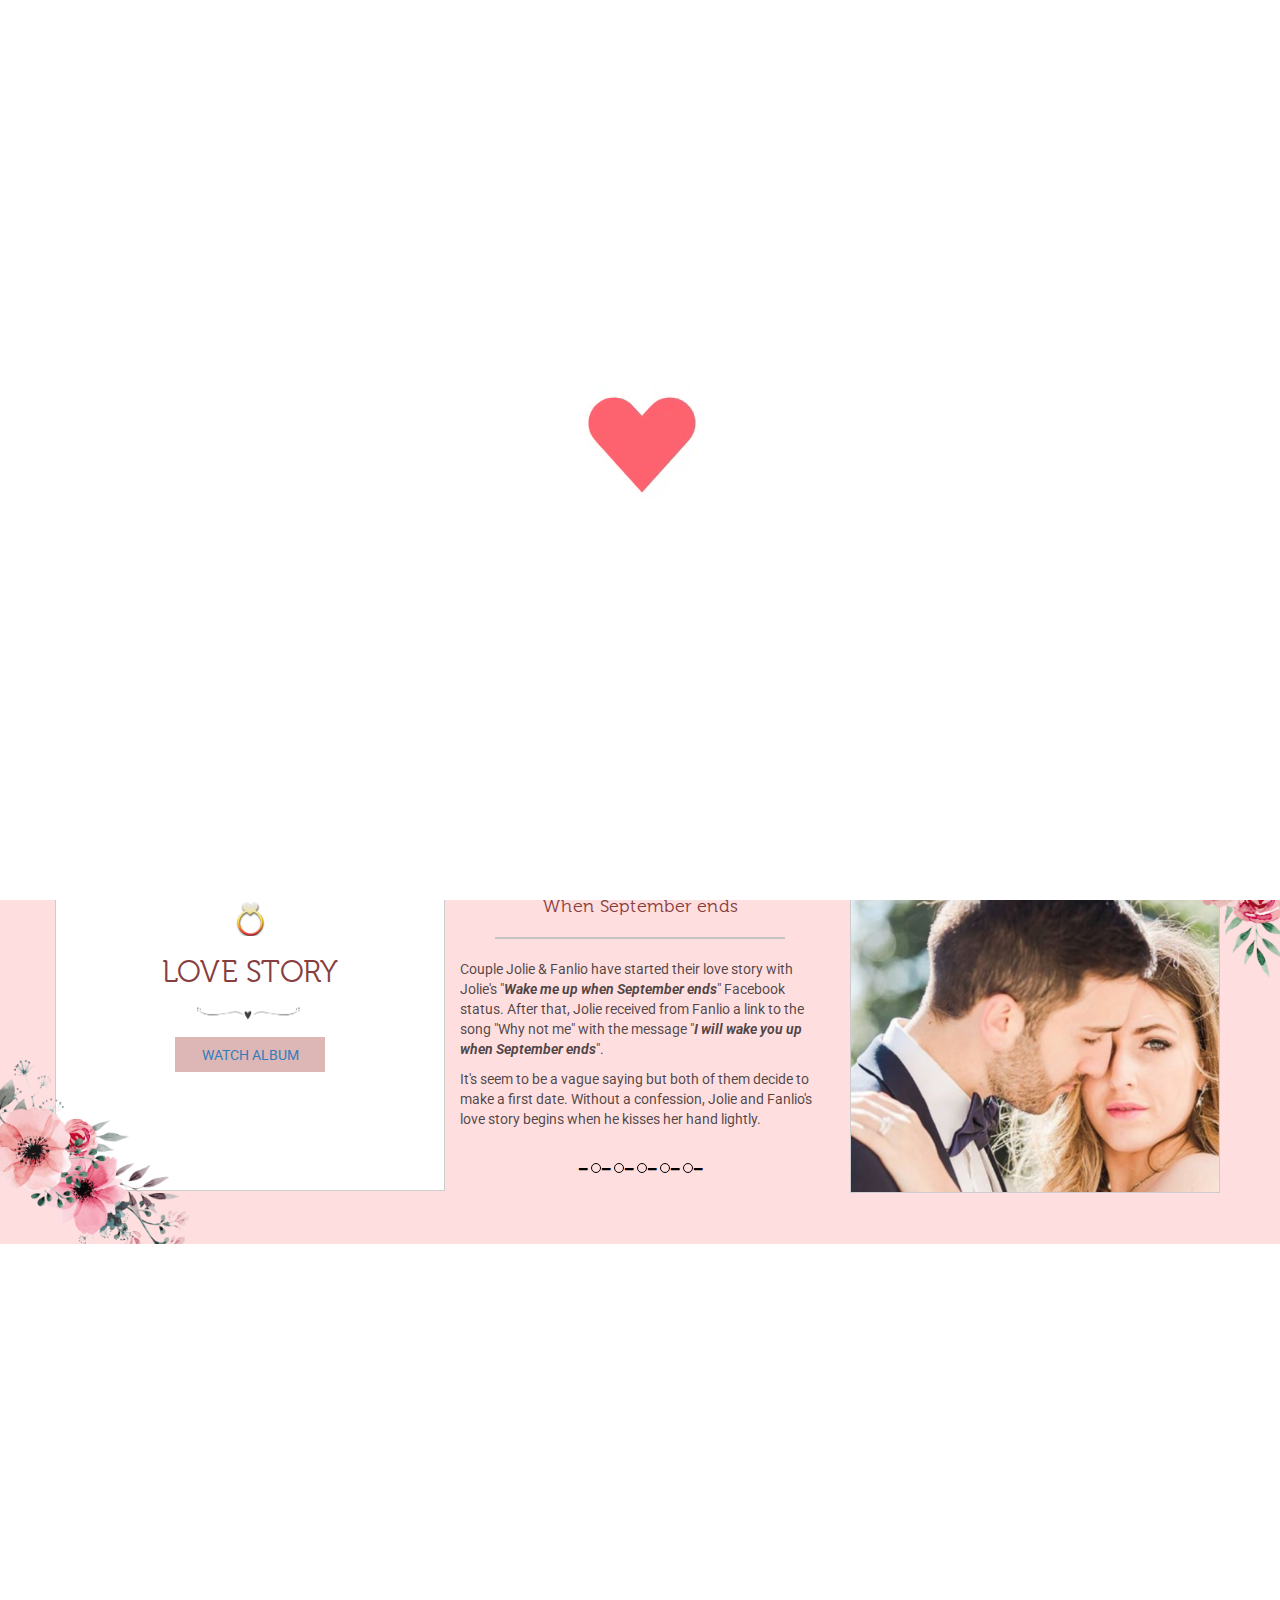
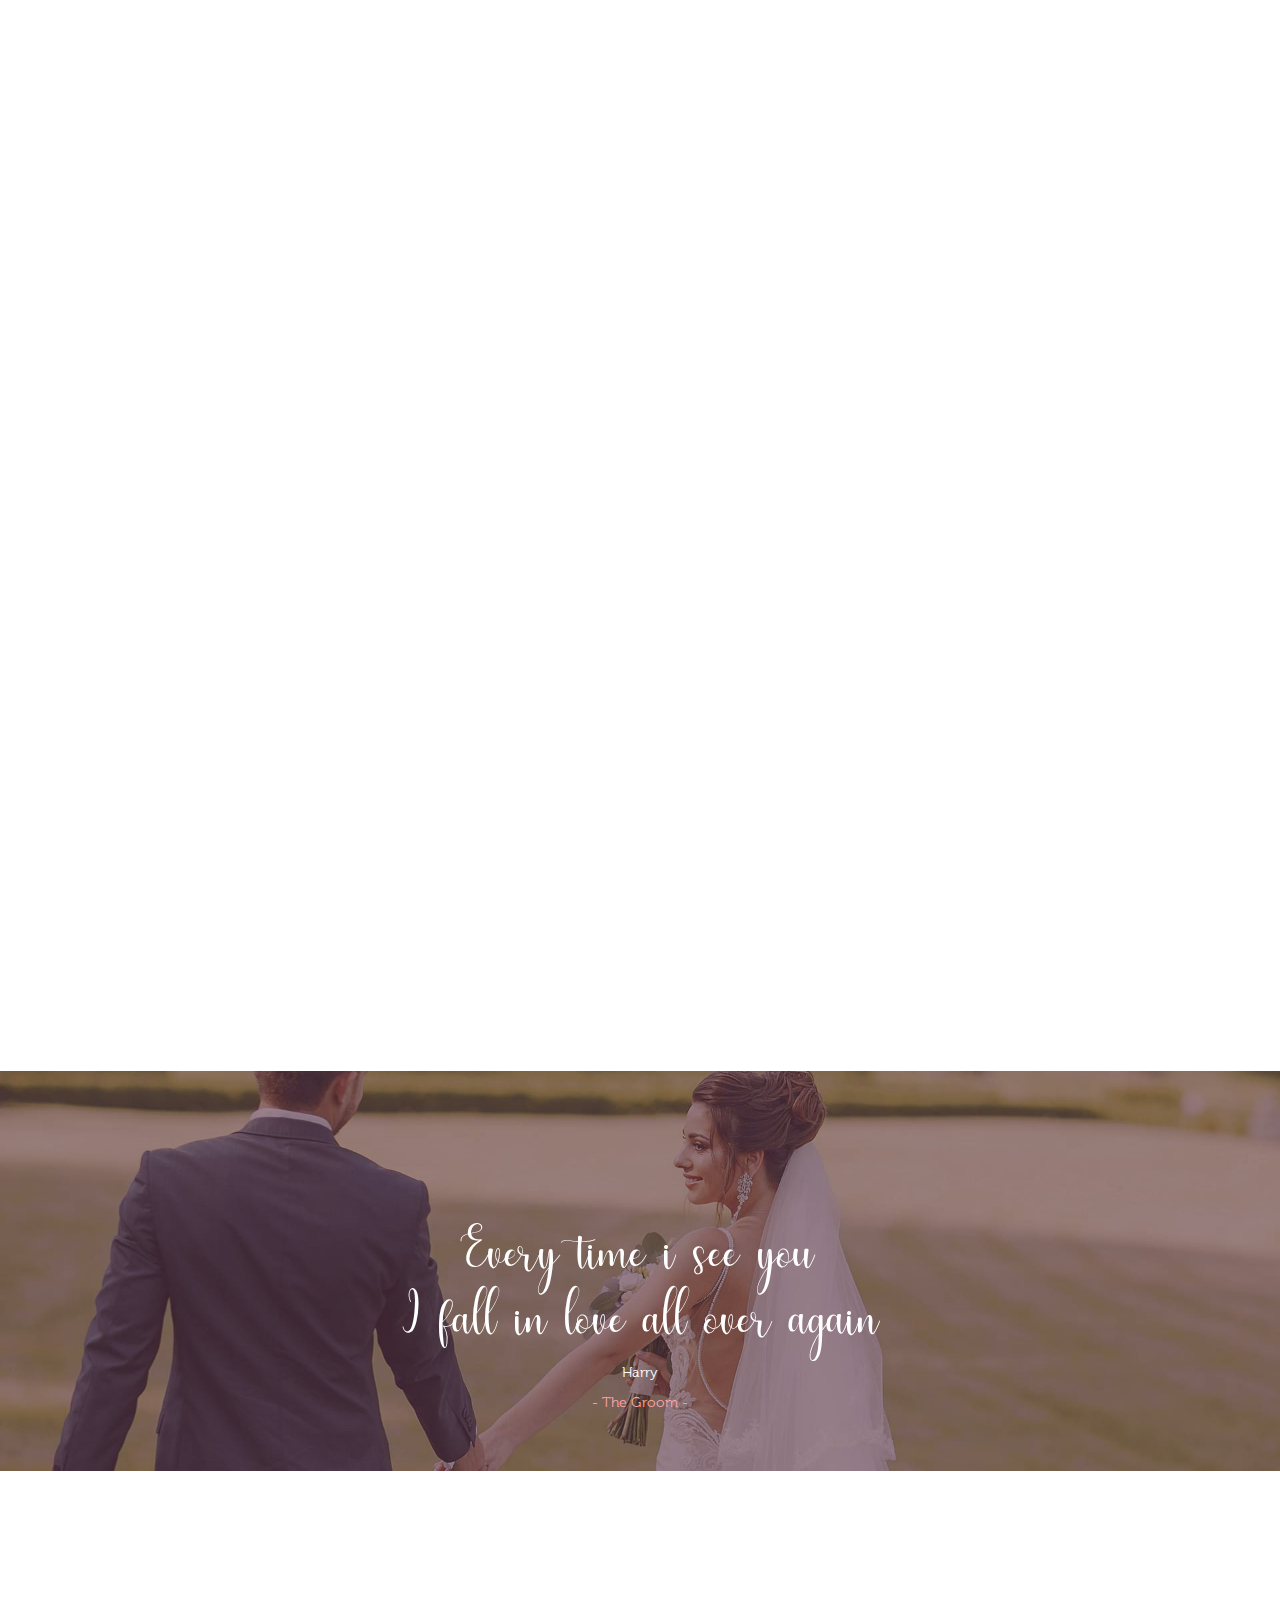
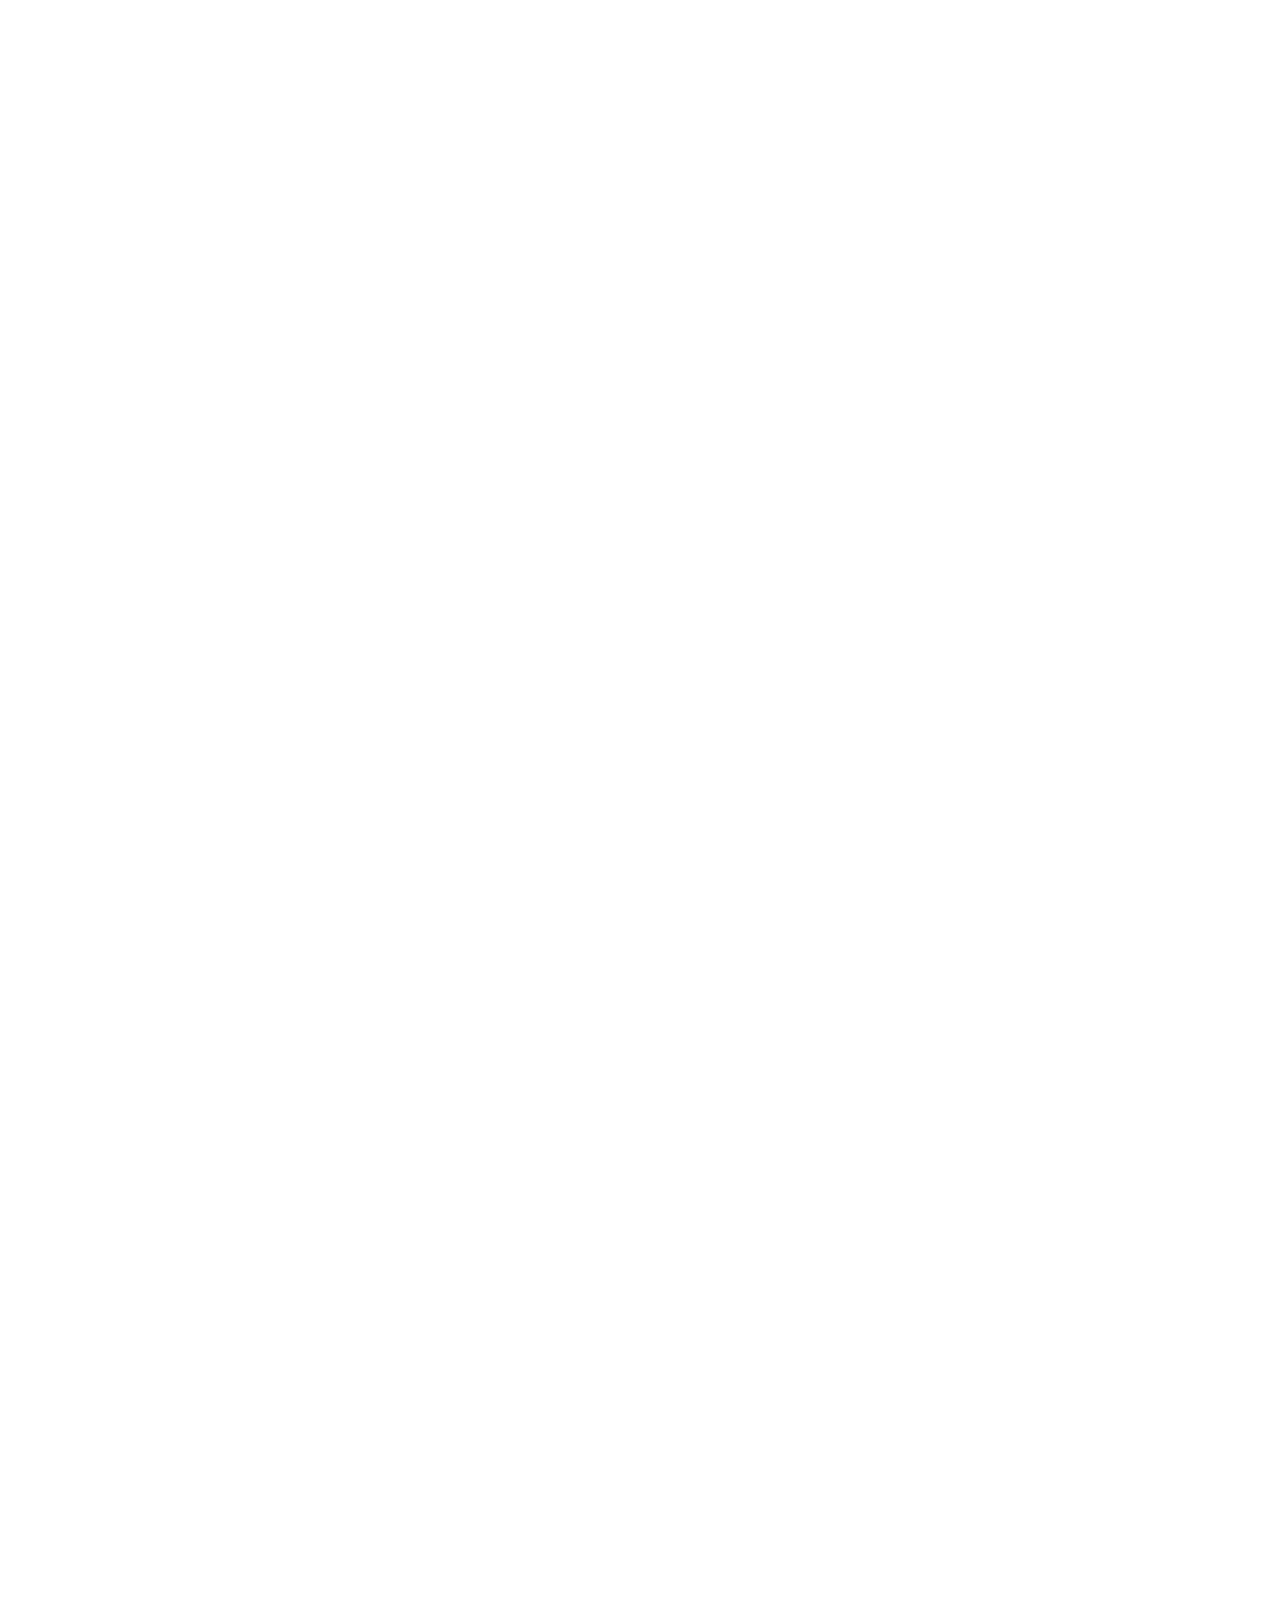
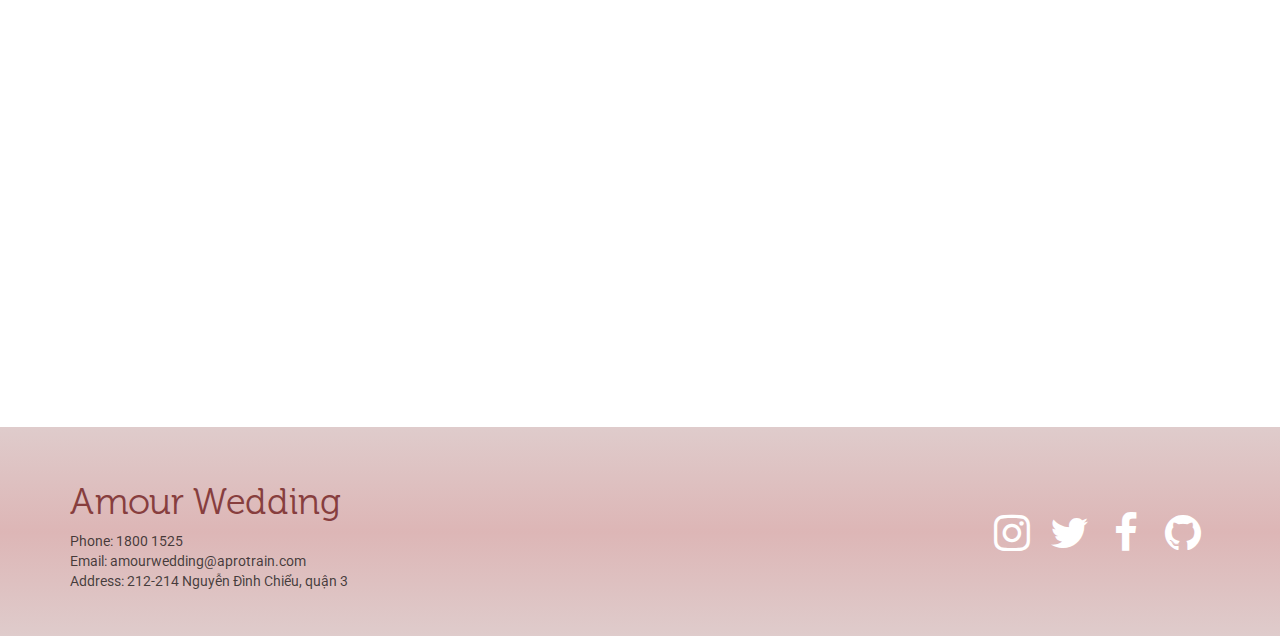
<file: index.html>
<!DOCTYPE html>
<html lang="en">
    
    <head>
        <meta charset="utf-8">
        <meta name="viewport" content="width=device-width, initial-scale=1">
		<title>Amour Wedding</title>       
		<script type="text/javascript" src="js/jquery.min.js"></script>
        <script type="text/javascript" src="js/bootstrap.min.js"></script>
        <script type="text/javascript" src="js/jquery.easing.min.js"></script>
        <script type="text/javascript" src="js/scrolling-nav.js"></script>
        <script type="text/javascript" src="js/typeit.min.js"></script>
        <script type="text/javascript" src="js/snowstorm.js"></script>
        
        <link rel='shortcut icon' href='images/favicon.ico' type='image/x-icon'>
        
        <link href="css/style.css" rel="stylesheet" type="text/css">
        <link rel="stylesheet" href="https://cdnjs.cloudflare.com/ajax/libs/font-awesome/4.7.0/css/font-awesome.min.css">
        <link rel="stylesheet" href="https://fonts.googleapis.com/css?family=Roboto|Roboto+Condensed">
        
        <script src="js/wow.min.js"></script>        
        <script>
            new WOW().init();
        </script>
        
        <!-- Smooth scrolling JavaScript -->
        <script type="text/javascript">
            jssor_1_slider_init();
        </script>
        <script src="js/jquery.easeScroll.js"></script>
        <script>
            $("html").easeScroll();
        </script>
        
        <!-- Preloader -->
        <script type="text/javascript">
		$(window).load(function(){
			$('.preloader').delay(1000).fadeOut(1000);    
		});
		</script>
    </head>
    
    <body onload="titleMarquee()">
       	<div class="preloader" style="position: fixed; top: 0; left: 0; right: 0; bottom: 0; width: 100%; height: 100%; z-index: 99999; display: flex; flex-flow: row nowrap; justify-content: center; align-items: center; background: #FFF">
			<img src="images/loading.gif">
		</div>
        <div class="navbar navbar-default navbar-fixed-top animated slideInDown">
            <div class="container">
                <div class="navbar-header">
                    <button type="button" class="navbar-toggle" data-toggle="collapse" data-target="#navbar-ex-collapse">
                        <span class="sr-only">Toggle navigation</span>
                        <span class="icon-bar"></span>
                        <span class="icon-bar"></span>
                        <span class="icon-bar"></span>
                    </button>
                    <a class="navbar-brand" href="pages/home.html"><img src="images\logo.png" width="171" height="48"></a>
                </div>
                <div class="collapse navbar-collapse" id="navbar-ex-collapse">
                    <ul class="nav navbar-nav navbar-right">
                        <li class="active">
                            <a class="page-scroll" href="#index">HOME</a>
                        </li>
                        <li>
                            <a href="pages/about-us.html">ABOUT US</a>
                        </li>
                        <li class="dropdown">
                            <a id="dichvu" class="dropdown-toggle" data-toggle="dropdown" role="button"
                            aria-expanded="false">SERVICE<span class="caret"></span></a>
                            <ul class="dropdown-menu dropdown-menu-left" role="menu">
                                <li>
                                    <a class="page-scroll" href="#register">REGISTER SERVICE</a>
                                </li>
                                <li>
                                    <a class="page-scroll" href="#photography">PHOTOGRAPHY</a>
                                </li>
                                <li>
                                    <a class="page-scroll" href="#wedding-dress">WEDDING DRESS</a>
                                </li>
                                <li>
                                    <a class="page-scroll" href="#bride-makeup">BRIDE MAKEUP</a>
                                </li>
                                <li>
                                    <a class="page-scroll" href="#wedding-package">WEDDING PACKAGE</a>
                                </li>
                                <li>
                                    <a class="page-scroll" href="#decorate-wedding">DECORATE WEDDING</a>
                                </li>
                                <li>
                                    <a class="page-scroll" id="last-sub" href="#wedding-invitation">WEDDING INVITATION</a>
                                </li>
                            </ul>
                        </li>
                        <li>
                            <a href="pages/album.html">WEDDING ALBUM</a>
                        </li>
                        <li>
                            <a href="pages/incentives.html">INCENTIVES</a>
                        </li>
                        <li>
							<a href="pages/trend-news.html">TREND & NEWS</a>
						</li>
                        <li>
                            <a href="pages/contact.html">CONTACT</a>
                        </li>
                    </ul>
                </div>
            </div>
        </div>
        <div class="section" id="index" style="overflow: hidden; background: url(images/home/banner/main-background.jpg) center no-repeat; background-size: cover; background-attachment: fixed">
            <div class="container"></div>
        </div>
        <div class="section main-section" style="background: url(images/home/banner/main-background.jpg) center; background-size: cover; background-attachment: fixed; overflow: hidden">
            <div class="container">
                <div class="row">
                    <div class="col-md-12">
                        <div class="main">
                            <center>
                                <div class="wow rotateIn pizza" data-wow-duration="1.5s" data-wow-delay="2s">
                                    <img name="main" usemap="#main" src="images/home/banner/main-default.png" class="img-responsive wow rotateIn"
                                    data-wow-duration="2s">
                                    <map name="main">
                                        <a class="page-scroll" href="#photography">

										<area target="" alt="" title="" coords="89,86,106,67,124,54,140,45,155,38,174,29,193,24,213,21,232,18,250,18,250,208,238,195,224,188,212,186,201,189,193,194" shape="poly" onmouseout="main.src='images/home/banner/main-default.png'" onmouseover="main.src='images/home/banner/main-photography.png'">

										</a>
                                        <a class="page-scroll" href="#wedding-dress">

										<area target="" alt="" title="" coords="86,86,47,138,27,190,20,236,22,278,28,311,39,343,55,371,71,395,87,412,218,278,204,269,188,258,177,240,180,212,192,194" shape="poly" onmouseout="main.src='images/home/banner/main-default.png'" onmouseover="main.src='images/home/banner/main-wedding-dress.png'">

										</a>
                                        <a class="page-scroll" href="#bride-makeup">

										<area target="" alt="" title="" coords="220,279,87,413,108,432,126,445,157,460,185,470,215,476,241,479,250,478,249,310,238,295,231,288" shape="poly" onmouseout="main.src='images/home/banner/main-default.png'" onmouseover="main.src='images/home/banner/main-bride-makeup.png'">

										</a>
                                        <a class="page-scroll" href="#wedding-package">

										<area target="" alt="" title="" coords="251,310,261,296,279,279,412,411,396,427,365,450,336,463,313,472,288,476,263,480,252,480" shape="poly" onmouseout="main.src='images/home/banner/main-default.png'" onmouseover="main.src='images/home/banner/main-wedding-package.png'">

										</a>
                                        <a class="page-scroll" href="#decorate-wedding">

										<area target="" alt="" title="" coords="281,280,415,412,425,400,442,376,459,346,469,320,476,294,481,270,482,243,478,214,475,196,461,155,449,132,434,110,421,95,414,87,307,194,315,205,323,223,322,241,314,257,296,272" shape="poly" onmouseout="main.src='images/home/banner/main-default.png'" onmouseover="main.src='images/home/banner/main-decorate-wedding.png'">

										</a>
                                        <a class="page-scroll" href="#wedding-invitation">

										<area target="" alt="" title="" coords="306,193,413,85,401,74,373,54,344,38,317,27,293,21,272,19,251,18,252,209,261,196,272,189,282,186,296,187" shape="poly" onmouseout="main.src='images/home/banner/main-default.png'" onmouseover="main.src='images/home/banner/main-wedding-invitation.png'">

										</a>
                                    </map>
                                </div>
                            </center>
                            <h1 class="wow fadeInDown" data-wow-duration="3s" data-wow-delay="2s">Amour Wedding</h1>
                            <p class="wow pulse" data-wow-iteration="infinite" id="typing"
                            data-wow-duration="1.8s"></p>
                            <div id="groom" class="wow fadeInLeft" data-wow-delay="2s">
                                <img src="images/home/banner/groom.png" class="img-responsive">
                            </div>
                            <div id="bride" class="wow fadeInRight" data-wow-delay="2s">
                                <img src="images/home/banner/bride.png" class="img-responsive">
                            </div>
                        </div>
                    </div>
                </div>
            </div>
        </div>
        <div class="section love-story">
            <div class="container">
                <div class="row">
                    <div class="col-md-4 love-story-left wow bounceInDown">
                       	<center>
                        	<img name="icon" src="images/home/button/button01.png" usemap="#icon">
						</center>
                        <map name="icon">
                            <area shape="circle" coords="16,21,10" onmouseout="icon.src='images/home/button/button01.png'"
                            onmouseover="icon.src='images/home/button/button02.png'">
                        </map>
                        <h2>LOVE STORY</h2>
                        <img src="images/vector.gif" alt="Love Story Image"
                        width="120">
                        <br>
                        <div class="love-story-button">
                            <a href="pages/album.html">WATCH ALBUM</a>
                        </div>
                    </div>
                    <div class="col-md-4 love-story-mid wow fadeIn">
                        <h3>WAKE ME UP</h3>
                        <h4>When September ends</h4>
                        <hr style="border: 0.25px solid #C4C4C4; width: 80%; margin-left: auto; margin-right: auto">
                        <p>Couple Jolie &amp; Fanlio have started their love story with Jolie's "<em><strong>Wake
                            me up when September ends</strong></em>" Facebook status. After that, Jolie received
                            from Fanlio a link to the song "Why not me" with the message "<em><strong>I will wake you
                            up when September ends</strong></em>".</p>
                        <p>It's seem to be a vague saying but both of them decide to make a first
                            date. Without a confession, Jolie and Fanlio's love story begins when he
                            kisses her hand lightly.</p>
                        <br>
                        <br>
                        <ol class="carousel-indicators">━
                            <li data-target="#myCarousel" data-slide-to="0"></li>━
                            <li data-target="#myCarousel" data-slide-to="1"></li>━
                            <li data-target="#myCarousel" data-slide-to="2"></li>━
                            <li data-target="#myCarousel" data-slide-to="3"></li>━
                            <li data-target="#myCarousel" data-slide-to="4"></li>━</ol>
                    </div>
                    <div class="col-md-4 love-story-right wow bounceInDown">
                        <div id="myCarousel" class="carousel slide" data-ride="carousel">
                            <div class="carousel-inner owl-fade-in">
                                <div class="item active">
                                    <img src="images/home/story/cuoi.jpg" class="img-responsive">
                                </div>
                                <div class="item">
                                    <img src="images/home/story/cuoi1.jpg" class="img-responsive">
                                </div>
                                <div class="item">
                                    <img src="images/home/story/cuoi2.jpg" class="img-responsive">
                                </div>
                                <div class="item">
                                    <img src="images/home/story/cuoi3.jpg" class="img-responsive">
                                </div>
                                <div class="item">
                                    <img src="images/home/story/cuoi4.jpg" class="img-responsive">
                                </div>
                            </div>
                        </div>
                    </div>
                    <div class="vector-left"></div>
                    <div class="vector-right"></div>
                </div>
            </div>
        </div>
        <div id="service">
            <div class="section" id="photography">
                <div class="container-fluid">
                    <div class="row">
                        <div class="col-md-6 photography-img wow slideInLeft" data-wow-duration="2s">
                           	<center>
                            	<img src="images/home/thumbnails/chup-hinh-cuoi.jpg" usemap="#Map" name="photography" class="img-responsive">
							</center>
							<map name="Map">
								<area style="cursor: default" shape="rect" coords="3,3,572,372" onmouseout="photography.src='images/home/thumbnails/chup-hinh-cuoi.jpg'" onmouseover="photography.src='images/home/thumbnails/hover/chup-hinh-cuoi.jpg'">
							</map>
                            
                        </div>
                        <div class="col-md-6 wow slideInRight" data-wow-duration="2s">
                            <h1>PHOTOGRAPHY</h1>
                            <div class="service-text">
								<p>Beautiful wedding photography is a very important part of the bride and
									groom in the great period of human life. Beautiful wedding album not only
									mark happy, the love of the bride and groom but also the source The inspiration
									to nurture and sustain this love in the next couple of hours will share.</p>
								<p>Understand this should <strong>Amour Wedding</strong> always try their best to bring bride
									and groom wedding photos, bold My own mark, writing my own love story of
									each couple.</p>
							</div>
                            
                            <div class="wow fadeIn scroll-mid" data-wow-delay="2s">
                                <div class="col-md-4" style="text-align: right">━━┃</div>
                                <a href="pages/photography.html">

									<div class="col-md-4 scroll-text">ALBUM</div>

								</a>
                                <div class="col-md-4" style="text-align: left">┃━━</div>
                        	</div>
                            <div class="wow fadeIn scroll-down" data-wow-delay="2s">
                                <div class="col-md-4" style="text-align: right">━━┃</div>
                                <a class="page-scroll" href="#register">

									<div class="col-md-4 scroll-text">REGISTRATION</div>

								</a>
                                <div class="col-md-4" style="text-align: left">┃━━</div>
                            </div>
                        </div>
                    </div>
                </div>
            </div>
            <div class="section" id="wedding-dress">
                <div class="container-fluid">
                    <div class="row">
                        <div class="col-md-6 wow fadeInUp" data-wow-duration="2s">
                            <h1>WEDDING DRESS</h1>
                            <div class="service-text">
                            <p><strong>Amour Wedding</strong> - a sale and rental address wedding dress and bridal makeup
                                services, wedding photography ... prestige and quality will support Helping
                                you a lot on the wedding day. Price for Rental will vary depending on the
                                type of costume which you choose. Usually, dress and skirt quality Better
                                will attract higher rates than one simple wedding dress.</p>
                            <p>Coming to <strong>Amour Wedding</strong> you will be met Experienced professionals in the
                                industry With a team of enthusiastic consultants to help you easy Easy
                                to choose the beautiful wedding dress and Suitable in the day of his meaning
                                happy. Also choose the wedding photo here You will also be advised on location,
                                trends Take the new wedding photo to give out the best wedding album.</p>
							</div>
                            
                        	<div class="wow fadeIn scroll-mid" data-wow-delay="2s">
                                <div class="col-md-4" style="text-align: right">━━┃</div>
                                <a href="pages/wedding-dress.html">

									<div class="col-md-4 scroll-text">ALBUM</div>

								</a>
                                <div class="col-md-4" style="text-align: left">┃━━</div>
                        	</div>
							<div class="wow fadeIn scroll-down" data-wow-delay="2s">
								<div class="col-md-4" style="text-align: right">━━┃</div>
								<a class="page-scroll" href="#register">

									<div class="col-md-4 scroll-text">REGISTRATION</div>

								</a>
								<div class="col-md-4" style="text-align: left">┃━━</div>
							</div>
                    </div>
                    <div class="col-md-6 wedding-dress-img wow fadeInDown" data-wow-duration="2s">
                       	<center>
							<img src="images/home/thumbnails/vay-cuoi.jpg" usemap="#Map2" name="weddingdress" class="img-responsive">
						</center>
						<map name="Map2">
							<area style="cursor: default" shape="rect" coords="4,3,573,370" onmouseout="weddingdress.src='images/home/thumbnails/vay-cuoi.jpg'" onmouseover="weddingdress.src='images/home/thumbnails/hover/vay-cuoi.jpg'">
						</map>
                        
                    </div>
                </div>
            </div>
        </div>
        <div class="section" id="bride-makeup">
            <div class="container-fluid">
                <div class="row">
                    <div class="col-md-6 bride-makeup-img wow slideInLeft" data-wow-duration="2s">
                       	<center>
                        	<img src="images/home/thumbnails/trang-diem-co-dau.jpg" usemap="#Map3" name="bridemakeup" class="img-responsive">
						</center>
						<map name="Map3">
							<area style="cursor: default" shape="rect" coords="2,3,573,371" onmouseout="bridemakeup.src='images/home/thumbnails/trang-diem-co-dau.jpg'" onmouseover="bridemakeup.src='images/home/thumbnails/hover/trang-diem-co-dau.jpg'">
						</map>
                        
                    </div>
                    <div class="col-md-6 wow slideInRight" data-wow-duration="2s">
                        <h1>BRIDE MAKEUP</h1>
                        <div class="service-text">
                        <p>When we talk about marriage, everyone knows that it is a happy
                            day and it has great meaning most for the life of each bride. Optional
                            The region has many customs and traditions different, but anywhere in the
                            world she Brides want to stand out and be more beautiful on the wedding
                        day Everybody needs the hands of experts bride make up.</p>
                        <p>If you are preparing for the wedding and wonder I do not know how to makeup
                            the bride Please contact us immediately. Here, <strong>Amour Wedding</strong> will advise
                            you how to choose a location beautiful wedding photo shoot, costume, jewelry
                            and important is the bride makeup how to be harmonious and beautiful stand
                            out.</p>
						</div>
                        
                        <div class="wow fadeIn scroll-mid" data-wow-delay="2s">
                                <div class="col-md-4" style="text-align: right">━━┃</div>
                                <a href="pages/bride-makeup.html">

									<div class="col-md-4 scroll-text">ALBUM</div>

								</a>
                                <div class="col-md-4" style="text-align: left">┃━━</div>
                        	</div>
                        <div class="wow fadeIn scroll-down" data-wow-delay="2s">
                            <div class="col-md-4" style="text-align: right">━━┃</div>
                            <a class="page-scroll" href="#register">

								<div class="col-md-4 scroll-text">REGISTRATION</div>

							</a>
                            <div class="col-md-4" style="text-align: left">┃━━</div>
                        </div>
                    </div>
                </div>
            </div>
        </div>
        </div>
        <div class="section the-groom" style="background: url(images/home/the-groom/the-groom-background.jpg) no-repeat center; background-size: cover; min-height: 400px; padding-top: 130px">
            <div class="the-groom-content">
                <div class="row text-center">
                    <h1>Every time i see you
                    <br>I fall in love all over again</h1>
                    <p id="harry">Harry</p>
                    <p id="the-groom">- The Groom -</p>
                </div>
            </div>
        </div>
        <div id="service-02">
            <div class="section" id="wedding-package">
                <div class="container-fluid ">
                    <div class="row ">
                        <div class="col-md-6 wow fadeInUp " data-wow-duration="2s ">
                            <h1>WEDDING PACKAGE</h1>
                            <div class="service-text">
                               <p>The couples want to prepare themselves for the day Wedding is special.
                                However, to have a wedding Perfect, you need to schedule a lot of things,
                                prepare before a long time. And the fact is often "<em><strong>Missing before forget
                                after </strong></em>" or fall into too Load by rotation with multiple jobs at once. Therefore,
                                to save time, "<em><strong>loss of food, sleep </strong></em>" Because of the wedding, many families
                                have come to the Packaged Wedding Services Provider.</p>
							</div>
                            
                            <div class="wow fadeIn scroll-mid" data-wow-delay="2s">
                                <div class="col-md-4" style="text-align: right">━━┃</div>
                                <a href="pages/wedding-package.html">

									<div class="col-md-4 scroll-text">ALBUM</div>

								</a>
                                <div class="col-md-4" style="text-align: left">┃━━</div>
                        	</div>
                            <div class="wow fadeIn scroll-down" data-wow-delay="2s">
                                <div class="col-md-4" style="text-align: right">━━┃</div>
                                <a class="page-scroll" href="#register">

									<div class="col-md-4 scroll-text">REGISTRATION</div>

								</a>
                                <div class="col-md-4" style="text-align: left">┃━━</div>
                            </div>
                        </div>
                        <div class="col-md-6 wedding-package-img wow fadeInDown" data-wow-duration="2s ">
                           	<center>
                            	<img src="images/home/thumbnails/cuoi-tron-goi.jpg " usemap="#Map4" name="weddingpackage" class="img-responsive ">
							</center>
							<map name="Map4">
								<area style="cursor: default" shape="rect" coords="-3,-3,582,390" onmouseout="weddingpackage.src='images/home/thumbnails/cuoi-tron-goi.jpg'" onmouseover="weddingpackage.src='images/home/thumbnails/hover/cuoi-tron-goi.jpg'">
							</map>
                            
                    	</div>
                    </div>
                </div>
            </div>
            <div class="section " id="decorate-wedding">
                <div class="container-fluid ">
                    <div class="row ">
                        <div class="col-md-6 decorate-wedding-img wow slideInLeft" data-wow-duration="2s">
                           	<center>
                            	<img src="images/home/thumbnails/trang-tri-tiec-cuoi.jpg" usemap="#Map5" name="decoratewedding" class="img-responsive ">
							</center>
							<map name="Map5">
								<area style="cursor: default" shape="rect" coords="0,-5,588,375" onmouseout="decoratewedding.src='images/home/thumbnails/trang-tri-tiec-cuoi.jpg'" onmouseover="decoratewedding.src='images/home/thumbnails/hover/trang-tri-tiec-cuoi.jpg'">
							</map>
                            
                    	</div>
                        <div class="col-md-6 wow slideInRight" data-wow-duration="2s ">
                            <h1>DECORATE WEDDING</h1>
                            <div class="service-text">
                            	<p>With the goal "<em><strong>towards community and community service copper</strong></em>" in the
                                best conditions with the pepper The best standard, create all convenience
                                conditions for you Guests can enjoy banquet in a space modern cozy. Besides,
                                the decorating style does not lose the harmony that is combined in a way
                                Delicate between modern architecture style Europe and traditional cultural
                                identity of Vietnam. For the bride, in addition to buy or choose the place
                                for Hire a wedding dress suits the way the makeup Proper bride is very
                                important.</p>
							</div>
                            
                            <div class="wow fadeIn scroll-mid" data-wow-delay="2s">
                                <div class="col-md-4" style="text-align: right">━━┃</div>
                                <a href="pages/decorate-wedding.html">

									<div class="col-md-4 scroll-text">ALBUM</div>

								</a>
                                <div class="col-md-4" style="text-align: left">┃━━</div>
                        	</div>
                            <div class="wow fadeIn scroll-down" data-wow-delay="2s">
                                <div class="col-md-4" style="text-align: right">━━┃</div>
                                <a class="page-scroll" href="#register">

									<div class="col-md-4 scroll-text">REGISTRATION</div>

								</a>
                                <div class="col-md-4" style="text-align: left">┃━━</div>
                            </div>
                        </div>
                    </div>
                </div>
            </div>
            <div class="section" id="wedding-invitation">
                <div class="container-fluid">
                    <div class="row">
                        <div class="col-md-6 wow fadeInUp" data-wow-duration="2s">
                            <h1>WEDDING INVITATION</h1>
                            <div class="service-text">
								<p>When coming to wedding wedding Idea Tuong couples will feel professional
									in designing In order to create a unique wedding card, creative, and always
									catch up on the latest trends Premium wedding card from color, pattern
									or layout on the card so that each couple will have their own card Unique
									wedding fancy, fancy, and carry your own color self.</p>
							</div>
                            
                            <div class="wow fadeIn scroll-mid" data-wow-delay="2s">
                                <div class="col-md-4" style="text-align: right">━━┃</div>
                                <a href="pages/wedding-invitation.html">

									<div class="col-md-4 scroll-text">ALBUM</div>

								</a>
                                <div class="col-md-4" style="text-align: left">┃━━</div>
                        	</div>
                            <div class="wow fadeIn scroll-down" data-wow-delay="2s">
                                <div class="col-md-4" style="text-align: right">━━┃</div>
                                <a class="page-scroll" href="#register">

									<div class="col-md-4 scroll-text">REGISTRATION</div>

								</a>
                                <div class="col-md-4" style="text-align: left">┃━━</div>
                            </div>
                        </div>
                        <div class="col-md-6 wedding-invitation-img wow fadeInDown" data-wow-duration="2s">
                           	<center>
                            	<img src="images/home/thumbnails/thiep-cuoi.jpg " usemap="#Map6" name="weddinginvitation" class="img-responsive ">
							</center>
							<map name="Map6">
								<area style="cursor: default" shape="rect" coords="-15,-4,581,380" onmouseout="weddinginvitation.src='images/home/thumbnails/thiep-cuoi.jpg'" onmouseover="weddinginvitation.src='images/home/thumbnails/hover/thiep-cuoi.jpg'">
							</map>
                            
                        </div>
                    </div>
                </div>
            </div>
        </div>
        <div class="section register wow fadeIn" data-wow-duration="3s" id="register">
            <div class="container ">
                <div class="row ">
                    <div class="col-md-12 ">
                        <form action="/action_page.php " style="max-width:500px;margin:auto ">
                            <center>
                                <h2>SERVICE REGISTRATION</h2>
                            </center>
                            <div class="input-container ">
                                <i class="fa fa-user icon "></i>
                                <input class="input-field " type="text" placeholder="Your Name " name="usrnm ">
                            </div>
                            <div class="input-container ">
                                <i class="fa fa-envelope icon "></i>
                                <input class="input-field " type="text" placeholder="Email " name="email ">
                            </div>
                            <div class="input-container ">
                                <i class="fa fa-heart icon "></i>
                                <input class="input-field " list="browsers" placeholder="Select Service">
                                <datalist id="browsers">
                                    <option value="Photography"></option>
                                    <option value="Wedding Dress"></option>
                                    <option value="Bride Makeup"></option>
                                    <option value="Wedding Package"></option>
                                    <option value="Decorate Wedding"></option>
                                    <option value="Wedding Invitation"></option>
                                </datalist>
                            </div>
                            <div class="input-container ">
                                <i class="fa fa-phone icon "></i>
                                <input class="input-field " type="text" placeholder="Phone number " name="phone ">
                            </div>
                            <button type="submit " class="btn ">Register</button>
                        </form>
                        <div class="register-left "></div>
                        <div class="register-right "></div>
                    </div>
                </div>
            </div>
        </div>
        <div class="section wow bounceInUp">
            <div class="container-fluid ">
                <div class="row ">
                    <div class="col-md-12 ">
                        <iframe src="https://www.google.com/maps/embed?pb=!1m18!1m12!1m3!1d3919.424470463213!2d106.68783431480075!3d10.778765892319948!2m3!1f0!2f0!3f0!3m2!1i1024!2i768!4f13.1!3m3!1m2!1s0x31752f3a9d92c4a7%3A0x6293396afcadc8a5!2zMjEyIE5ndXnhu4VuIMSQw6xuaCBDaGnhu4N1LCBQaMaw4budbmcgNiwgUXXhuq1uIDMsIEjhu5MgQ2jDrSBNaW5o!5e0!3m2!1svi!2s!4v1537695818214

		                " width="100% " height="250 " frameborder="0 " style="border:0 "></iframe>
                    </div>
                </div>
            </div>
        </div>
        <footer class="section ">
            <div class="container ">
                <div class="row ">
                    <div class="col-sm-6 ">
                        <h1>Amour Wedding</h1>
                        <p>Phone: 1800 1525<br>
						Email: amourwedding@aprotrain.com<br>
                   		Address: 212-214 Nguyễn Đình Chiểu, quận 3</p>
                    </div>
                    <div class="col-sm-6 ">
                        <p class="text-info text-right ">
                            <br>
                            <br>
                        </p>
                        <div class="row ">
                            <div class="col-md-12 hidden-lg hidden-md hidden-sm text-left ">
                                <a href="# "><i class="fa fa-3x fa-fw fa-instagram text-inverse "></i></a>
                                <a href="# "><i class="fa fa-3x fa-fw fa-twitter text-inverse "></i></a>
                                <a href="# "><i class="fa fa-3x fa-fw fa-facebook text-inverse "></i></a>
                                <a href="# "><i class="fa fa-3x fa-fw fa-github text-inverse "></i></a>
                            </div>
                        </div>
                        <div class="row ">
                            <div class="col-md-12 hidden-xs text-right ">
                                <a href="# "><i class="fa fa-3x fa-fw fa-instagram text-inverse "></i></a>
                                <a href="# "><i class="fa fa-3x fa-fw fa-twitter text-inverse "></i></a>
                                <a href="# "><i class="fa fa-3x fa-fw fa-facebook text-inverse "></i></a>
                                <a href="# "><i class="fa fa-3x fa-fw fa-github text-inverse "></i></a>
                            </div>
                        </div>
                    </div>
                </div>
            </div>
        </footer>
        <button onclick="topFunction()" id="scroll">
            <img class="img-responsive" src="images/scroll-to-top.gif">
        </button>
        <script>
            $(document).ready(function(){ 
				$(window).scroll(function(){ 
				if ($(this).scrollTop() > 100) { 
				$('#scroll').fadeIn(); 
				} else { 
				$('#scroll').fadeOut(); 
				} 
				}); 
				$('#scroll').click(function(){ 
				$("html, body").animate({ scrollTop: 0 }, 1000); 
				return false; 
				}); 
            });
        </script>
        <script>
            new TypeIt('#typing', {
				strings: 'For your own special day',
				speed: 80,
				startDelay: 2000,
				cursor: false
            });
        </script>
        <script language=javascript>
			function recursiveAnimateTitle(string) {
			  let firstLetter = string[0];
			  let title = document.querySelector('title');
			  title.innerHTML += firstLetter;
			  if (string.length > 1) {
				setTimeout(function() {
				  recursiveAnimateTitle(string.substring(1));
				}, 180);
			  }
			}

			function animateTitle(string) {
			  document.querySelector('title').innerHTML = "               ";
			  recursiveAnimateTitle(string);
			}

			animateTitle('Amour Wedding');
		</script>
    </body>

</html>
</file>
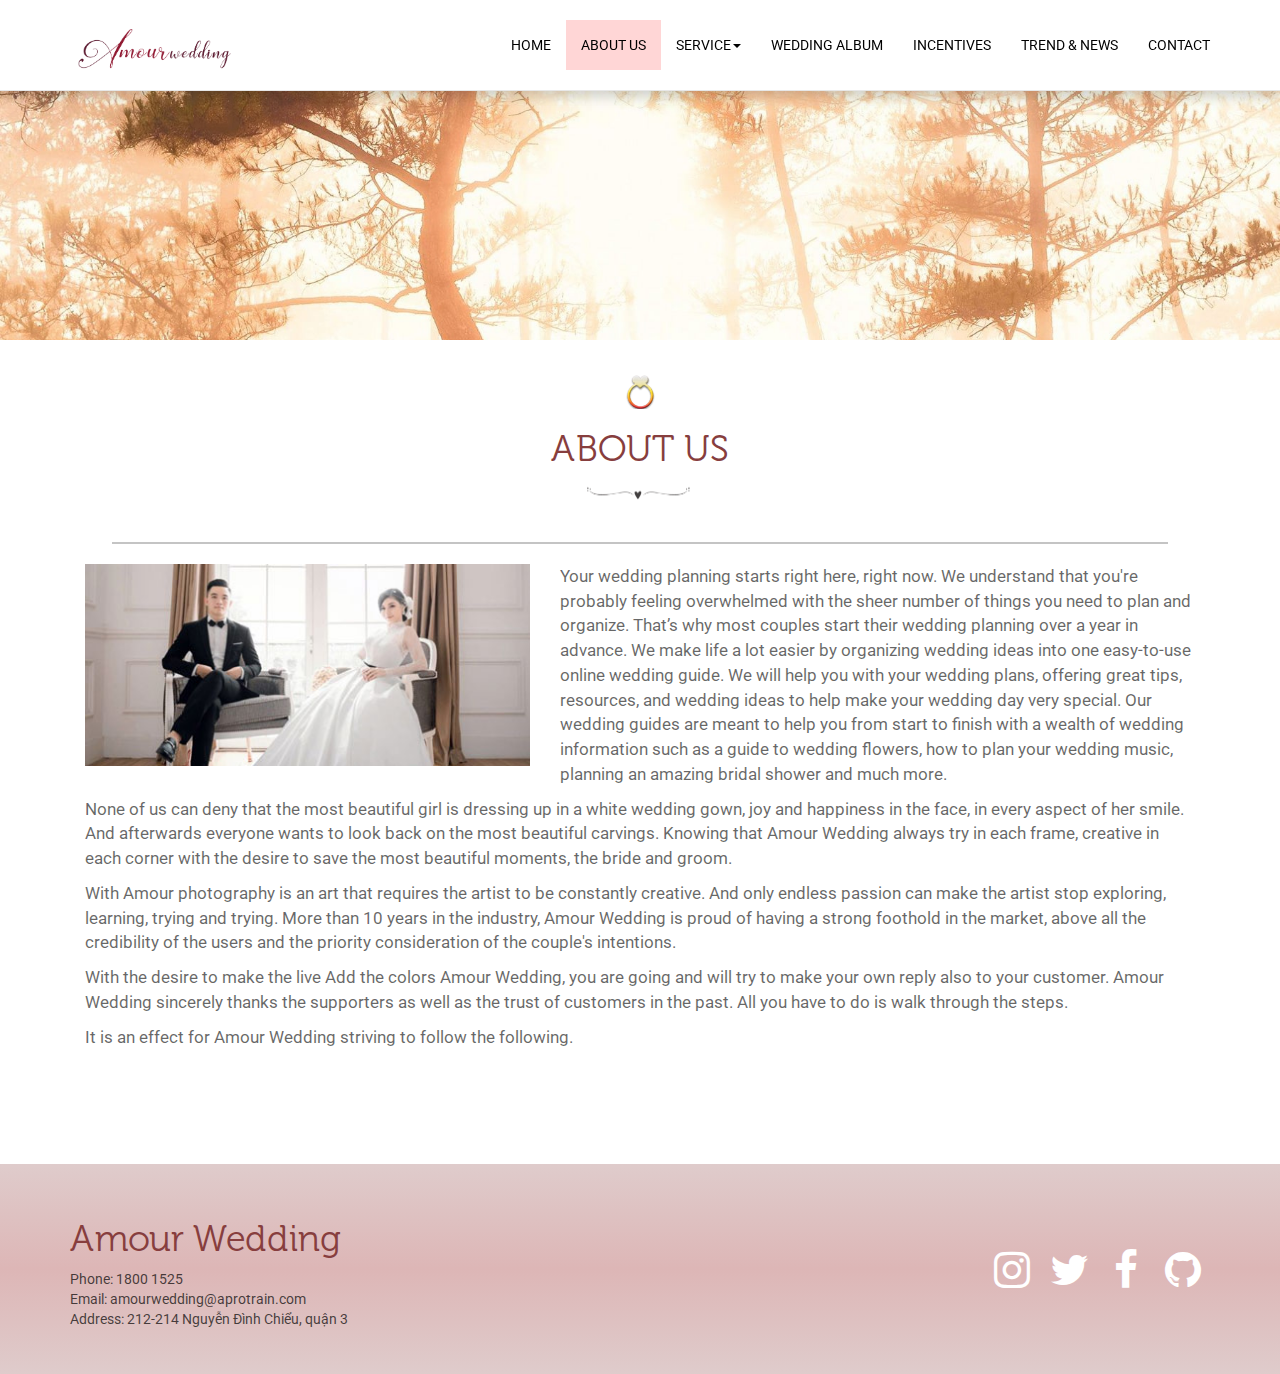
<file: pages/about-us.html>
<!DOCTYPE html>
<html lang="en">
    
    <head>
        <meta charset="utf-8">
        <meta name="viewport" content="width=device-width, initial-scale=1">
		<title>Amour Wedding - About Us</title>      
		<script type="text/javascript" src="../js/jquery.min.js"></script>
        <script type="text/javascript" src="../js/bootstrap.min.js"></script>
        <script type="text/javascript" src="../js/jquery.easing.min.js"></script>
        <script type="text/javascript" src="../js/scrolling-nav.js"></script>
        <script type="text/javascript" src="../js/snowstorm.js"></script>
        
        <link rel='shortcut icon' href='../images/favicon.ico' type='image/x-icon'>
        
        <link href="../css/style.css" rel="stylesheet" type="text/css">
        <link rel="stylesheet" href="https://cdnjs.cloudflare.com/ajax/libs/font-awesome/4.7.0/css/font-awesome.min.css">
        <link rel="stylesheet" href="https://fonts.googleapis.com/css?family=Roboto|Roboto+Condensed">
        
        <script src="../js/wow.min.js"></script>        
        <script>
            new WOW().init();
        </script>
        
        <!-- Smooth scrolling JavaScript -->
        <script type="text/javascript">
            jssor_1_slider_init();
        </script>
        <script src="../js/jquery.easeScroll.js"></script>
        <script>
            $("html").easeScroll();
        </script>
        
    </head>
    
    <body>
        <div class="navbar navbar-default navbar-fixed-top">
            <div class="container">
                <div class="navbar-header">
                    <button type="button" class="navbar-toggle" data-toggle="collapse" data-target="#navbar-ex-collapse">
                        <span class="sr-only">Toggle navigation</span>
                        <span class="icon-bar"></span>
                        <span class="icon-bar"></span>
                        <span class="icon-bar"></span>
                    </button>
                    <a class="navbar-brand" href="../pages/home.html"><img src="..\images\logo.png" width="171" height="48"></a>
                </div>
                <div class="collapse navbar-collapse" id="navbar-ex-collapse">
                    <ul class="nav navbar-nav navbar-right">
                        <li>
                            <a class="page-scroll" href="../pages/home.html">HOME</a>
                        </li>
                        <li class="active">
                            <a href="../pages/about-us.html">ABOUT US</a>
                        </li>
                        <li class="dropdown">
                            <a id="dichvu" class="dropdown-toggle" data-toggle="dropdown" role="button"
                            aria-expanded="false">SERVICE<span class="caret"></span></a>
                            <ul class="dropdown-menu dropdown-menu-left" role="menu">
                                <li>
                                    <a class="page-scroll" href="home.html#register">REGISTER SERVICE</a>
                                </li>
                                <li>
                                    <a class="page-scroll" href="home.html#photography">PHOTOGRAPHY</a>
                                </li>
                                <li>
                                    <a class="page-scroll" href="home.html#wedding-dress">WEDDING DRESS</a>
                                </li>
                                <li>
                                    <a class="page-scroll" href="home.html#bride-makeup">BRIDE MAKEUP</a>
                                </li>
                                <li>
                                    <a class="page-scroll" href="home.html#wedding-package">WEDDING PACKAGE</a>
                                </li>
                                <li>
                                    <a class="page-scroll" href="home.html#decorate-wedding">DECORATE WEDDING</a>
                                </li>
                                <li>
                                    <a class="page-scroll" id="last-sub" href="home.html#wedding-invitation">WEDDING INVITATION</a>
                                </li>
                            </ul>
                        </li>
                        <li>
                            <a href="../pages/album.html">WEDDING ALBUM</a>
                        </li>
                        <li>
                            <a href="../pages/incentives.html">INCENTIVES</a>
                        </li>
                        <li>
							<a href="../pages/trend-news.html">TREND & NEWS</a>
						</li>
                        <li>
                            <a href="../pages/contact.html">CONTACT</a>
                        </li>
                    </ul>
                </div>
            </div>
        </div>
        <div class="section" id="index" style="height: 90px; background: url(../images/home/banner/main-background.jpg) center no-repeat; background-size: cover; background-attachment: fixed">
            <div class="container"></div>
        </div>
        
        <div class="section about-us-banner">
		</div>
        <div class="section content">
			<div class="container-fluid">
				<div class="row">
					<div class="col-md-12">	
						<center>
							<img name="icon" src="../images/home/button/button01.png" usemap="#icon">
                        </center>
                        <map name="icon">
                        	<area shape="circle" coords="16,21,10" onmouseout="icon.src='../images/home/button/button01.png'"
                            onmouseover="icon.src='../images/home/button/button02.png'">
						</map>					
						<h1>ABOUT US</h1>
						<center><img src="../images/vector.gif" alt="Love Story Image"
						width="120"></center>
						<br><br>		
					</div>
					
					<hr class="container" style="border: 0.25px solid #C4C4C4; width: 80%; margin-left: auto; margin-right: auto">	
										
				<div class="container">
						<div class="col-md-5" style="margin-bottom: 18px">
							<center><img src="../images/about-us/about-us-img.jpg" class="img-responsive"></center>
						</div>
						<div class="col-md-7">
							<div class="about-us-text-01">
							<p>Your wedding planning starts right here, right now. We understand that you're probably feeling overwhelmed with the sheer number of things you need to plan and organize. That’s why most couples start their wedding planning over a year in advance. We make life a lot easier by organizing wedding ideas into one easy-to-use online wedding guide. We will help you with your wedding plans, offering great tips, resources, and wedding ideas to help make your wedding day very special. Our wedding guides are meant to help you from start to finish with a wealth of wedding information such as a guide to wedding flowers, how to plan your wedding music, planning an amazing bridal shower and much more.</p>
							</div>
						</div>
						<div class="col-md-12">
							<div class="about-us-text-01">
								<p>None of us can deny that the most beautiful girl is dressing up in a white wedding gown, joy and happiness in the face, in every aspect of her smile. And afterwards everyone wants to look back on the most beautiful carvings. Knowing that Amour Wedding always try in each frame, creative in each corner with the desire to save the most beautiful moments, the bride and groom.</p>
								<p>With Amour photography is an art that requires the artist to be constantly creative. And only endless passion can make the artist stop exploring, learning, trying and trying. More than 10 years in the industry, Amour Wedding is proud of having a strong foothold in the market, above all the credibility of the users and the priority consideration of the couple's intentions.</p>
								<p>With the desire to make the live Add the colors Amour Wedding, you are going and will try to make your own reply also to your customer. Amour Wedding sincerely thanks the supporters as well as the trust of customers in the past. All you have to do is walk through the steps.</p>
								<p>It is an effect for Amour Wedding striving to follow the following.</p>
								
								
							</div>
						</div>
					</div>
					</div>
				</div>
			</div>
		</div>
      	
       	<div class="section content">
			<div class="container-fluid">
				<div class="row">
					
				</div>
			</div>
		</div>
        
        
        
        
        <footer class="section ">
            <div class="container ">
                <div class="row ">
                    <div class="col-sm-6 ">
                        <h1>Amour Wedding</h1>
                        <p>Phone: 1800 1525<br>
						Email: amourwedding@aprotrain.com<br>
                   		Address: 212-214 Nguyễn Đình Chiểu, quận 3</p>
                    </div>
                    <div class="col-sm-6 ">
                        <p class="text-info text-right ">
                            <br>
                            <br>
                        </p>
                        <div class="row ">
                            <div class="col-md-12 hidden-lg hidden-md hidden-sm text-left ">
                                <a href="# "><i class="fa fa-3x fa-fw fa-instagram text-inverse "></i></a>
                                <a href="# "><i class="fa fa-3x fa-fw fa-twitter text-inverse "></i></a>
                                <a href="# "><i class="fa fa-3x fa-fw fa-facebook text-inverse "></i></a>
                                <a href="# "><i class="fa fa-3x fa-fw fa-github text-inverse "></i></a>
                            </div>
                        </div>
                        <div class="row ">
                            <div class="col-md-12 hidden-xs text-right ">
                                <a href="# "><i class="fa fa-3x fa-fw fa-instagram text-inverse "></i></a>
                                <a href="# "><i class="fa fa-3x fa-fw fa-twitter text-inverse "></i></a>
                                <a href="# "><i class="fa fa-3x fa-fw fa-facebook text-inverse "></i></a>
                                <a href="# "><i class="fa fa-3x fa-fw fa-github text-inverse "></i></a>
                            </div>
                        </div>
                    </div>
                </div>
            </div>
        </footer>
        <button onclick="topFunction()" id="scroll">
            <img class="img-responsive" src="../images/scroll-to-top.gif">
        </button>
        <script>
            $(document).ready(function(){ 
				$(window).scroll(function(){ 
				if ($(this).scrollTop() > 100) { 
				$('#scroll').fadeIn(); 
				} else { 
				$('#scroll').fadeOut(); 
				} 
				}); 
				$('#scroll').click(function(){ 
				$("html, body").animate({ scrollTop: 0 }, 1000); 
				return false; 
				}); 
            });
        </script>
        <script language=javascript>
			function recursiveAnimateTitle(string) {
			  let firstLetter = string[0];
			  let title = document.querySelector('title');
			  title.innerHTML += firstLetter;
			  if (string.length > 1) {
				setTimeout(function() {
				  recursiveAnimateTitle(string.substring(1));
				}, 180);
			  }
			}

			function animateTitle(string) {
			  document.querySelector('title').innerHTML = "               ";
			  recursiveAnimateTitle(string);
			}

			animateTitle('Amour Wedding - About Us');
		</script>
    </body>

</html>
</file>
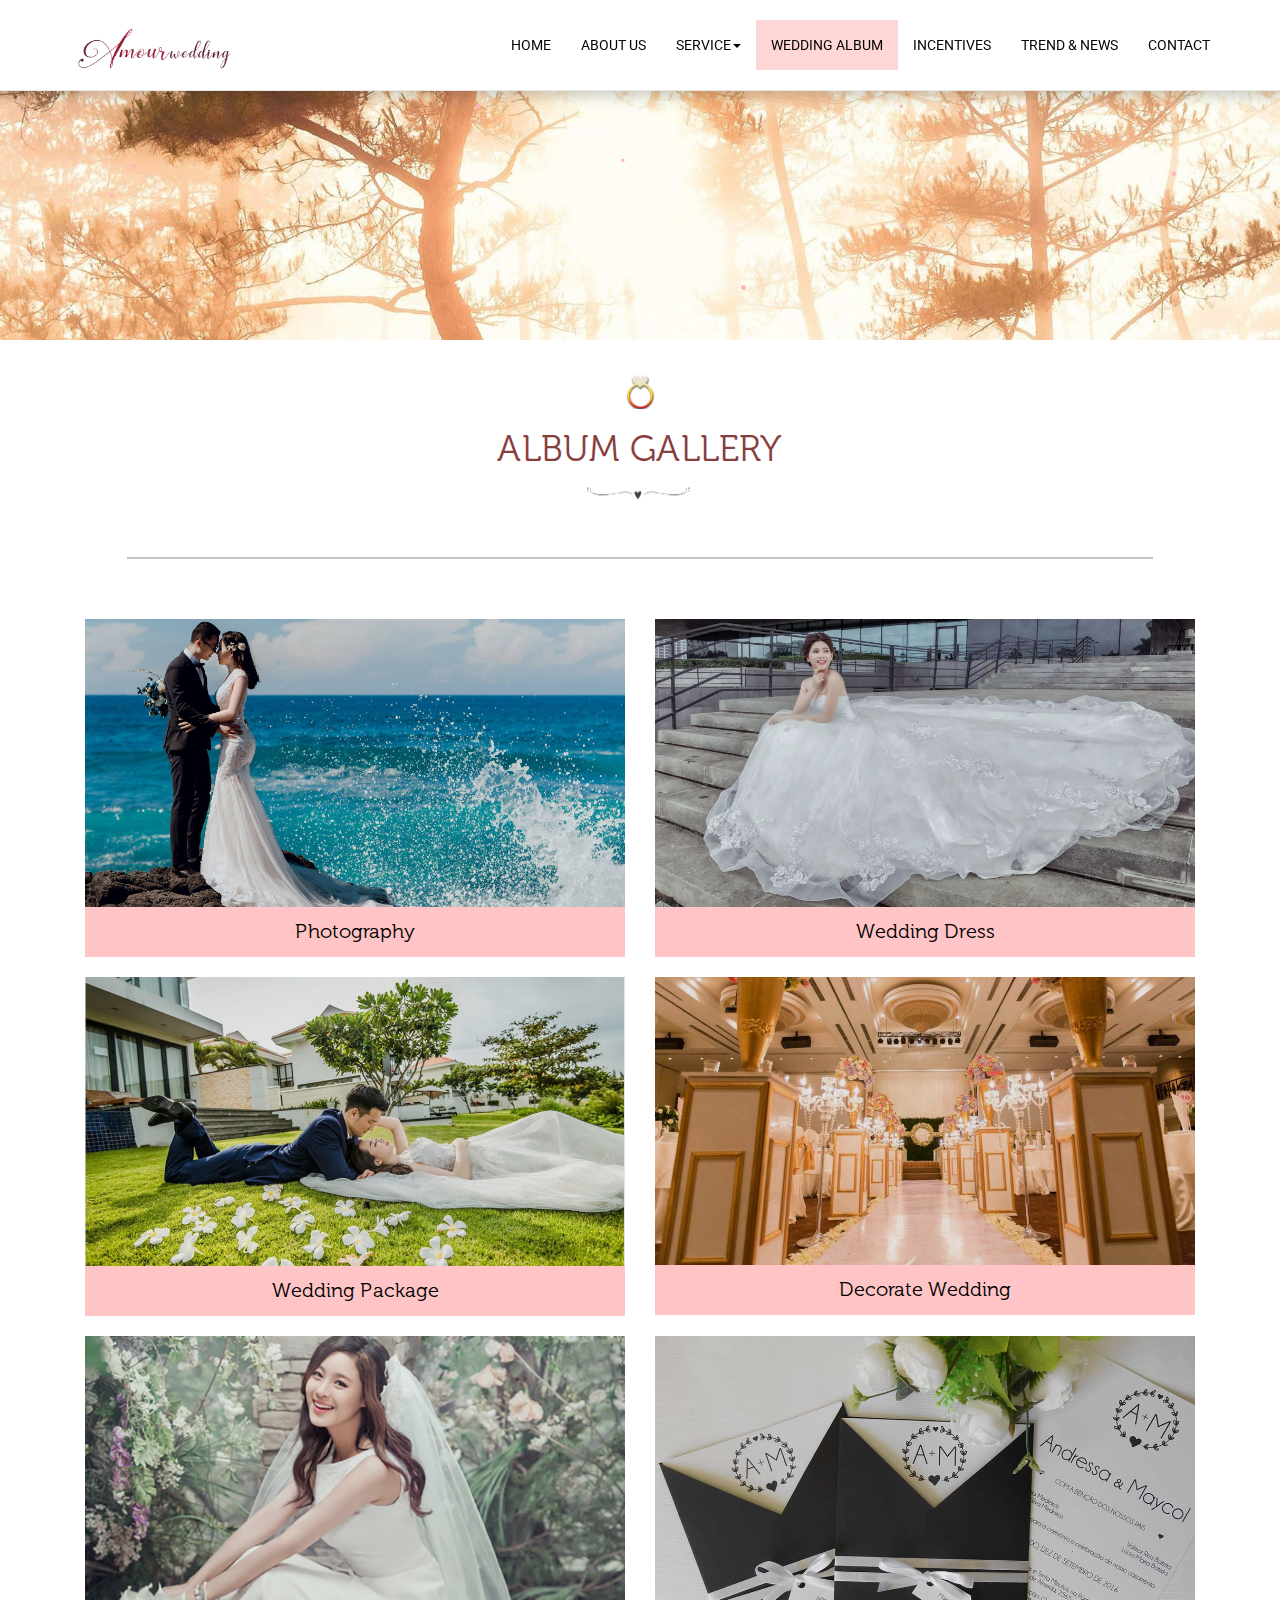
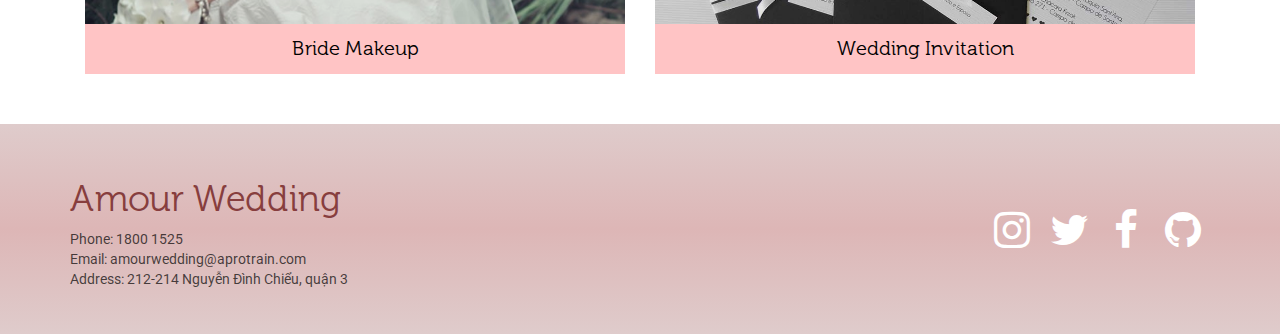
<file: pages/album.html>
<!DOCTYPE html>
<html lang="en">
    
    <head>
        <meta charset="utf-8">
        <meta name="viewport" content="width=device-width, initial-scale=1">
		<title>Amour Wedding - Album</title>      
		<script type="text/javascript" src="../js/jquery.min.js"></script>
        <script type="text/javascript" src="../js/bootstrap.min.js"></script>
        <script type="text/javascript" src="../js/jquery.easing.min.js"></script>
        <script type="text/javascript" src="../js/scrolling-nav.js"></script>
        <script type="text/javascript" src="../js/snowstorm.js"></script>
        
        <script type="text/javascript" src="../js/lightbox-plus-jquery.min.js"></script>
        <link href="../css/lightbox.min.css" rel="stylesheet" type="text/css">
        
        <link rel='shortcut icon' href='../images/favicon.ico' type='image/x-icon'>
        
        <link href="../css/style.css" rel="stylesheet" type="text/css">
        <link rel="stylesheet" href="https://cdnjs.cloudflare.com/ajax/libs/font-awesome/4.7.0/css/font-awesome.min.css">
        <link rel="stylesheet" href="https://fonts.googleapis.com/css?family=Roboto|Roboto+Condensed">
        
        <script src="../js/wow.min.js"></script>        
        <script>
            new WOW().init();
        </script>
        
        <!-- Smooth scrolling JavaScript -->
        <script type="text/javascript">
            jssor_1_slider_init();
        </script>
        <script src="../js/jquery.easeScroll.js"></script>
        <script>
            $("html").easeScroll();
        </script>
        
    </head>
    
    <body>
        <div class="navbar navbar-default navbar-fixed-top">
            <div class="container">
                <div class="navbar-header">
                    <button type="button" class="navbar-toggle" data-toggle="collapse" data-target="#navbar-ex-collapse">
                        <span class="sr-only">Toggle navigation</span>
                        <span class="icon-bar"></span>
                        <span class="icon-bar"></span>
                        <span class="icon-bar"></span>
                    </button>
                    <a class="navbar-brand" href="../pages/home.html"><img src="..\images\logo.png" width="171" height="48"></a>
                </div>
                <div class="collapse navbar-collapse" id="navbar-ex-collapse">
                    <ul class="nav navbar-nav navbar-right">
                        <li>
                            <a class="page-scroll" href="../pages/home.html">HOME</a>
                        </li>
                        <li>
                            <a href="../pages/about-us.html">ABOUT US</a>
                        </li>
                        <li class="dropdown">
                            <a id="dichvu" class="dropdown-toggle" data-toggle="dropdown" role="button"
                            aria-expanded="false">SERVICE<span class="caret"></span></a>
                            <ul class="dropdown-menu dropdown-menu-left" role="menu">
                                <li>
                                    <a class="page-scroll" href="home.html#register">REGISTER SERVICE</a>
                                </li>
                                <li>
                                    <a class="page-scroll" href="home.html#photography">PHOTOGRAPHY</a>
                                </li>
                                <li>
                                    <a class="page-scroll" href="home.html#wedding-dress">WEDDING DRESS</a>
                                </li>
                                <li>
                                    <a class="page-scroll" href="home.html#bride-makeup">BRIDE MAKEUP</a>
                                </li>
                                <li>
                                    <a class="page-scroll" href="home.html#wedding-package">WEDDING PACKAGE</a>
                                </li>
                                <li>
                                    <a class="page-scroll" href="home.html#decorate-wedding">DECORATE WEDDING</a>
                                </li>
                                <li>
                                    <a class="page-scroll" id="last-sub" href="home.html#wedding-invitation">WEDDING INVITATION</a>
                                </li>
                            </ul>
                        </li>
                        <li class="active">
                            <a href="../pages/album.html">WEDDING ALBUM</a>
                        </li>
                        <li>
                            <a href="../pages/incentives.html">INCENTIVES</a>
                        </li>
                        <li>
							<a href="../pages/trend-news.html">TREND & NEWS</a>
						</li>
                        <li>
                            <a href="../pages/contact.html">CONTACT</a>
                        </li>
                    </ul>
                </div>
            </div>
        </div>
        <div class="section" id="index" style="height: 90px; background: url(../images/home/banner/main-background.jpg) center no-repeat; background-size: cover; background-attachment: fixed">
            <div class="container"></div>
        </div>
        
        <div class="section about-us-banner">
		</div>
        <div class="section content">
			<div class="container-fluid">
				<div class="row">
					<div class="col-md-12">	
						<center>
							<img name="icon" src="../images/home/button/button01.png" usemap="#icon">
                        </center>
                        <map name="icon">
                        	<area shape="circle" coords="16,21,10" onmouseout="icon.src='../images/home/button/button01.png'"
                            onmouseover="icon.src='../images/home/button/button02.png'">
						</map>					
						<h1>ALBUM GALLERY</h1>
						<center><img src="../images/vector.gif" alt="Love Story Image"
						width="120"></center>
					</div>
				</div>
			</div>
		</div>
      	<hr style="border: 0.25px solid #C4C4C4; width: 80%; margin-left: auto; margin-right: auto">
       	<div class="section content">
			<div class="container">
				<div class="row album-01">
					<div class="col-md-12">	
						<div class="col-md-6 col-sm-12 single-image">
							<a title="Photography" href="photography.html">
								<img class="img-responsive single-image-img" alt="" src="../images/album/Original/photography/photography.jpg" />
							</a>
							<p>Photography</p>
						</div>
						
						<div class="col-md-6 col-sm-12 single-image">
							<a title="Wedding Dress" href="wedding-dress.html">
								<img class="img-responsive single-image-img" alt="" src="../images/album/Original/wedding dress/wedding-dress.jpg" />
							</a>
							<p>Wedding Dress</p>
						</div>
					</div>
					
					<div class="col-md-12">
						<div class="col-md-6 col-sm-12 single-image">
							<a title="Wedding Package" href="wedding-package.html">
								<img class="img-responsive single-image-img" alt="" src="../images/album/Original/wedding package/wedding-package.jpg" />
							</a>
							<p>Wedding Package</p>
						</div>
						
						<div class="col-md-6 col-sm-12 single-image">
							<a title="Decorate Wedding" href="decorate-wedding.html">
								<img class="img-responsive single-image-img" alt="" src="../images/album/Original/decorate wedding/decorate-wedding.jpg" />
							</a>
							<p>Decorate Wedding</p>
						</div>
					</div>
					
					<div class="col-md-12">
						<div class="col-md-6 col-sm-12 single-image">
							<a title="Bride Makeup" href="bride-makeup.html">
								<img class="img-responsive single-image-img" alt="" src="../images/album/Original/bride makeup/bride-makeup.jpg" />
							</a>
							<p>Bride Makeup</p>
						</div>
						
						<div class="col-md-6 col-sm-12 single-image">
							<a title="Wedding Invitation" href="wedding-invitation.html">
								<img class="img-responsive single-image-img" alt="" src="../images/album/Original/wedding invitation/wedding-invitation.jpg" />
							</a>
							<p>Wedding Invitation</p>
						</div>
					</div>
				</div>
			</div>
		</div>
        
        
        
        
        <footer class="section ">
            <div class="container ">
                <div class="row ">
                    <div class="col-sm-6 ">
                        <h1>Amour Wedding</h1>
                        <p>Phone: 1800 1525<br>
						Email: amourwedding@aprotrain.com<br>
                   		Address: 212-214 Nguyễn Đình Chiểu, quận 3</p>
                    </div>
                    <div class="col-sm-6 ">
                        <p class="text-info text-right ">
                            <br>
                            <br>
                        </p>
                        <div class="row ">
                            <div class="col-md-12 hidden-lg hidden-md hidden-sm text-left ">
                                <a href="# "><i class="fa fa-3x fa-fw fa-instagram text-inverse "></i></a>
                                <a href="# "><i class="fa fa-3x fa-fw fa-twitter text-inverse "></i></a>
                                <a href="# "><i class="fa fa-3x fa-fw fa-facebook text-inverse "></i></a>
                                <a href="# "><i class="fa fa-3x fa-fw fa-github text-inverse "></i></a>
                            </div>
                        </div>
                        <div class="row ">
                            <div class="col-md-12 hidden-xs text-right ">
                                <a href="# "><i class="fa fa-3x fa-fw fa-instagram text-inverse "></i></a>
                                <a href="# "><i class="fa fa-3x fa-fw fa-twitter text-inverse "></i></a>
                                <a href="# "><i class="fa fa-3x fa-fw fa-facebook text-inverse "></i></a>
                                <a href="# "><i class="fa fa-3x fa-fw fa-github text-inverse "></i></a>
                            </div>
                        </div>
                    </div>
                </div>
            </div>
        </footer>
        <button onclick="topFunction()" id="scroll">
            <img class="img-responsive" src="../images/scroll-to-top.gif">
        </button>
        <script>
            $(document).ready(function(){ 
				$(window).scroll(function(){ 
				if ($(this).scrollTop() > 100) { 
				$('#scroll').fadeIn(); 
				} else { 
				$('#scroll').fadeOut(); 
				} 
				}); 
				$('#scroll').click(function(){ 
				$("html, body").animate({ scrollTop: 0 }, 1000); 
				return false; 
				}); 
            });
        </script>
        <script language=javascript>
			function recursiveAnimateTitle(string) {
			  let firstLetter = string[0];
			  let title = document.querySelector('title');
			  title.innerHTML += firstLetter;
			  if (string.length > 1) {
				setTimeout(function() {
				  recursiveAnimateTitle(string.substring(1));
				}, 180);
			  }
			}

			function animateTitle(string) {
			  document.querySelector('title').innerHTML = "               ";
			  recursiveAnimateTitle(string);
			}

			animateTitle('Amour Wedding - About Us');
		</script>
    </body>

</html>
</file>
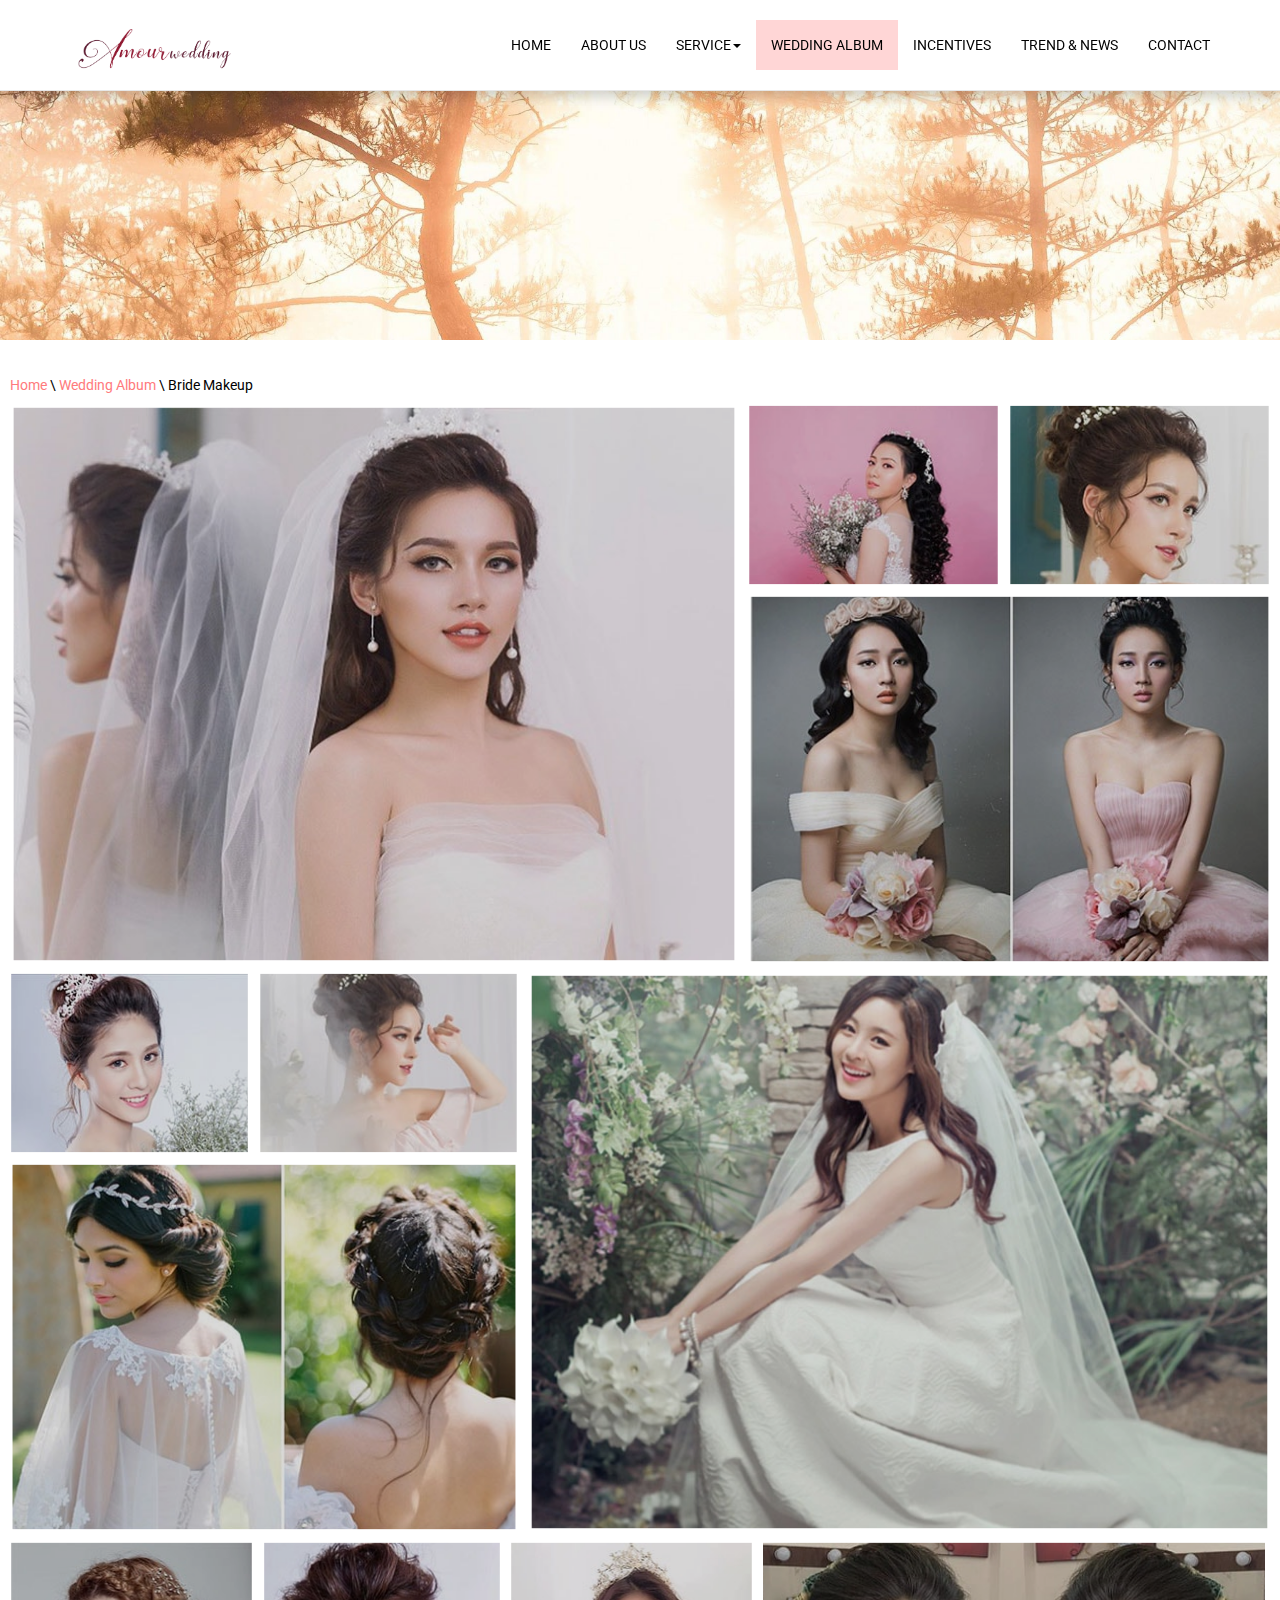
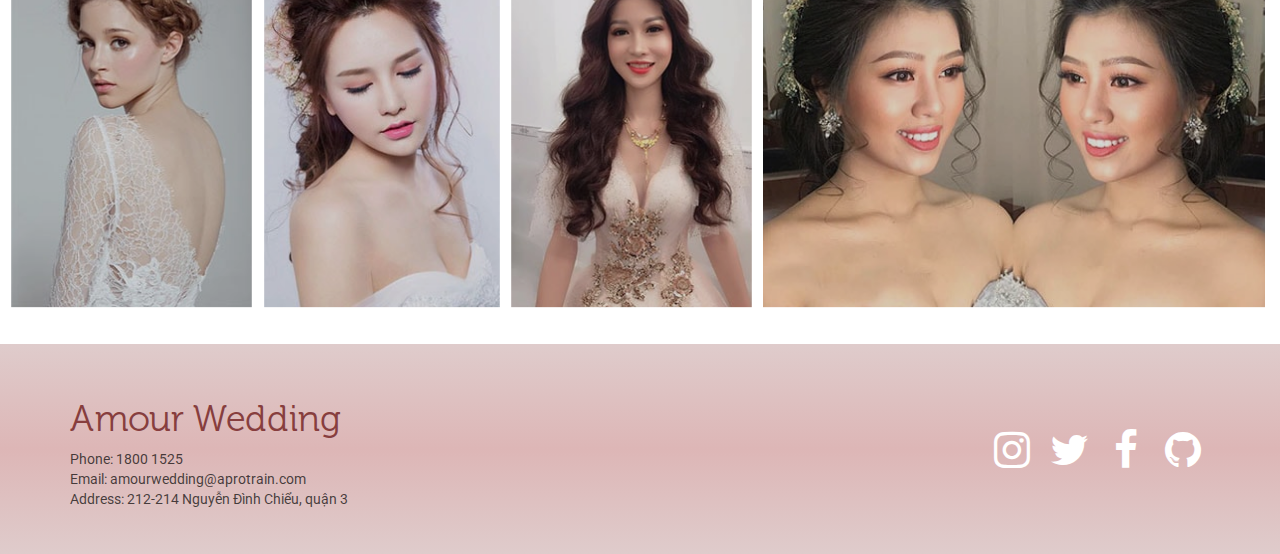
<file: pages/bride-makeup.html>
<!DOCTYPE html>
<html lang="en">
    
    <head>
        <meta charset="utf-8">
        <meta name="viewport" content="width=device-width, initial-scale=1">
		<title>Amour Wedding - Bride Makeup</title>      
		<script type="text/javascript" src="../js/jquery.min.js"></script>
        <script type="text/javascript" src="../js/bootstrap.min.js"></script>
        <script type="text/javascript" src="../js/jquery.easing.min.js"></script>
        <script type="text/javascript" src="../js/scrolling-nav.js"></script>
        <script type="text/javascript" src="../js/snowstorm.js"></script>
        
        <script type="text/javascript" src="../js/lightbox-plus-jquery.min.js"></script>
        <link href="../css/lightbox.min.css" rel="stylesheet" type="text/css">
        
        <link rel='shortcut icon' href='../images/favicon.ico' type='image/x-icon'>
        
        <link href="../css/style.css" rel="stylesheet" type="text/css">
        <link rel="stylesheet" href="https://cdnjs.cloudflare.com/ajax/libs/font-awesome/4.7.0/css/font-awesome.min.css">
        <link rel="stylesheet" href="https://fonts.googleapis.com/css?family=Roboto|Roboto+Condensed">
        
        <script src="../js/wow.min.js"></script>        
        <script>
            new WOW().init();
        </script>
        
        <!-- Smooth scrolling JavaScript -->
        <script type="text/javascript">
            jssor_1_slider_init();
        </script>
        <script src="../js/jquery.easeScroll.js"></script>
        <script>
            $("html").easeScroll();
        </script>
        
    </head>
    
    <body>
        <div class="navbar navbar-default navbar-fixed-top">
            <div class="container">
                <div class="navbar-header">
                    <button type="button" class="navbar-toggle" data-toggle="collapse" data-target="#navbar-ex-collapse">
                        <span class="sr-only">Toggle navigation</span>
                        <span class="icon-bar"></span>
                        <span class="icon-bar"></span>
                        <span class="icon-bar"></span>
                    </button>
                    <a class="navbar-brand" href="../pages/home.html"><img src="..\images\logo.png" width="171" height="48"></a>
                </div>
                <div class="collapse navbar-collapse" id="navbar-ex-collapse">
                    <ul class="nav navbar-nav navbar-right">
                        <li>
                            <a class="page-scroll" href="../pages/home.html">HOME</a>
                        </li>
                        <li>
                            <a href="../pages/about-us.html">ABOUT US</a>
                        </li>
                        <li class="dropdown">
                            <a id="dichvu" class="dropdown-toggle" data-toggle="dropdown" role="button"
                            aria-expanded="false">SERVICE<span class="caret"></span></a>
                            <ul class="dropdown-menu dropdown-menu-left" role="menu">
                                <li>
                                    <a class="page-scroll" href="home.html#register">REGISTER SERVICE</a>
                                </li>
                                <li>
                                    <a class="page-scroll" href="home.html#photography">PHOTOGRAPHY</a>
                                </li>
                                <li>
                                    <a class="page-scroll" href="home.html#wedding-dress">WEDDING DRESS</a>
                                </li>
                                <li>
                                    <a class="page-scroll" href="home.html#bride-makeup">BRIDE MAKEUP</a>
                                </li>
                                <li>
                                    <a class="page-scroll" href="home.html#wedding-package">WEDDING PACKAGE</a>
                                </li>
                                <li>
                                    <a class="page-scroll" href="home.html#decorate-wedding">DECORATE WEDDING</a>
                                </li>
                                <li>
                                    <a class="page-scroll" id="last-sub" href="home.html#wedding-invitation">WEDDING INVITATION</a>
                                </li>
                            </ul>
                        </li>
                        <li class="active">
                            <a href="../pages/album.html">WEDDING ALBUM</a>
                        </li>
                        <li>
                            <a href="../pages/incentives.html">INCENTIVES</a>
                        </li>
                        <li>
							<a href="../pages/trend-news.html">TREND & NEWS</a>
						</li>
                        <li>
                            <a href="../pages/contact.html">CONTACT</a>
                        </li>
                    </ul>
                </div>
            </div>
        </div>
        <div class="section" id="index" style="height: 90px; background: url(../images/home/banner/main-background.jpg) center no-repeat; background-size: cover; background-attachment: fixed">
            <div class="container"></div>
        </div>
        <div class="section about-us-banner">
		</div>
       	
        
        <div class="section photography-section">
			<div class="container-fluid">
				<div class="row">
					<p style="margin-left: 20px"><a style="color: #FF7A7C" href="home.html">Home</a> \ <a style="color: #FF7A7C" href="album.html">Wedding Album</a> \ Bride Makeup</p>
					<div class="col-md-7">
						<div class="container-fluid" style="overflow: hidden">
							<a class="album-img" data-lightbox="mygallery" title="20.08.2018" href="../images/album/Original/bride makeup/dong1.jpg">
								<div class="bride-makeup-01"></div>
							</a>
						</div>
					</div>
					<div class="col-md-5 photography-right" style="overflow: hidden">
						<div class="container-fluid">
							<div class="row">
								<div class="col-md-6 anh-nho1" style="overflow: hidden">
									<a class="album-img" data-lightbox="mygallery" title="07.08.2018" href="../images/album/Original/bride makeup/dong1-2.jpg">
										<div class="bride-makeup-02"></div>
									</a>
								</div>
								<div class="col-md-6 anh-nho2" style="overflow: hidden">
									<a class="album-img" data-lightbox="mygallery" title="01.08.2018" href="../images/album/Original/bride makeup/dong1-3.jpg">
										<div class="bride-makeup-03"></div>
									</a>
								</div>
								<div class="col-md-12" style="overflow: hidden">
									<a class="album-img" data-lightbox="mygallery" title="17.07.2018" href="../images/album/Original/bride makeup/dong1-4.jpg">
										<div class="bride-makeup-04"></div>
									</a>
								</div>
							</div>
						</div>
					</div>
					<div class="col-md-5 photography-left" style="padding-left: 15px; padding-top: 10px; overflow: hidden">
						<div class="container-fluid">
							<div class="row">
								<div class="col-md-6 anh-nho3" style="padding-right: 10px; overflow: hidden">
									<a class="album-img" data-lightbox="mygallery" title="09.07.2018" href="../images/album/Original/bride makeup/dong2.jpg">
										<div class="bride-makeup-05"></div>
									</a>
								</div>
								<div class="col-md-6 anh-nho4" style="padding-left: 0; overflow: hidden">
									<a class="album-img" data-lightbox="mygallery" title="29.06.2018" href="../images/album/Original/bride makeup/dong2-2.jpg">
										<div class="bride-makeup-06"></div>
									</a>
								</div>
								<div class="col-md-12" style="overflow: hidden">
									<a class="album-img" data-lightbox="mygallery" title="16.06.2018" href="../images/album/Original/bride makeup/dong2-3.jpg">
										<div class="bride-makeup-07"></div>
									</a>
								</div>
							</div>
						</div>
					</div>
					<div class="col-md-7" style="padding-top: 10px; padding-left: 0; overflow: hidden">
						<div class="container-fluid" style="padding-left: 0px; padding-right: 10px">
							<a class="album-img" data-lightbox="mygallery" title="05.05.2018" href="../images/album/Original/bride makeup/dong2-2.jpg">
								<div class="bride-makeup-08"></div>
							</a>
						</div>
					</div>
					
					<div class="col-md-7" style="padding-top: 10px">
						<div class="container-fluid" style="padding-left: 20px">
							<div class="row">
								<div class="col-md-4" style="padding-right: 5px; padding-left: 0; overflow: hidden">
									<a class="album-img" data-lightbox="mygallery" title="07.04.2018" href="../images/album/Original/bride makeup/dong3-2.jpg">
										<div class="bride-makeup-09"></div>
									</a>
								</div>
								<div class="col-md-4" style="padding-right: 5px; padding-left: 5px; overflow: hidden">
									<a class="album-img" data-lightbox="mygallery" title="23.03.2018" href="../images/album/Original/bride makeup/dong3-3.jpg">
										<div class="bride-makeup-10"></div>
									</a>
								</div>
								<div class="col-md-4" style="padding-right: 0px; padding-left: 5px; overflow: hidden">
									<a class="album-img" data-lightbox="mygallery" title="06.03.2018" href="../images/album/Original/bride makeup/dong3-4.jpg">
										<div class="bride-makeup-11"></div>
									</a>
								</div>
							</div>
						</div>
					</div>
					<div class="col-md-5" style="padding-top: 10px; padding-left: 20px">
						<div class="container-fluid" style="padding-right: 10px; overflow: hidden">
							<div class="row">
								<a class="album-img" data-lightbox="mygallery" title="05.02.20180" href="../images/album/Original/bride makeup/dong3.jpg">
									<div class="bride-makeup-12"></div>
								</a>
							</div>
						</div>
					</div>
				</div>
			</div>
		</div>
        
        <footer class="section ">
            <div class="container ">
                <div class="row ">
                    <div class="col-sm-6 ">
                        <h1>Amour Wedding</h1>
                        <p>Phone: 1800 1525<br>
						Email: amourwedding@aprotrain.com<br>
                   		Address: 212-214 Nguyễn Đình Chiểu, quận 3</p>
                    </div>
                    <div class="col-sm-6 ">
                        <p class="text-info text-right ">
                            <br>
                            <br>
                        </p>
                        <div class="row ">
                            <div class="col-md-12 hidden-lg hidden-md hidden-sm text-left ">
                                <a href="# "><i class="fa fa-3x fa-fw fa-instagram text-inverse "></i></a>
                                <a href="# "><i class="fa fa-3x fa-fw fa-twitter text-inverse "></i></a>
                                <a href="# "><i class="fa fa-3x fa-fw fa-facebook text-inverse "></i></a>
                                <a href="# "><i class="fa fa-3x fa-fw fa-github text-inverse "></i></a>
                            </div>
                        </div>
                        <div class="row ">
                            <div class="col-md-12 hidden-xs text-right ">
                                <a href="# "><i class="fa fa-3x fa-fw fa-instagram text-inverse "></i></a>
                                <a href="# "><i class="fa fa-3x fa-fw fa-twitter text-inverse "></i></a>
                                <a href="# "><i class="fa fa-3x fa-fw fa-facebook text-inverse "></i></a>
                                <a href="# "><i class="fa fa-3x fa-fw fa-github text-inverse "></i></a>
                            </div>
                        </div>
                    </div>
                </div>
            </div>
        </footer>
        <button onclick="topFunction()" id="scroll">
            <img class="img-responsive" src="../images/scroll-to-top.gif">
        </button>
        <script>
            $(document).ready(function(){ 
				$(window).scroll(function(){ 
				if ($(this).scrollTop() > 100) { 
				$('#scroll').fadeIn(); 
				} else { 
				$('#scroll').fadeOut(); 
				} 
				}); 
				$('#scroll').click(function(){ 
				$("html, body").animate({ scrollTop: 0 }, 1000); 
				return false; 
				}); 
            });
        </script>
        <script language=javascript>
			function recursiveAnimateTitle(string) {
			  let firstLetter = string[0];
			  let title = document.querySelector('title');
			  title.innerHTML += firstLetter;
			  if (string.length > 1) {
				setTimeout(function() {
				  recursiveAnimateTitle(string.substring(1));
				}, 180);
			  }
			}

			function animateTitle(string) {
			  document.querySelector('title').innerHTML = "               ";
			  recursiveAnimateTitle(string);
			}

			animateTitle('Amour Wedding - Bride Makeup');
		</script>
    </body>

</html>
</file>
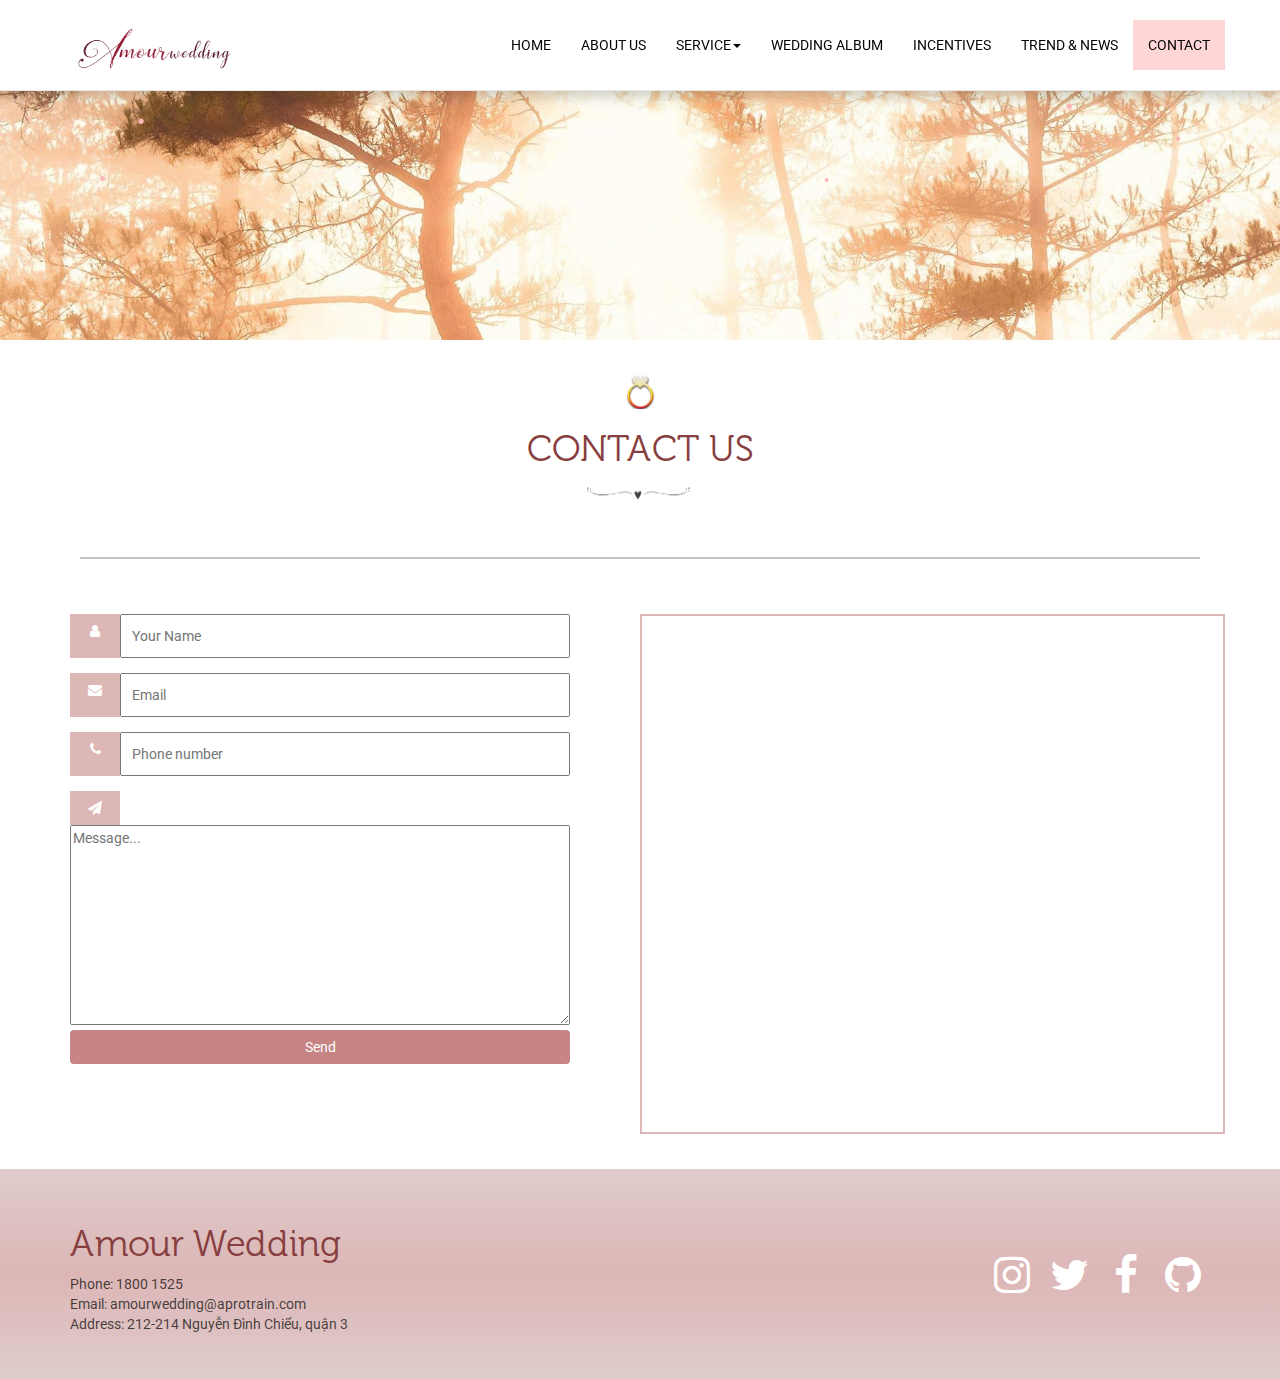
<file: pages/contact.html>
<!DOCTYPE html>
<html lang="en">
    
    <head>
        <meta charset="utf-8">
        <meta name="viewport" content="width=device-width, initial-scale=1">
		<title>Amour Wedding - Contact Us</title>      
		<script type="text/javascript" src="../js/jquery.min.js"></script>
        <script type="text/javascript" src="../js/bootstrap.min.js"></script>
        <script type="text/javascript" src="../js/jquery.easing.min.js"></script>
        <script type="text/javascript" src="../js/scrolling-nav.js"></script>
        <script type="text/javascript" src="../js/snowstorm.js"></script>
        
        <link rel='shortcut icon' href='../images/favicon.ico' type='image/x-icon'>
        
        <link href="../css/style.css" rel="stylesheet" type="text/css">
        <link rel="stylesheet" href="https://cdnjs.cloudflare.com/ajax/libs/font-awesome/4.7.0/css/font-awesome.min.css">
        <link rel="stylesheet" href="https://fonts.googleapis.com/css?family=Roboto|Roboto+Condensed">
        
        <script src="../js/wow.min.js"></script>        
        <script>
            new WOW().init();
        </script>
        
        <!-- Smooth scrolling JavaScript -->
        <script type="text/javascript">
            jssor_1_slider_init();
        </script>
        <script src="../js/jquery.easeScroll.js"></script>
        <script>
            $("html").easeScroll();
        </script>
        
    </head>
    
    <body>
        <div class="navbar navbar-default navbar-fixed-top">
            <div class="container">
                <div class="navbar-header">
                    <button type="button" class="navbar-toggle" data-toggle="collapse" data-target="#navbar-ex-collapse">
                        <span class="sr-only">Toggle navigation</span>
                        <span class="icon-bar"></span>
                        <span class="icon-bar"></span>
                        <span class="icon-bar"></span>
                    </button>
                    <a class="navbar-brand" href="../pages/home.html"><img src="..\images\logo.png" width="171" height="48"></a>
                </div>
                <div class="collapse navbar-collapse" id="navbar-ex-collapse">
                    <ul class="nav navbar-nav navbar-right">
                        <li>
                            <a class="page-scroll" href="../pages/home.html">HOME</a>
                        </li>
                        <li>
                            <a href="../pages/about-us.html">ABOUT US</a>
                        </li>
                        <li class="dropdown">
                            <a id="dichvu" class="dropdown-toggle" data-toggle="dropdown" role="button"
                            aria-expanded="false">SERVICE<span class="caret"></span></a>
                            <ul class="dropdown-menu dropdown-menu-left" role="menu">
                                <li>
                                    <a class="page-scroll" href="home.html#register">REGISTER SERVICE</a>
                                </li>
                                <li>
                                    <a class="page-scroll" href="home.html#photography">PHOTOGRAPHY</a>
                                </li>
                                <li>
                                    <a class="page-scroll" href="home.html#wedding-dress">WEDDING DRESS</a>
                                </li>
                                <li>
                                    <a class="page-scroll" href="home.html#bride-makeup">BRIDE MAKEUP</a>
                                </li>
                                <li>
                                    <a class="page-scroll" href="home.html#wedding-package">WEDDING PACKAGE</a>
                                </li>
                                <li>
                                    <a class="page-scroll" href="home.html#decorate-wedding">DECORATE WEDDING</a>
                                </li>
                                <li>
                                    <a class="page-scroll" id="last-sub" href="home.html#wedding-invitation">WEDDING INVITATION</a>
                                </li>
                            </ul>
                        </li>
                        <li>
                            <a href="../pages/album.html">WEDDING ALBUM</a>
                        </li>
                        <li>
                            <a href="../pages/incentives.html">INCENTIVES</a>
                        </li>
                        <li>
							<a href="../pages/trend-news.html">TREND & NEWS</a>
						</li>
                        <li class="active">
                            <a href="../pages/contact.html">CONTACT</a>
                        </li>
                    </ul>
                </div>
            </div>
        </div>
        <div class="section" id="index" style="height: 90px; background: url(../images/home/banner/main-background.jpg) center no-repeat; background-size: cover; background-attachment: fixed">
            <div class="container"></div>
        </div>
        
        <div class="section about-us-banner">
		</div>
        <div class="section content">
			<div class="container-fluid">
				<div class="row">
					<div class="col-md-12">	
						<center>
							<img name="icon" src="../images/home/button/button01.png" usemap="#icon">
                        </center>
                        <map name="icon">
                        	<area shape="circle" coords="16,21,10" onmouseout="icon.src='../images/home/button/button01.png'"
                            onmouseover="icon.src='../images/home/button/button02.png'">
						</map>					
						<h1>CONTACT US</h1>
						<center><img src="../images/vector.gif" alt="Love Story Image"
						width="120"></center>
					</div>
				</div>
			</div>
		</div>
      	<hr class="container" style="border: 0.25px solid #C4C4C4; width: 85%; margin-left: auto; margin-right: auto">
       	<div class="section content">
			<div class="container">
				<div class="row">
					<div class="contact-form col-md-6">
						<div class="contact-form-content">
							<form action="/action_page.php " style="max-width:500px">
								<div class="input-container ">
									<i class="fa fa-user icon "></i>
									<input class="input-field " type="text" placeholder="Your Name " name="usrnm ">
								</div>
								<div class="input-container ">
									<i class="fa fa-envelope icon "></i>
									<input class="input-field " type="text" placeholder="Email " name="email ">
								</div>
								<div class="input-container ">
									<i class="fa fa-phone icon "></i>
									<input class="input-field " type="text" placeholder="Phone number " name="phone ">
								</div>
								<i class="fa fa-send icon "></i>
								<textarea name="subject" placeholder="Message..." style="height:200px; width: 100%"></textarea>
								<button type="submit " class="btn ">Send</button>
							</form>
						</div>
					</div>
					<div class="googlemap col-md-6">
						<div class="googlemap-content">
							<iframe src="https://www.google.com/maps/embed?pb=!1m18!1m12!1m3!1d3919.424470463213!2d106.68783431480075!3d10.778765892319948!2m3!1f0!2f0!3f0!3m2!1i1024!2i768!4f13.1!3m3!1m2!1s0x31752f3a9d92c4a7%3A0x6293396afcadc8a5!2zMjEyIE5ndXnhu4VuIMSQw6xuaCBDaGnhu4N1LCBQaMaw4budbmcgNiwgUXXhuq1uIDMsIEjhu5MgQ2jDrSBNaW5o!5e0!3m2!1svi!2s!4v1537695818214

		                " width="100% " height="510" frameborder="0 " style="border:0 "></iframe>
						</div>
					</div>
				</div>
			</div>
		</div>
        
        
        
        
        <footer class="section ">
            <div class="container ">
                <div class="row ">
                    <div class="col-sm-6 ">
                        <h1>Amour Wedding</h1>
                        <p>Phone: 1800 1525<br>
						Email: amourwedding@aprotrain.com<br>
                   		Address: 212-214 Nguyễn Đình Chiểu, quận 3</p>
                    </div>
                    <div class="col-sm-6 ">
                        <p class="text-info text-right ">
                            <br>
                            <br>
                        </p>
                        <div class="row ">
                            <div class="col-md-12 hidden-lg hidden-md hidden-sm text-left ">
                                <a href="# "><i class="fa fa-3x fa-fw fa-instagram text-inverse "></i></a>
                                <a href="# "><i class="fa fa-3x fa-fw fa-twitter text-inverse "></i></a>
                                <a href="# "><i class="fa fa-3x fa-fw fa-facebook text-inverse "></i></a>
                                <a href="# "><i class="fa fa-3x fa-fw fa-github text-inverse "></i></a>
                            </div>
                        </div>
                        <div class="row ">
                            <div class="col-md-12 hidden-xs text-right ">
                                <a href="# "><i class="fa fa-3x fa-fw fa-instagram text-inverse "></i></a>
                                <a href="# "><i class="fa fa-3x fa-fw fa-twitter text-inverse "></i></a>
                                <a href="# "><i class="fa fa-3x fa-fw fa-facebook text-inverse "></i></a>
                                <a href="# "><i class="fa fa-3x fa-fw fa-github text-inverse "></i></a>
                            </div>
                        </div>
                    </div>
                </div>
            </div>
        </footer>
        <button onclick="topFunction()" id="scroll">
            <img class="img-responsive" src="../images/scroll-to-top.gif">
        </button>
        <script>
            $(document).ready(function(){ 
				$(window).scroll(function(){ 
				if ($(this).scrollTop() > 100) { 
				$('#scroll').fadeIn(); 
				} else { 
				$('#scroll').fadeOut(); 
				} 
				}); 
				$('#scroll').click(function(){ 
				$("html, body").animate({ scrollTop: 0 }, 1000); 
				return false; 
				}); 
            });
        </script>
        <script language=javascript>
			function recursiveAnimateTitle(string) {
			  let firstLetter = string[0];
			  let title = document.querySelector('title');
			  title.innerHTML += firstLetter;
			  if (string.length > 1) {
				setTimeout(function() {
				  recursiveAnimateTitle(string.substring(1));
				}, 180);
			  }
			}

			function animateTitle(string) {
			  document.querySelector('title').innerHTML = "               ";
			  recursiveAnimateTitle(string);
			}

			animateTitle('Amour Wedding - About Us');
		</script>
    </body>

</html>
</file>
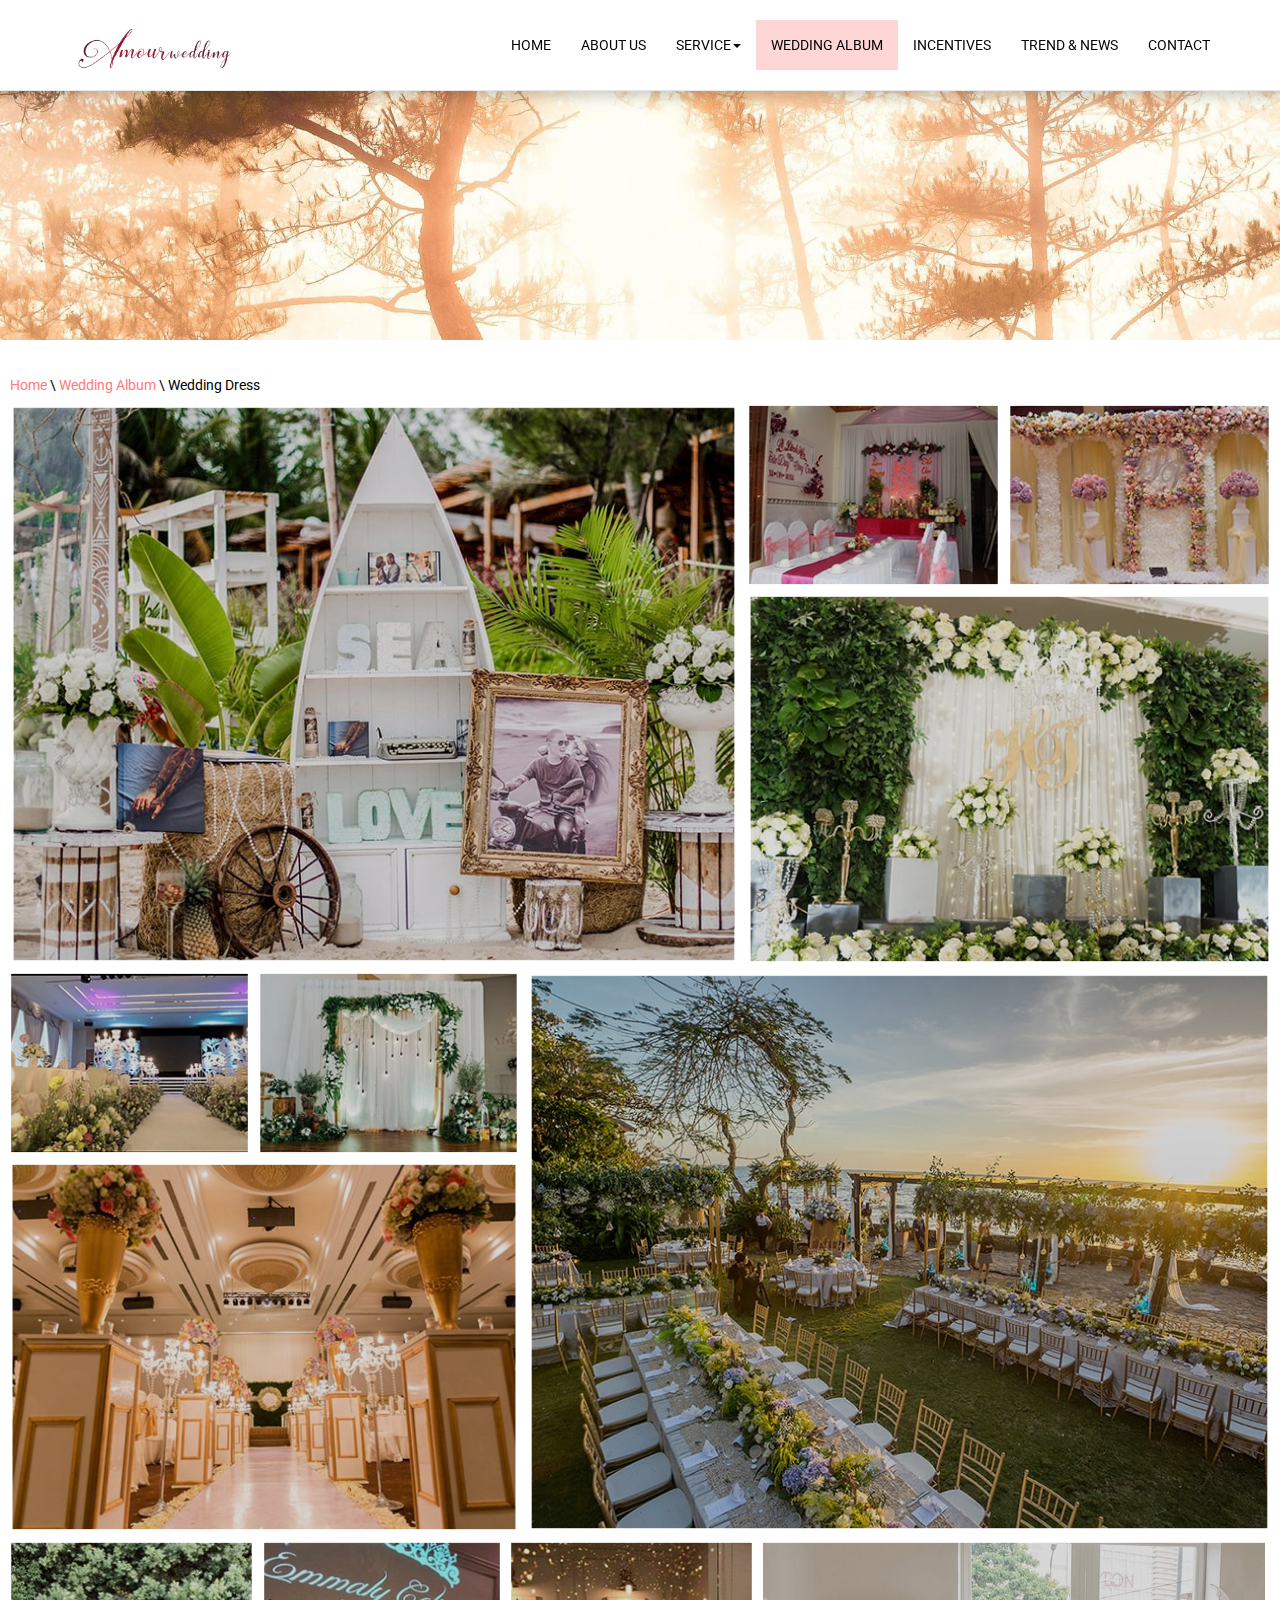
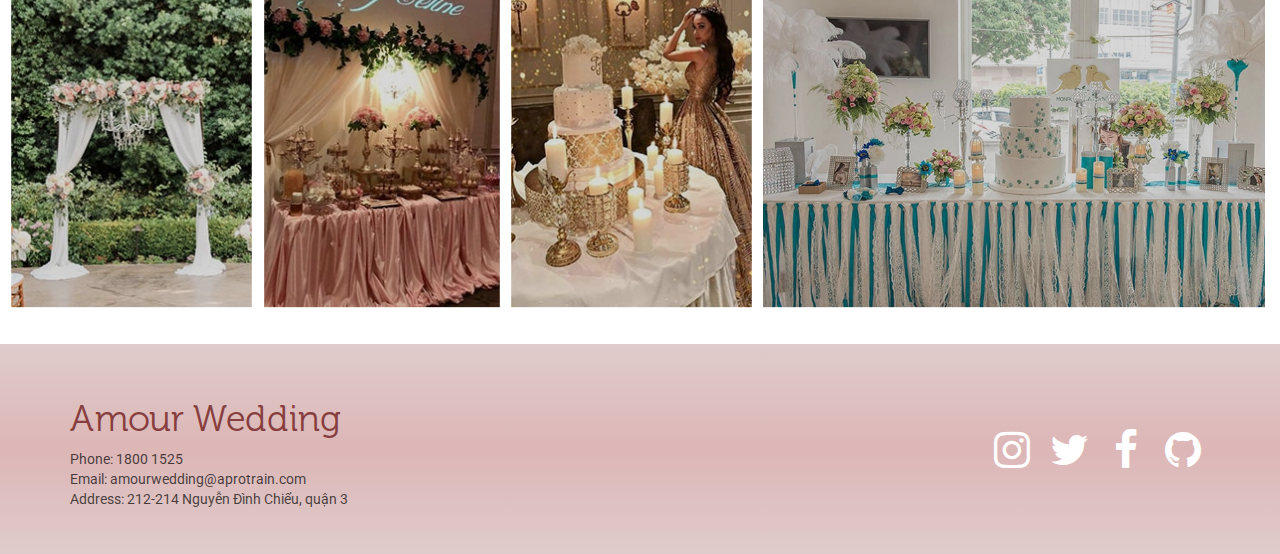
<file: pages/decorate-wedding.html>
<!DOCTYPE html>
<html lang="en">
    
    <head>
        <meta charset="utf-8">
        <meta name="viewport" content="width=device-width, initial-scale=1">
		<title>Amour Wedding - Decorate Wedding</title>      
		<script type="text/javascript" src="../js/jquery.min.js"></script>
        <script type="text/javascript" src="../js/bootstrap.min.js"></script>
        <script type="text/javascript" src="../js/jquery.easing.min.js"></script>
        <script type="text/javascript" src="../js/scrolling-nav.js"></script>
        <script type="text/javascript" src="../js/snowstorm.js"></script>
        
        <script type="text/javascript" src="../js/lightbox-plus-jquery.min.js"></script>
        <link href="../css/lightbox.min.css" rel="stylesheet" type="text/css">
        
        <link rel='shortcut icon' href='../images/favicon.ico' type='image/x-icon'>
        
        <link href="../css/style.css" rel="stylesheet" type="text/css">
        <link rel="stylesheet" href="https://cdnjs.cloudflare.com/ajax/libs/font-awesome/4.7.0/css/font-awesome.min.css">
        <link rel="stylesheet" href="https://fonts.googleapis.com/css?family=Roboto|Roboto+Condensed">
        
        <script src="../js/wow.min.js"></script>        
        <script>
            new WOW().init();
        </script>
        
        <!-- Smooth scrolling JavaScript -->
        <script type="text/javascript">
            jssor_1_slider_init();
        </script>
        <script src="../js/jquery.easeScroll.js"></script>
        <script>
            $("html").easeScroll();
        </script>
        
    </head>
    
    <body>
        <div class="navbar navbar-default navbar-fixed-top">
            <div class="container">
                <div class="navbar-header">
                    <button type="button" class="navbar-toggle" data-toggle="collapse" data-target="#navbar-ex-collapse">
                        <span class="sr-only">Toggle navigation</span>
                        <span class="icon-bar"></span>
                        <span class="icon-bar"></span>
                        <span class="icon-bar"></span>
                    </button>
                    <a class="navbar-brand" href="../pages/home.html"><img src="..\images\logo.png" width="171" height="48"></a>
                </div>
                <div class="collapse navbar-collapse" id="navbar-ex-collapse">
                    <ul class="nav navbar-nav navbar-right">
                        <li>
                            <a class="page-scroll" href="../pages/home.html">HOME</a>
                        </li>
                        <li>
                            <a href="../pages/about-us.html">ABOUT US</a>
                        </li>
                        <li class="dropdown">
                            <a id="dichvu" class="dropdown-toggle" data-toggle="dropdown" role="button"
                            aria-expanded="false">SERVICE<span class="caret"></span></a>
                            <ul class="dropdown-menu dropdown-menu-left" role="menu">
                                <li>
                                    <a class="page-scroll" href="home.html#register">REGISTER SERVICE</a>
                                </li>
                                <li>
                                    <a class="page-scroll" href="home.html#photography">PHOTOGRAPHY</a>
                                </li>
                                <li>
                                    <a class="page-scroll" href="home.html#wedding-dress">WEDDING DRESS</a>
                                </li>
                                <li>
                                    <a class="page-scroll" href="home.html#bride-makeup">BRIDE MAKEUP</a>
                                </li>
                                <li>
                                    <a class="page-scroll" href="home.html#wedding-package">WEDDING PACKAGE</a>
                                </li>
                                <li>
                                    <a class="page-scroll" href="home.html#decorate-wedding">DECORATE WEDDING</a>
                                </li>
                                <li>
                                    <a class="page-scroll" id="last-sub" href="home.html#wedding-invitation">WEDDING INVITATION</a>
                                </li>
                            </ul>
                        </li>
                        <li class="active">
                            <a href="../pages/album.html">WEDDING ALBUM</a>
                        </li>
                        <li>
                            <a href="../pages/incentives.html">INCENTIVES</a>
                        </li>
                        <li>
							<a href="../pages/trend-news.html">TREND & NEWS</a>
						</li>
                        <li>
                            <a href="../pages/contact.html">CONTACT</a>
                        </li>
                    </ul>
                </div>
            </div>
        </div>
        <div class="section" id="index" style="height: 90px; background: url(../images/home/banner/main-background.jpg) center no-repeat; background-size: cover; background-attachment: fixed">
            <div class="container"></div>
        </div>
        <div class="section about-us-banner">
		</div>
       	
        <div class="section photography-section">
			<div class="container-fluid">
				<div class="row">
					<p style="margin-left: 20px"><a style="color: #FF7A7C" href="home.html">Home</a> \ <a style="color: #FF7A7C" href="album.html">Wedding Album</a> \ Wedding Dress</p>
					<div class="col-md-7">
						<div class="container-fluid" style="overflow: hidden">
							<a class="album-img" data-lightbox="mygallery" title="ship decor" href="../images/album/Original/decorate wedding/dong1.jpg">
								<div class="decorate-wedding-01"></div>
							</a>
						</div>
					</div>
					<div class="col-md-5 photography-right" style="overflow: hidden">
						<div class="container-fluid">
							<div class="row">
								<div class="col-md-6 anh-nho1" style="overflow: hidden">
									<a class="album-img" data-lightbox="mygallery" title="05.02.2018" href="../images/album/Original/decorate wedding/dong1-2.jpg">
										<div class="decorate-wedding-02"></div>
									</a>
								</div>
								<div class="col-md-6 anh-nho2" style="overflow: hidden">
									<a class="album-img" data-lightbox="mygallery" title="15.02.2018" href="../images/album/Original/decorate wedding/dong1-3.jpg">
										<div class="decorate-wedding-03"></div>
									</a>
								</div>
								<div class="col-md-12" style="overflow: hidden">
									<a class="album-img" data-lightbox="mygallery" title="07.05.2018" href="../images/album/Original/decorate wedding/dong1-4.jpg">
										<div class="decorate-wedding-04"></div>
									</a>
								</div>
							</div>
						</div>
					</div>
					<div class="col-md-5 photography-left" style="padding-left: 15px; padding-top: 10px; overflow: hidden">
						<div class="container-fluid">
							<div class="row">
								<div class="col-md-6 anh-nho3" style="padding-right: 10px; overflow: hidden">
									<a class="album-img" data-lightbox="mygallery" title="08.08.2018" href="../images/album/Original/decorate wedding/dong2-2.jpg">
										<div class="decorate-wedding-05"></div>
									</a>
								</div>
								<div class="col-md-6 anh-nho4" style="padding-left: 0; overflow: hidden">
									<a class="album-img" data-lightbox="mygallery" title="09.10.2018" href="../images/album/Original/decorate wedding/dong2.jpg">
										<div class="decorate-wedding-06"></div>
									</a>
								</div>
								<div class="col-md-12" style="overflow: hidden">
									<a class="album-img" data-lightbox="mygallery" title="All Bloomming wedding" href="../images/album/Original/decorate wedding/dong2-3.jpg">
										<div class="decorate-wedding-07"></div>
									</a>
								</div>
							</div>
						</div>
					</div>
					<div class="col-md-7" style="padding-top: 10px; padding-left: 0; overflow: hidden">
						<div class="container-fluid" style="padding-left: 0px; padding-right: 10px">
							<a class="album-img" data-lightbox="mygallery" title="27.08.2018" href="../images/album/Original/decorate wedding/dong2-4.jpg">
								<div class="decorate-wedding-08"></div>
							</a>
						</div>
					</div>
					
					<div class="col-md-7" style="padding-top: 10px">
						<div class="container-fluid" style="padding-left: 20px">
							<div class="row">
								<div class="col-md-4" style="padding-right: 5px; padding-left: 0; overflow: hidden">
									<a class="album-img" data-lightbox="mygallery" title="15.06.2018" href="../images/album/Original/decorate wedding/dong3-2.jpg">
										<div class="decorate-wedding-09"></div>
									</a>
								</div>
								<div class="col-md-4" style="padding-right: 5px; padding-left: 5px; overflow: hidden">
									<a class="album-img" data-lightbox="mygallery" title="04.03.2018" href="../images/album/Original/decorate wedding/dong3-3.jpg">
										<div class="decorate-wedding-10"></div>
									</a>
								</div>
								<div class="col-md-4" style="padding-right: 0px; padding-left: 5px; overflow: hidden">
									<a class="album-img" data-lightbox="mygallery" title="28.01.2018" href="../images/album/Original/decorate wedding/dong3-4.jpg">
										<div class="decorate-wedding-11"></div>
									</a>
								</div>
							</div>
						</div>
					</div>
					<div class="col-md-5" style="padding-top: 10px; padding-left: 20px">
						<div class="container-fluid" style="padding-right: 10px; overflow: hidden">
							<div class="row">
								<a class="album-img" data-lightbox="mygallery" title="" href="../images/album/Original/decorate wedding/dong3.jpg">
									<div class="decorate-wedding-12"></div>
								</a>
							</div>
						</div>
					</div>
				</div>
			</div>
		</div>
        
        
        <footer class="section ">
            <div class="container ">
                <div class="row ">
                    <div class="col-sm-6 ">
                        <h1>Amour Wedding</h1>
                        <p>Phone: 1800 1525<br>
						Email: amourwedding@aprotrain.com<br>
                   		Address: 212-214 Nguyễn Đình Chiểu, quận 3</p>
                    </div>
                    <div class="col-sm-6 ">
                        <p class="text-info text-right ">
                            <br>
                            <br>
                        </p>
                        <div class="row ">
                            <div class="col-md-12 hidden-lg hidden-md hidden-sm text-left ">
                                <a href="# "><i class="fa fa-3x fa-fw fa-instagram text-inverse "></i></a>
                                <a href="# "><i class="fa fa-3x fa-fw fa-twitter text-inverse "></i></a>
                                <a href="# "><i class="fa fa-3x fa-fw fa-facebook text-inverse "></i></a>
                                <a href="# "><i class="fa fa-3x fa-fw fa-github text-inverse "></i></a>
                            </div>
                        </div>
                        <div class="row ">
                            <div class="col-md-12 hidden-xs text-right ">
                                <a href="# "><i class="fa fa-3x fa-fw fa-instagram text-inverse "></i></a>
                                <a href="# "><i class="fa fa-3x fa-fw fa-twitter text-inverse "></i></a>
                                <a href="# "><i class="fa fa-3x fa-fw fa-facebook text-inverse "></i></a>
                                <a href="# "><i class="fa fa-3x fa-fw fa-github text-inverse "></i></a>
                            </div>
                        </div>
                    </div>
                </div>
            </div>
        </footer>
        <button onclick="topFunction()" id="scroll">
            <img class="img-responsive" src="../images/scroll-to-top.gif">
        </button>
        <script>
            $(document).ready(function(){ 
				$(window).scroll(function(){ 
				if ($(this).scrollTop() > 100) { 
				$('#scroll').fadeIn(); 
				} else { 
				$('#scroll').fadeOut(); 
				} 
				}); 
				$('#scroll').click(function(){ 
				$("html, body").animate({ scrollTop: 0 }, 1000); 
				return false; 
				}); 
            });
        </script>
        <script language=javascript>
			function recursiveAnimateTitle(string) {
			  let firstLetter = string[0];
			  let title = document.querySelector('title');
			  title.innerHTML += firstLetter;
			  if (string.length > 1) {
				setTimeout(function() {
				  recursiveAnimateTitle(string.substring(1));
				}, 180);
			  }
			}

			function animateTitle(string) {
			  document.querySelector('title').innerHTML = "               ";
			  recursiveAnimateTitle(string);
			}

			animateTitle('Amour Wedding - Decorate Wedding');
		</script>
    </body>

</html>
</file>
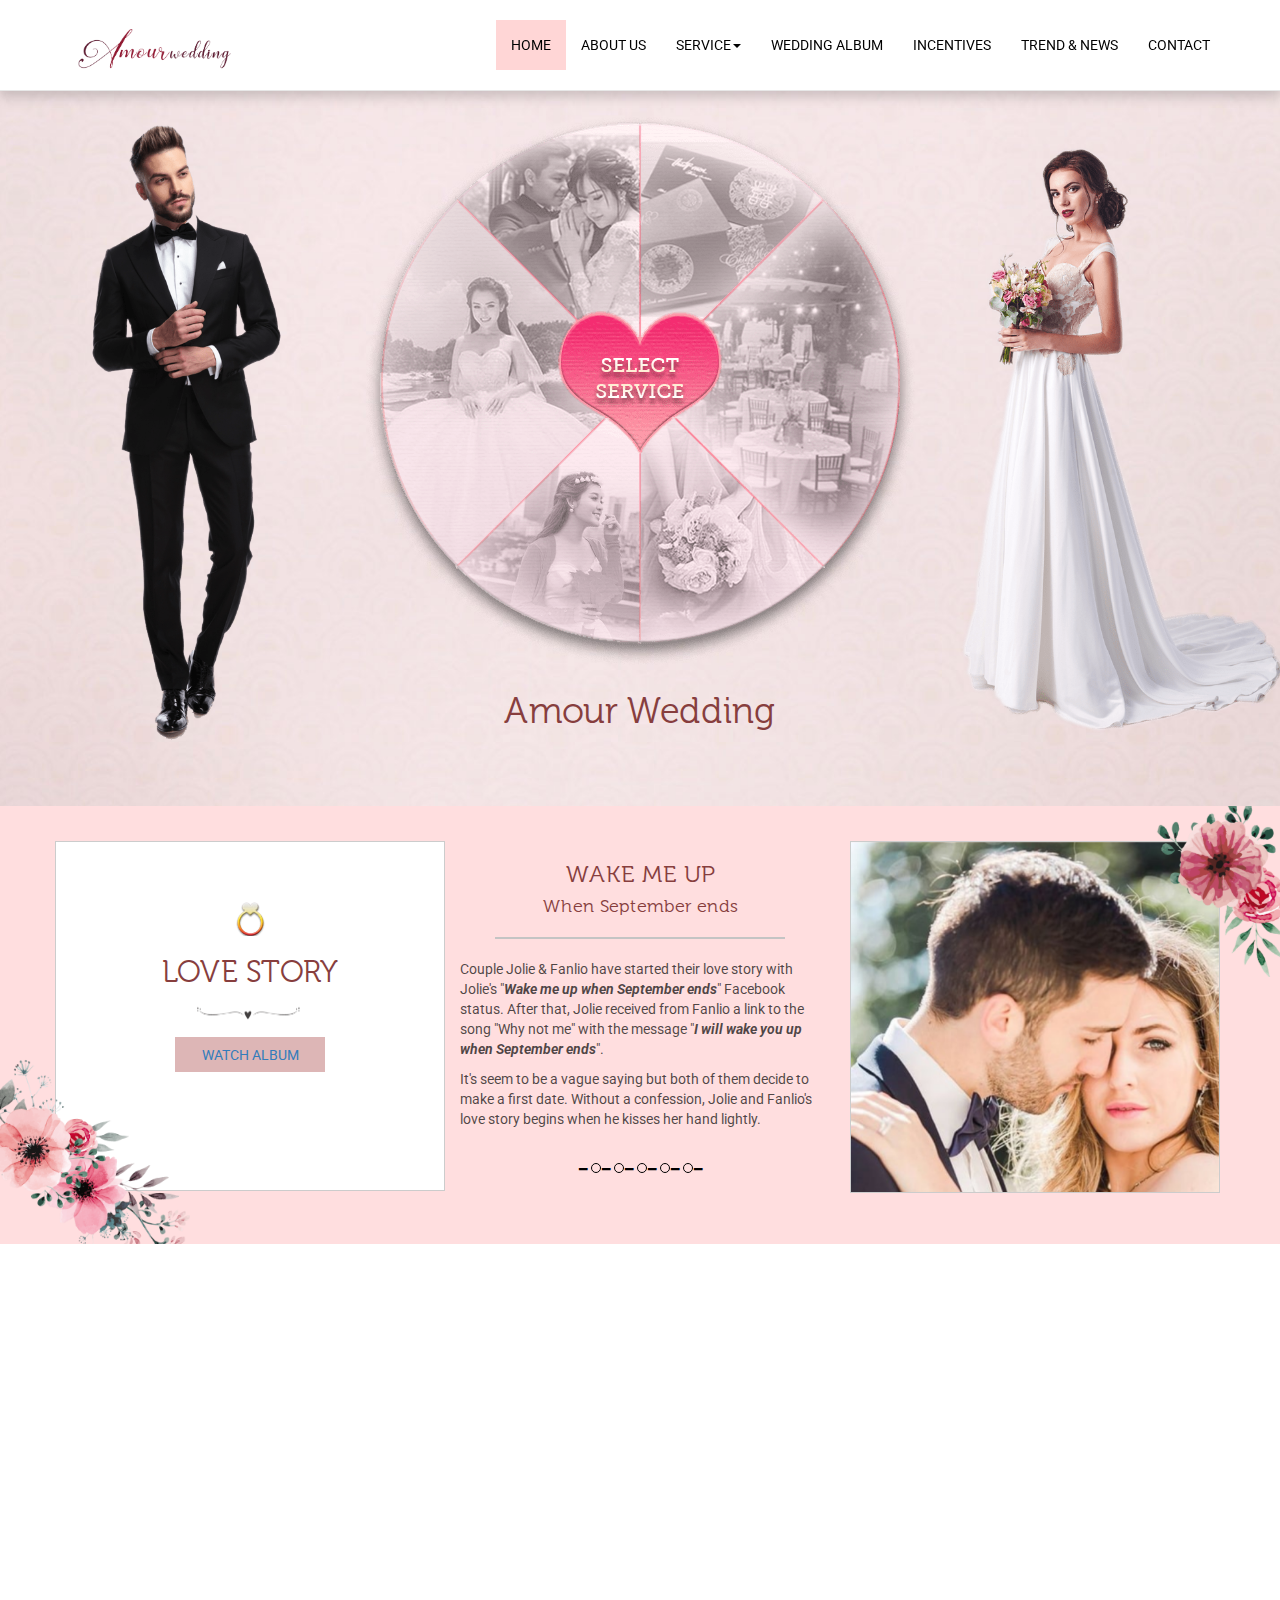
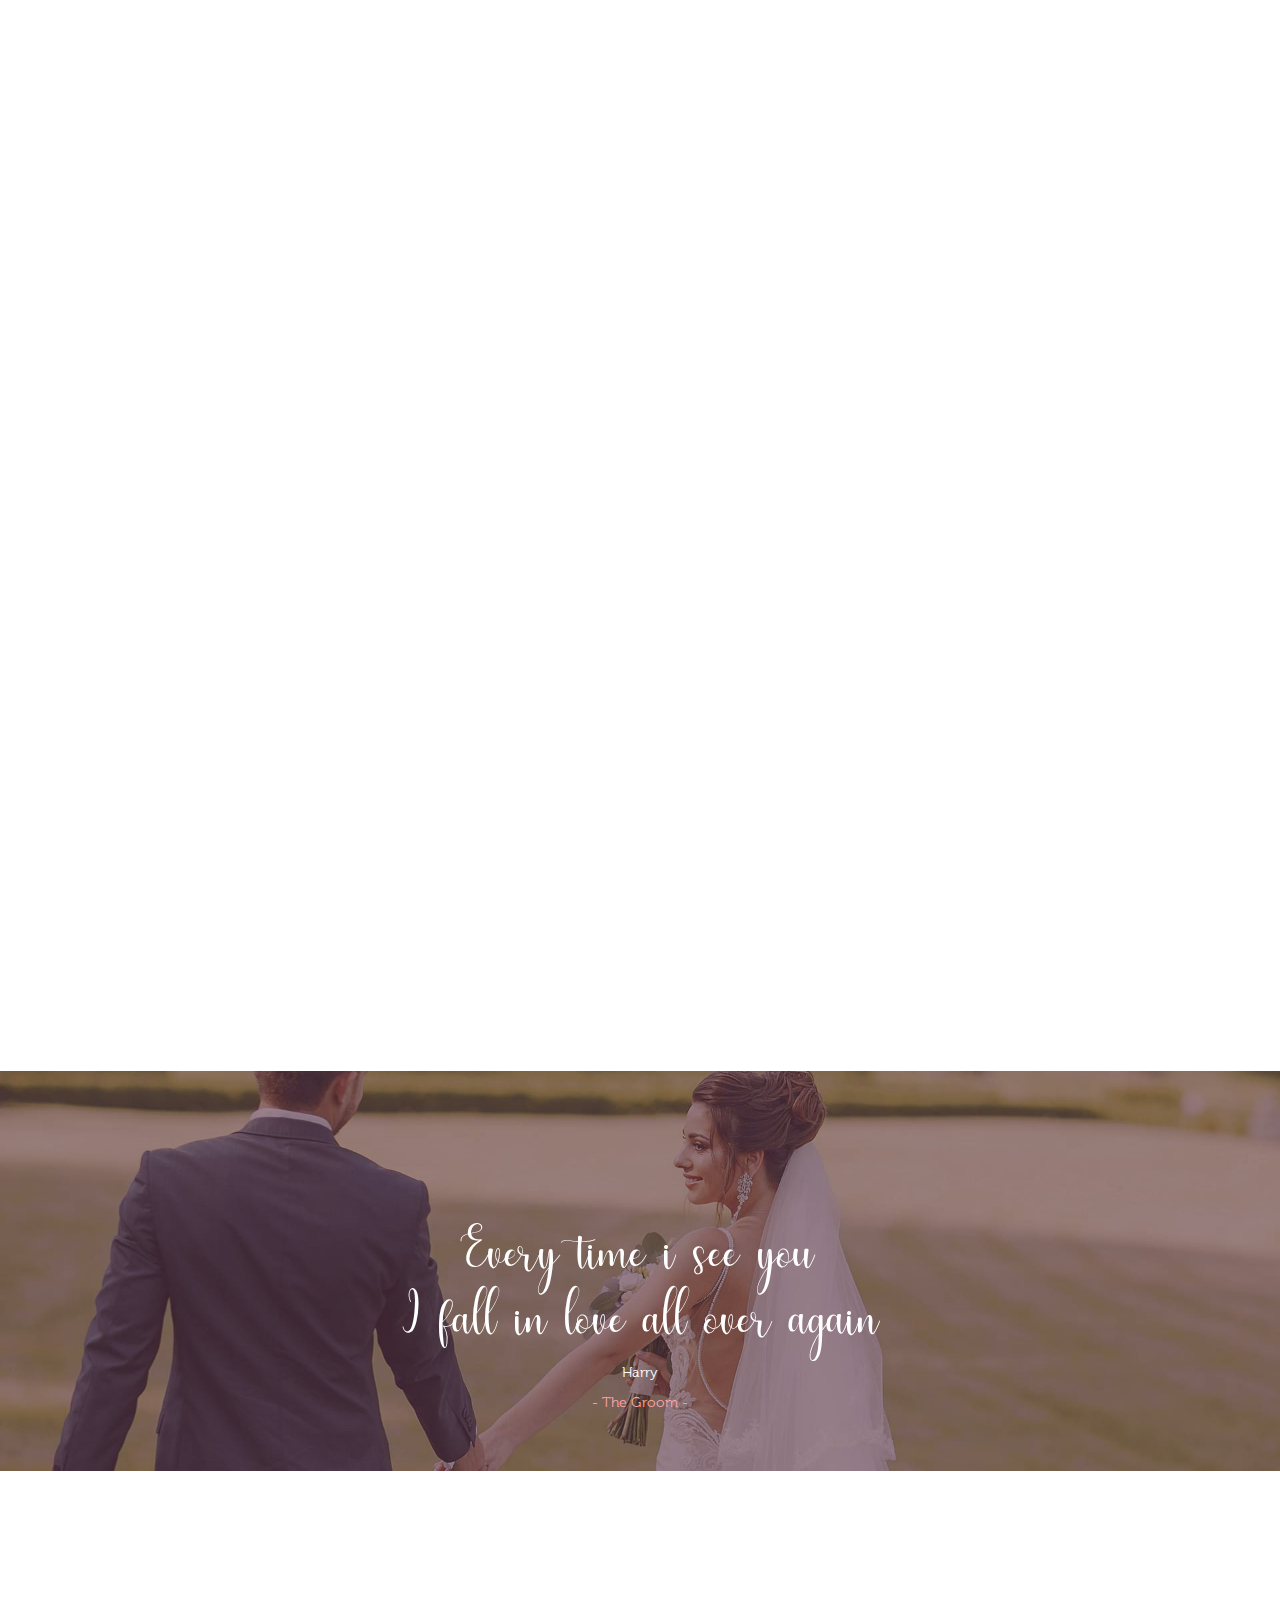
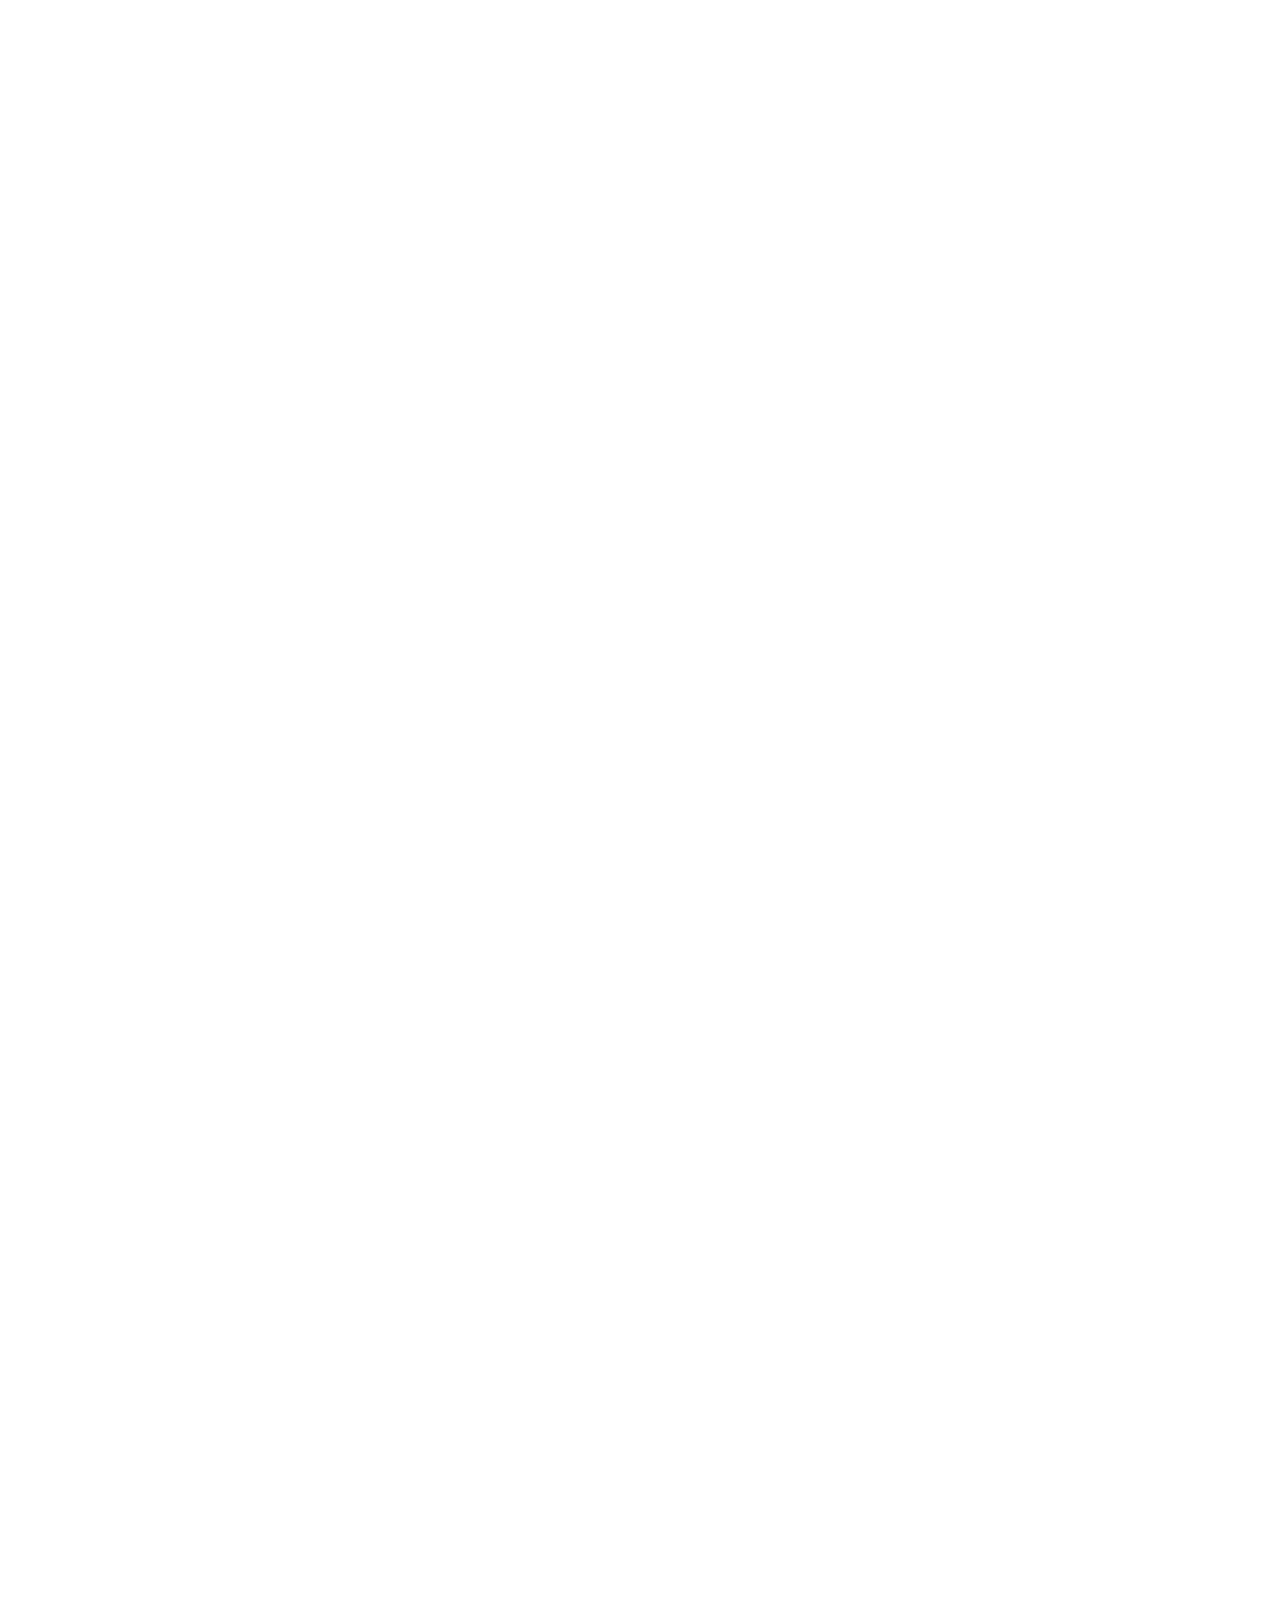
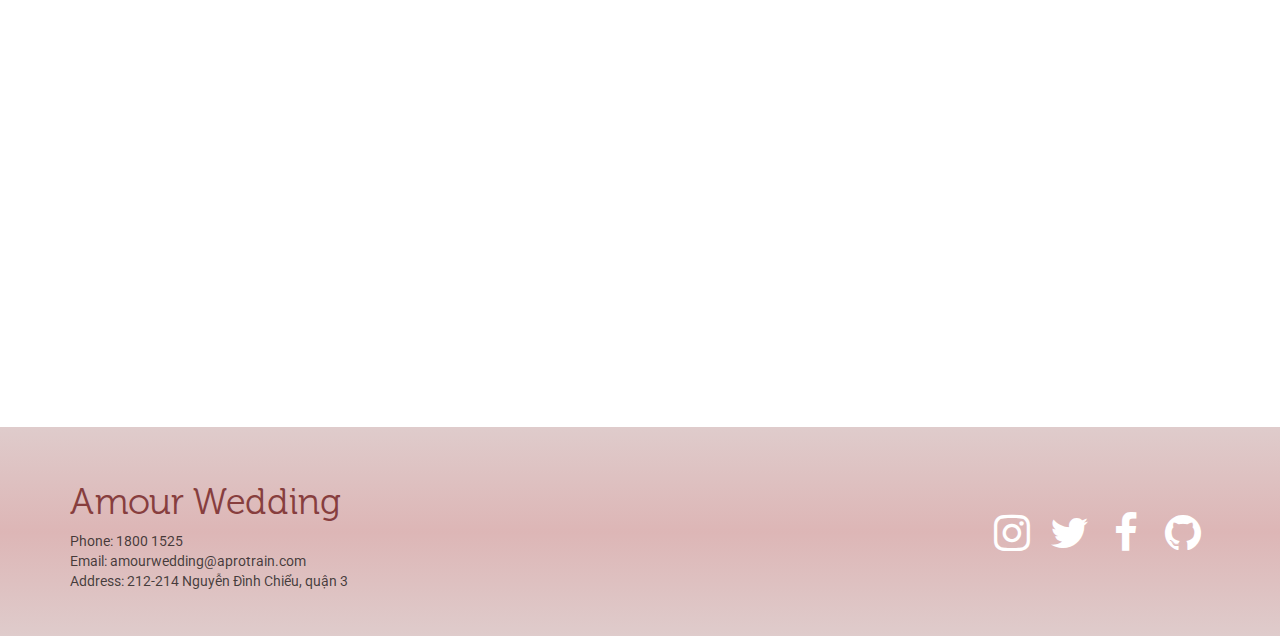
<file: pages/home.html>
<!DOCTYPE html>
<html lang="en">
    
    <head>
        <meta charset="utf-8">
        <meta name="viewport" content="width=device-width, initial-scale=1">
		<title>Amour Wedding - Home</title>       
		<script type="text/javascript" src="../js/jquery.min.js"></script>
        <script type="text/javascript" src="../js/bootstrap.min.js"></script>
        <script type="text/javascript" src="../js/jquery.easing.min.js"></script>
        <script type="text/javascript" src="../js/scrolling-nav.js"></script>
        <script type="text/javascript" src="../js/typeit.min.js"></script>
        <script type="text/javascript" src="../js/snowstorm.js"></script>
        
        <link rel='shortcut icon' href='../images/favicon.ico' type='image/x-icon'>
        
        <link href="../css/style.css" rel="stylesheet" type="text/css">
        <link rel="stylesheet" href="https://cdnjs.cloudflare.com/ajax/libs/font-awesome/4.7.0/css/font-awesome.min.css">
        <link rel="stylesheet" href="https://fonts.googleapis.com/css?family=Roboto|Roboto+Condensed">
        
        <script src="../js/wow.min.js"></script>        
        <script>
            new WOW().init();
        </script>
        
        <!-- Smooth scrolling JavaScript -->
        <script type="text/javascript">
            jssor_1_slider_init();
        </script>
        <script src="../js/jquery.easeScroll.js"></script>
        <script>
            $("html").easeScroll();
        </script>
        
    </head>
    
    <body>
        <div class="navbar navbar-default navbar-fixed-top">
            <div class="container">
                <div class="navbar-header">
                    <button type="button" class="navbar-toggle" data-toggle="collapse" data-target="#navbar-ex-collapse">
                        <span class="sr-only">Toggle navigation</span>
                        <span class="icon-bar"></span>
                        <span class="icon-bar"></span>
                        <span class="icon-bar"></span>
                    </button>
                    <a class="navbar-brand page-scroll" href="#index"><img src="..\images\logo.png" width="171" height="48"></a>
                </div>
                <div class="collapse navbar-collapse" id="navbar-ex-collapse">
                    <ul class="nav navbar-nav navbar-right">
                        <li class="active">
                            <a class="page-scroll" href="#index">HOME</a>
                        </li>
                        <li>
                            <a href="../pages/about-us.html">ABOUT US</a>
                        </li>
                        <li class="dropdown">
                            <a id="dichvu" class="dropdown-toggle" data-toggle="dropdown" role="button"
                            aria-expanded="false">SERVICE<span class="caret"></span></a>
                            <ul class="dropdown-menu dropdown-menu-left" role="menu">
                                <li>
                                    <a class="page-scroll" href="#register">REGISTER SERVICE</a>
                                </li>
                                <li>
                                    <a class="page-scroll" href="#photography">PHOTOGRAPHY</a>
                                </li>
                                <li>
                                    <a class="page-scroll" href="#wedding-dress">WEDDING DRESS</a>
                                </li>
                                <li>
                                    <a class="page-scroll" href="#bride-makeup">BRIDE MAKEUP</a>
                                </li>
                                <li>
                                    <a class="page-scroll" href="#wedding-package">WEDDING PACKAGE</a>
                                </li>
                                <li>
                                    <a class="page-scroll" href="#decorate-wedding">DECORATE WEDDING</a>
                                </li>
                                <li>
                                    <a class="page-scroll" id="last-sub" href="#wedding-invitation">WEDDING INVITATION</a>
                                </li>
                            </ul>
                        </li>
                        <li>
                            <a href="../pages/album.html">WEDDING ALBUM</a>
                        </li>
                        <li>
                            <a href="../pages/incentives.html">INCENTIVES</a>
                        </li>
                        <li>
							<a href="../pages/trend-news.html">TREND & NEWS</a>
						</li>
                        <li>
                            <a href="../pages/contact.html">CONTACT</a>
                        </li>
                    </ul>
                </div>
            </div>
        </div>
        <div class="section" id="index" style="overflow: hidden; background: url(../images/home/banner/main-background.jpg) center no-repeat; background-size: cover; background-attachment: fixed">
            <div class="container"></div>
        </div>
        <div class="section main-section" style="background: url(../images/home/banner/main-background.jpg) center; background-size: cover; background-attachment: fixed; overflow: hidden">
            <div class="container">
                <div class="row">
                    <div class="col-md-12">
                        <div class="main">
                            <center>
                                <div class="wow rotateIn pizza" data-wow-duration="1.5s">
                                    <img name="main" usemap="#main" src="../images/home/banner/main-default.png" class="img-responsive wow rotateIn"
                                    data-wow-duration="2s">
                                    <map name="main">
                                        <a class="page-scroll" href="#photography">

										<area target="" alt="" title="" coords="89,86,106,67,124,54,140,45,155,38,174,29,193,24,213,21,232,18,250,18,250,208,238,195,224,188,212,186,201,189,193,194" shape="poly" onmouseout="main.src='../images/home/banner/main-default.png'" onmouseover="main.src='../images/home/banner/main-photography.png'">

										</a>
                                        <a class="page-scroll" href="#wedding-dress">

										<area target="" alt="" title="" coords="86,86,47,138,27,190,20,236,22,278,28,311,39,343,55,371,71,395,87,412,218,278,204,269,188,258,177,240,180,212,192,194" shape="poly" onmouseout="main.src='../images/home/banner/main-default.png'" onmouseover="main.src='../images/home/banner/main-wedding-dress.png'">

										</a>
                                        <a class="page-scroll" href="#bride-makeup">

										<area target="" alt="" title="" coords="220,279,87,413,108,432,126,445,157,460,185,470,215,476,241,479,250,478,249,310,238,295,231,288" shape="poly" onmouseout="main.src='../images/home/banner/main-default.png'" onmouseover="main.src='../images/home/banner/main-bride-makeup.png'">

										</a>
                                        <a class="page-scroll" href="#wedding-package">

										<area target="" alt="" title="" coords="251,310,261,296,279,279,412,411,396,427,365,450,336,463,313,472,288,476,263,480,252,480" shape="poly" onmouseout="main.src='../images/home/banner/main-default.png'" onmouseover="main.src='../images/home/banner/main-wedding-package.png'">

										</a>
                                        <a class="page-scroll" href="#decorate-wedding">

										<area target="" alt="" title="" coords="281,280,415,412,425,400,442,376,459,346,469,320,476,294,481,270,482,243,478,214,475,196,461,155,449,132,434,110,421,95,414,87,307,194,315,205,323,223,322,241,314,257,296,272" shape="poly" onmouseout="main.src='../images/home/banner/main-default.png'" onmouseover="main.src='../images/home/banner/main-decorate-wedding.png'">

										</a>
                                        <a class="page-scroll" href="#wedding-invitation">

										<area target="" alt="" title="" coords="306,193,413,85,401,74,373,54,344,38,317,27,293,21,272,19,251,18,252,209,261,196,272,189,282,186,296,187" shape="poly" onmouseout="main.src='../images/home/banner/main-default.png'" onmouseover="main.src='../images/home/banner/main-wedding-invitation.png'">

										</a>
                                    </map>
                                </div>
                            </center>
                            <h1 class="wow fadeInDown" data-wow-duration="3s">Amour Wedding</h1>
                            <p class="wow pulse" data-wow-iteration="infinite" id="typing"
                            data-wow-duration="1.8s"></p>
                            <div id="groom" class="wow fadeInLeft">
                                <img src="../images/home/banner/groom.png" class="img-responsive">
                            </div>
                            <div id="bride" class="wow fadeInRight">
                                <img src="../images/home/banner/bride.png" class="img-responsive">
                            </div>
                        </div>
                    </div>
                </div>
            </div>
        </div>
        <div class="section love-story">
            <div class="container">
                <div class="row">
                    <div class="col-md-4 love-story-left wow bounceInDown">
                       	<center>
                        	<img name="icon" src="../images/home/button/button01.png" usemap="#icon">
						</center>
                        <map name="icon">
                            <area shape="circle" coords="16,21,10" onmouseout="icon.src='../images/home/button/button01.png'"
                            onmouseover="icon.src='../images/home/button/button02.png'">
                        </map>
                        <h2>LOVE STORY</h2>
                        <img src="../images/vector.gif" alt="Love Story Image"
                        width="120">
                        <br>
                        <div class="love-story-button">
                            <a href="album.html">WATCH ALBUM</a>
                        </div>
                    </div>
                    <div class="col-md-4 love-story-mid wow fadeIn">
                        <h3>WAKE ME UP</h3>
                        <h4>When September ends</h4>
                        <hr style="border: 0.25px solid #C4C4C4; width: 80%; margin-left: auto; margin-right: auto">
                        <p>Couple Jolie &amp; Fanlio have started their love story with Jolie's "<em><strong>Wake
                            me up when September ends</strong></em>" Facebook status. After that, Jolie received
                            from Fanlio a link to the song "Why not me" with the message "<em><strong>I will wake you
                            up when September ends</strong></em>".</p>
                        <p>It's seem to be a vague saying but both of them decide to make a first
                            date. Without a confession, Jolie and Fanlio's love story begins when he
                            kisses her hand lightly.</p>
                        <br>
                        <br>
                        <ol class="carousel-indicators">━
                            <li data-target="#myCarousel" data-slide-to="0"></li>━
                            <li data-target="#myCarousel" data-slide-to="1"></li>━
                            <li data-target="#myCarousel" data-slide-to="2"></li>━
                            <li data-target="#myCarousel" data-slide-to="3"></li>━
                            <li data-target="#myCarousel" data-slide-to="4"></li>━</ol>
                    </div>
                    <div class="col-md-4 love-story-right wow bounceInDown">
                        <div id="myCarousel" class="carousel slide" data-ride="carousel">
                            <div class="carousel-inner owl-fade-in">
                                <div class="item active">
                                    <img src="../images/home/story/cuoi.jpg" class="img-responsive">
                                </div>
                                <div class="item">
                                    <img src="../images/home/story/cuoi1.jpg" class="img-responsive">
                                </div>
                                <div class="item">
                                    <img src="../images/home/story/cuoi2.jpg" class="img-responsive">
                                </div>
                                <div class="item">
                                    <img src="../images/home/story/cuoi3.jpg" class="img-responsive">
                                </div>
                                <div class="item">
                                    <img src="../images/home/story/cuoi4.jpg" class="img-responsive">
                                </div>
                            </div>
                        </div>
                    </div>
                    <div class="vector-left"></div>
                    <div class="vector-right"></div>
                </div>
            </div>
        </div>
        <div id="service">
            <div class="section" id="photography">
                <div class="container-fluid">
                    <div class="row">
                        <div class="col-md-6 photography-img wow slideInLeft" data-wow-duration="2s">
                           	<center>
                            	<img src="../images/home/thumbnails/chup-hinh-cuoi.jpg" usemap="#Map" name="photography" class="img-responsive">
							</center>
							<map name="Map">
								<area style="cursor: default" shape="rect" coords="3,3,572,372" onmouseout="photography.src='../images/home/thumbnails/chup-hinh-cuoi.jpg'" onmouseover="photography.src='../images/home/thumbnails/hover/chup-hinh-cuoi.jpg'">
							</map>
                            
                        </div>
                        <div class="col-md-6 wow slideInRight" data-wow-duration="2s">
                            <h1>PHOTOGRAPHY</h1>
                            <div class="service-text">
								<p>Beautiful wedding photography is a very important part of the bride and
									groom in the great period of human life. Beautiful wedding album not only
									mark happy, the love of the bride and groom but also the source The inspiration
									to nurture and sustain this love in the next couple of hours will share.</p>
								<p>Understand this should <strong>Amour Wedding</strong> always try their best to bring bride
									and groom wedding photos, bold My own mark, writing my own love story of
									each couple.</p>
							</div>
                            
                            <div class="wow fadeIn scroll-mid" data-wow-delay="2s">
                                <div class="col-md-4" style="text-align: right">━━┃</div>
                                <a href="photography.html">

									<div class="col-md-4 scroll-text">ALBUM</div>

								</a>
                                <div class="col-md-4" style="text-align: left">┃━━</div>
                        	</div>
                            <div class="wow fadeIn scroll-down" data-wow-delay="2s">
                                <div class="col-md-4" style="text-align: right">━━┃</div>
                                <a class="page-scroll" href="#register">

									<div class="col-md-4 scroll-text">REGISTRATION</div>

								</a>
                                <div class="col-md-4" style="text-align: left">┃━━</div>
                            </div>
                        </div>
                    </div>
                </div>
            </div>
            <div class="section" id="wedding-dress">
                <div class="container-fluid">
                    <div class="row">
                        <div class="col-md-6 wow fadeInUp" data-wow-duration="2s">
                            <h1>WEDDING DRESS</h1>
                            <div class="service-text">
                            <p><strong>Amour Wedding</strong> - a sale and rental address wedding dress and bridal makeup
                                services, wedding photography ... prestige and quality will support Helping
                                you a lot on the wedding day. Price for Rental will vary depending on the
                                type of costume which you choose. Usually, dress and skirt quality Better
                                will attract higher rates than one simple wedding dress.</p>
                            <p>Coming to <strong>Amour Wedding</strong> you will be met Experienced professionals in the
                                industry With a team of enthusiastic consultants to help you easy Easy
                                to choose the beautiful wedding dress and Suitable in the day of his meaning
                                happy. Also choose the wedding photo here You will also be advised on location,
                                trends Take the new wedding photo to give out the best wedding album.</p>
							</div>
                            
                        	<div class="wow fadeIn scroll-mid" data-wow-delay="2s">
                                <div class="col-md-4" style="text-align: right">━━┃</div>
                                <a href="wedding-dress.html">

									<div class="col-md-4 scroll-text">ALBUM</div>

								</a>
                                <div class="col-md-4" style="text-align: left">┃━━</div>
                        	</div>
							<div class="wow fadeIn scroll-down" data-wow-delay="2s">
								<div class="col-md-4" style="text-align: right">━━┃</div>
								<a class="page-scroll" href="#register">

									<div class="col-md-4 scroll-text">REGISTRATION</div>

								</a>
								<div class="col-md-4" style="text-align: left">┃━━</div>
							</div>
                    	</div>
                    <div class="col-md-6 wedding-dress-img wow fadeInDown" data-wow-duration="2s">
                       	<center>
							<img src="../images/home/thumbnails/vay-cuoi.jpg" usemap="#Map2" name="weddingdress" class="img-responsive">
						</center>
						<map name="Map2">
							<area style="cursor: default" shape="rect" coords="4,3,573,370" onmouseout="weddingdress.src='../images/home/thumbnails/vay-cuoi.jpg'" onmouseover="weddingdress.src='../images/home/thumbnails/hover/vay-cuoi.jpg'">
						</map>
                        
                    </div>
                </div>
            </div>
        </div>
        <div class="section" id="bride-makeup">
            <div class="container-fluid">
                <div class="row">
                    <div class="col-md-6 bride-makeup-img wow slideInLeft" data-wow-duration="2s">
                       	<center>
                        	<img src="../images/home/thumbnails/trang-diem-co-dau.jpg" usemap="#Map3" name="bridemakeup" class="img-responsive">
						</center>
						<map name="Map3">
							<area style="cursor: default" shape="rect" coords="2,3,573,371" onmouseout="bridemakeup.src='../images/home/thumbnails/trang-diem-co-dau.jpg'" onmouseover="bridemakeup.src='../images/home/thumbnails/hover/trang-diem-co-dau.jpg'">
						</map>
                        
                    </div>
                    <div class="col-md-6 wow slideInRight" data-wow-duration="2s">
                        <h1>BRIDE MAKEUP</h1>
                        <div class="service-text">
                        <p>When we talk about marriage, everyone knows that it is a happy
                            day and it has great meaning most for the life of each bride. Optional
                            The region has many customs and traditions different, but anywhere in the
                            world she Brides want to stand out and be more beautiful on the wedding
                        day Everybody needs the hands of experts bride make up.</p>
                        <p>If you are preparing for the wedding and wonder I do not know how to makeup
                            the bride Please contact us immediately. Here, <strong>Amour Wedding</strong> will advise
                            you how to choose a location beautiful wedding photo shoot, costume, jewelry
                            and important is the bride makeup how to be harmonious and beautiful stand
                            out.</p>
						</div>
                        
                        <div class="wow fadeIn scroll-mid" data-wow-delay="2s">
                                <div class="col-md-4" style="text-align: right">━━┃</div>
                                <a href="bride-makeup.html">

									<div class="col-md-4 scroll-text">ALBUM</div>

								</a>
                                <div class="col-md-4" style="text-align: left">┃━━</div>
                        	</div>
                        <div class="wow fadeIn scroll-down" data-wow-delay="2s">
                            <div class="col-md-4" style="text-align: right">━━┃</div>
                            <a class="page-scroll" href="#register">

								<div class="col-md-4 scroll-text">REGISTRATION</div>

							</a>
                            <div class="col-md-4" style="text-align: left">┃━━</div>
                        </div>
                    </div>
                </div>
            </div>
        </div>
        </div>
        <div class="section the-groom" style="background: url(../images/home/the-groom/the-groom-background.jpg) no-repeat center; background-size: cover; min-height: 400px; padding-top: 130px">
            <div class="the-groom-content">
                <div class="row text-center">
                    <h1>Every time i see you
                    <br>I fall in love all over again</h1>
                    <p id="harry">Harry</p>
                    <p id="the-groom">- The Groom -</p>
                </div>
            </div>
        </div>
        <div id="service-02">
            <div class="section" id="wedding-package">
                <div class="container-fluid ">
                    <div class="row ">
                        <div class="col-md-6 wow fadeInUp " data-wow-duration="2s ">
                            <h1>WEDDING PACKAGE</h1>
                            <div class="service-text">
                               <p>The couples want to prepare themselves for the day Wedding is special.
                                However, to have a wedding Perfect, you need to schedule a lot of things,
                                prepare before a long time. And the fact is often "<em><strong>Missing before forget
                                after </strong></em>" or fall into too Load by rotation with multiple jobs at once. Therefore,
                                to save time, "<em><strong>loss of food, sleep </strong></em>" Because of the wedding, many families
                                have come to the Packaged Wedding Services Provider.</p>
							</div>
                            
                            <div class="wow fadeIn scroll-mid" data-wow-delay="2s">
                                <div class="col-md-4" style="text-align: right">━━┃</div>
                                <a href="wedding-package.html">

									<div class="col-md-4 scroll-text">ALBUM</div>

								</a>
                                <div class="col-md-4" style="text-align: left">┃━━</div>
                        	</div>
                            <div class="wow fadeIn scroll-down" data-wow-delay="2s">
                                <div class="col-md-4" style="text-align: right">━━┃</div>
                                <a class="page-scroll" href="#register">

									<div class="col-md-4 scroll-text">REGISTRATION</div>

								</a>
                                <div class="col-md-4" style="text-align: left">┃━━</div>
                            </div>
                        </div>
                        <div class="col-md-6 wedding-package-img wow fadeInDown" data-wow-duration="2s ">
                           	<center>
                            	<img src="../images/home/thumbnails/cuoi-tron-goi.jpg " usemap="#Map4" name="weddingpackage" class="img-responsive ">
							</center>
							<map name="Map4">
								<area style="cursor: default" shape="rect" coords="-3,-3,582,390" onmouseout="weddingpackage.src='../images/home/thumbnails/cuoi-tron-goi.jpg'" onmouseover="weddingpackage.src='../images/home/thumbnails/hover/cuoi-tron-goi.jpg'">
							</map>
                            
                    	</div>
                    </div>
                </div>
            </div>
            <div class="section " id="decorate-wedding">
                <div class="container-fluid ">
                    <div class="row ">
                        <div class="col-md-6 decorate-wedding-img wow slideInLeft" data-wow-duration="2s">
                           	<center>
                            	<img src="../images/home/thumbnails/trang-tri-tiec-cuoi.jpg" usemap="#Map5" name="decoratewedding" class="img-responsive ">
							</center>
							<map name="Map5">
								<area style="cursor: default" shape="rect" coords="0,-5,588,375" onmouseout="decoratewedding.src='../images/home/thumbnails/trang-tri-tiec-cuoi.jpg'" onmouseover="decoratewedding.src='../images/home/thumbnails/hover/trang-tri-tiec-cuoi.jpg'">
							</map>
                            
                    </div>
                        <div class="col-md-6 wow slideInRight" data-wow-duration="2s ">
                            <h1>DECORATE WEDDING</h1>
                            <div class="service-text">
                            	<p>With the goal "<em><strong>towards community and community service copper</strong></em>" in the
                                best conditions with the pepper The best standard, create all convenience
                                conditions for you Guests can enjoy banquet in a space modern cozy. Besides,
                                the decorating style does not lose the harmony that is combined in a way
                                Delicate between modern architecture style Europe and traditional cultural
                                identity of Vietnam. For the bride, in addition to buy or choose the place
                                for Hire a wedding dress suits the way the makeup Proper bride is very
                                important.</p>
							</div>
                            
                            <div class="wow fadeIn scroll-mid" data-wow-delay="2s">
                                <div class="col-md-4" style="text-align: right">━━┃</div>
                                <a href="decorate-wedding.html">

									<div class="col-md-4 scroll-text">ALBUM</div>

								</a>
                                <div class="col-md-4" style="text-align: left">┃━━</div>
                        	</div>
                            <div class="wow fadeIn scroll-down" data-wow-delay="2s">
                                <div class="col-md-4" style="text-align: right">━━┃</div>
                                <a class="page-scroll" href="#register">

									<div class="col-md-4 scroll-text">REGISTRATION</div>

								</a>
                                <div class="col-md-4" style="text-align: left">┃━━</div>
                            </div>
                        </div>
                    </div>
                </div>
            </div>
            <div class="section" id="wedding-invitation">
                <div class="container-fluid">
                    <div class="row">
                        <div class="col-md-6 wow fadeInUp" data-wow-duration="2s">
                            <h1>WEDDING INVITATION</h1>
                            <div class="service-text">
								<p>When coming to wedding wedding Idea Tuong couples will feel professional
									in designing In order to create a unique wedding card, creative, and always
									catch up on the latest trends Premium wedding card from color, pattern
									or layout on the card so that each couple will have their own card Unique
									wedding fancy, fancy, and carry your own color self.</p>
							</div>
                            
                            <div class="wow fadeIn scroll-mid" data-wow-delay="2s">
                                <div class="col-md-4" style="text-align: right">━━┃</div>
                                <a href="wedding-invitation.html">

									<div class="col-md-4 scroll-text">ALBUM</div>

								</a>
                                <div class="col-md-4" style="text-align: left">┃━━</div>
                        	</div>
                            <div class="wow fadeIn scroll-down" data-wow-delay="2s">
                                <div class="col-md-4" style="text-align: right">━━┃</div>
                                <a class="page-scroll" href="#register">

									<div class="col-md-4 scroll-text">REGISTRATION</div>

								</a>
                                <div class="col-md-4" style="text-align: left">┃━━</div>
                            </div>
                        </div>
                        <div class="col-md-6 wedding-invitation-img wow fadeInDown" data-wow-duration="2s">
                           	<center>
                            	<img src="../images/home/thumbnails/thiep-cuoi.jpg " usemap="#Map6" name="weddinginvitation" class="img-responsive ">
							</center>
							<map name="Map6">
								<area style="cursor: default" shape="rect" coords="-15,-4,581,380" onmouseout="weddinginvitation.src='../images/home/thumbnails/thiep-cuoi.jpg'" onmouseover="weddinginvitation.src='../images/home/thumbnails/hover/thiep-cuoi.jpg'">
							</map>
                            
                        </div>
                    </div>
                </div>
            </div>
        </div>
        <div class="section register wow fadeIn" data-wow-duration="3s" id="register">
            <div class="container ">
                <div class="row ">
                    <div class="col-md-12 ">
                        <form action="/action_page.php " style="max-width:500px;margin:auto ">
                            <center>
                                <h2>SERVICE REGISTRATION</h2>
                            </center>
                            <div class="input-container ">
                                <i class="fa fa-user icon "></i>
                                <input class="input-field " type="text" placeholder="Your Name " name="usrnm ">
                            </div>
                            <div class="input-container ">
                                <i class="fa fa-envelope icon "></i>
                                <input class="input-field " type="text" placeholder="Email " name="email ">
                            </div>
                            <div class="input-container ">
                                <i class="fa fa-heart icon "></i>
                                <input class="input-field " list="browsers" placeholder="Select Service">
                                <datalist id="browsers">
                                    <option value="Photography"></option>
                                    <option value="Wedding Dress"></option>
                                    <option value="Bride Makeup"></option>
                                    <option value="Wedding Package"></option>
                                    <option value="Decorate Wedding"></option>
                                    <option value="Wedding Invitation"></option>
                                </datalist>
                            </div>
                            <div class="input-container ">
                                <i class="fa fa-phone icon "></i>
                                <input class="input-field " type="text" placeholder="Phone number " name="phone ">
                            </div>
                            <button type="submit " class="btn ">Register</button>
                        </form>
                        <div class="register-left "></div>
                        <div class="register-right "></div>
                    </div>
                </div>
            </div>
        </div>
        <div class="section wow bounceInUp">
            <div class="container-fluid ">
                <div class="row ">
                    <div class="col-md-12 ">
                        <iframe src="https://www.google.com/maps/embed?pb=!1m18!1m12!1m3!1d3919.424470463213!2d106.68783431480075!3d10.778765892319948!2m3!1f0!2f0!3f0!3m2!1i1024!2i768!4f13.1!3m3!1m2!1s0x31752f3a9d92c4a7%3A0x6293396afcadc8a5!2zMjEyIE5ndXnhu4VuIMSQw6xuaCBDaGnhu4N1LCBQaMaw4budbmcgNiwgUXXhuq1uIDMsIEjhu5MgQ2jDrSBNaW5o!5e0!3m2!1svi!2s!4v1537695818214

		                " width="100% " height="250 " frameborder="0 " style="border:0 "></iframe>
                    </div>
                </div>
            </div>
        </div>
        <footer class="section ">
            <div class="container ">
                <div class="row ">
                    <div class="col-sm-6 ">
                        <h1>Amour Wedding</h1>
                        <p>Phone: 1800 1525<br>
						Email: amourwedding@aprotrain.com<br>
                   		Address: 212-214 Nguyễn Đình Chiểu, quận 3</p>
                    </div>
                    <div class="col-sm-6 ">
                        <p class="text-info text-right ">
                            <br>
                            <br>
                        </p>
                        <div class="row ">
                            <div class="col-md-12 hidden-lg hidden-md hidden-sm text-left ">
                                <a href="# "><i class="fa fa-3x fa-fw fa-instagram text-inverse "></i></a>
                                <a href="# "><i class="fa fa-3x fa-fw fa-twitter text-inverse "></i></a>
                                <a href="# "><i class="fa fa-3x fa-fw fa-facebook text-inverse "></i></a>
                                <a href="# "><i class="fa fa-3x fa-fw fa-github text-inverse "></i></a>
                            </div>
                        </div>
                        <div class="row ">
                            <div class="col-md-12 hidden-xs text-right ">
                                <a href="# "><i class="fa fa-3x fa-fw fa-instagram text-inverse "></i></a>
                                <a href="# "><i class="fa fa-3x fa-fw fa-twitter text-inverse "></i></a>
                                <a href="# "><i class="fa fa-3x fa-fw fa-facebook text-inverse "></i></a>
                                <a href="# "><i class="fa fa-3x fa-fw fa-github text-inverse "></i></a>
                            </div>
                        </div>
                    </div>
                </div>
            </div>
        </footer>
        <button onclick="topFunction()" id="scroll">
            <img class="img-responsive" src="../images/scroll-to-top.gif">
        </button>
        <script>
            $(document).ready(function(){ 
				$(window).scroll(function(){ 
				if ($(this).scrollTop() > 100) { 
				$('#scroll').fadeIn(); 
				} else { 
				$('#scroll').fadeOut(); 
				} 
				}); 
				$('#scroll').click(function(){ 
				$("html, body").animate({ scrollTop: 0 }, 1000); 
				return false; 
				}); 
            });
        </script>
        <script>
            new TypeIt('#typing', {
				strings: 'For your own special day',
				speed: 80,
				startDelay: 2000,
				cursor: false
            });
        </script>
        <script language=javascript>
			function recursiveAnimateTitle(string) {
			  let firstLetter = string[0];
			  let title = document.querySelector('title');
			  title.innerHTML += firstLetter;
			  if (string.length > 1) {
				setTimeout(function() {
				  recursiveAnimateTitle(string.substring(1));
				}, 180);
			  }
			}

			function animateTitle(string) {
			  document.querySelector('title').innerHTML = "               ";
			  recursiveAnimateTitle(string);
			}

			animateTitle('Amour Wedding - Home');
		</script>
    </body>

</html>
</file>
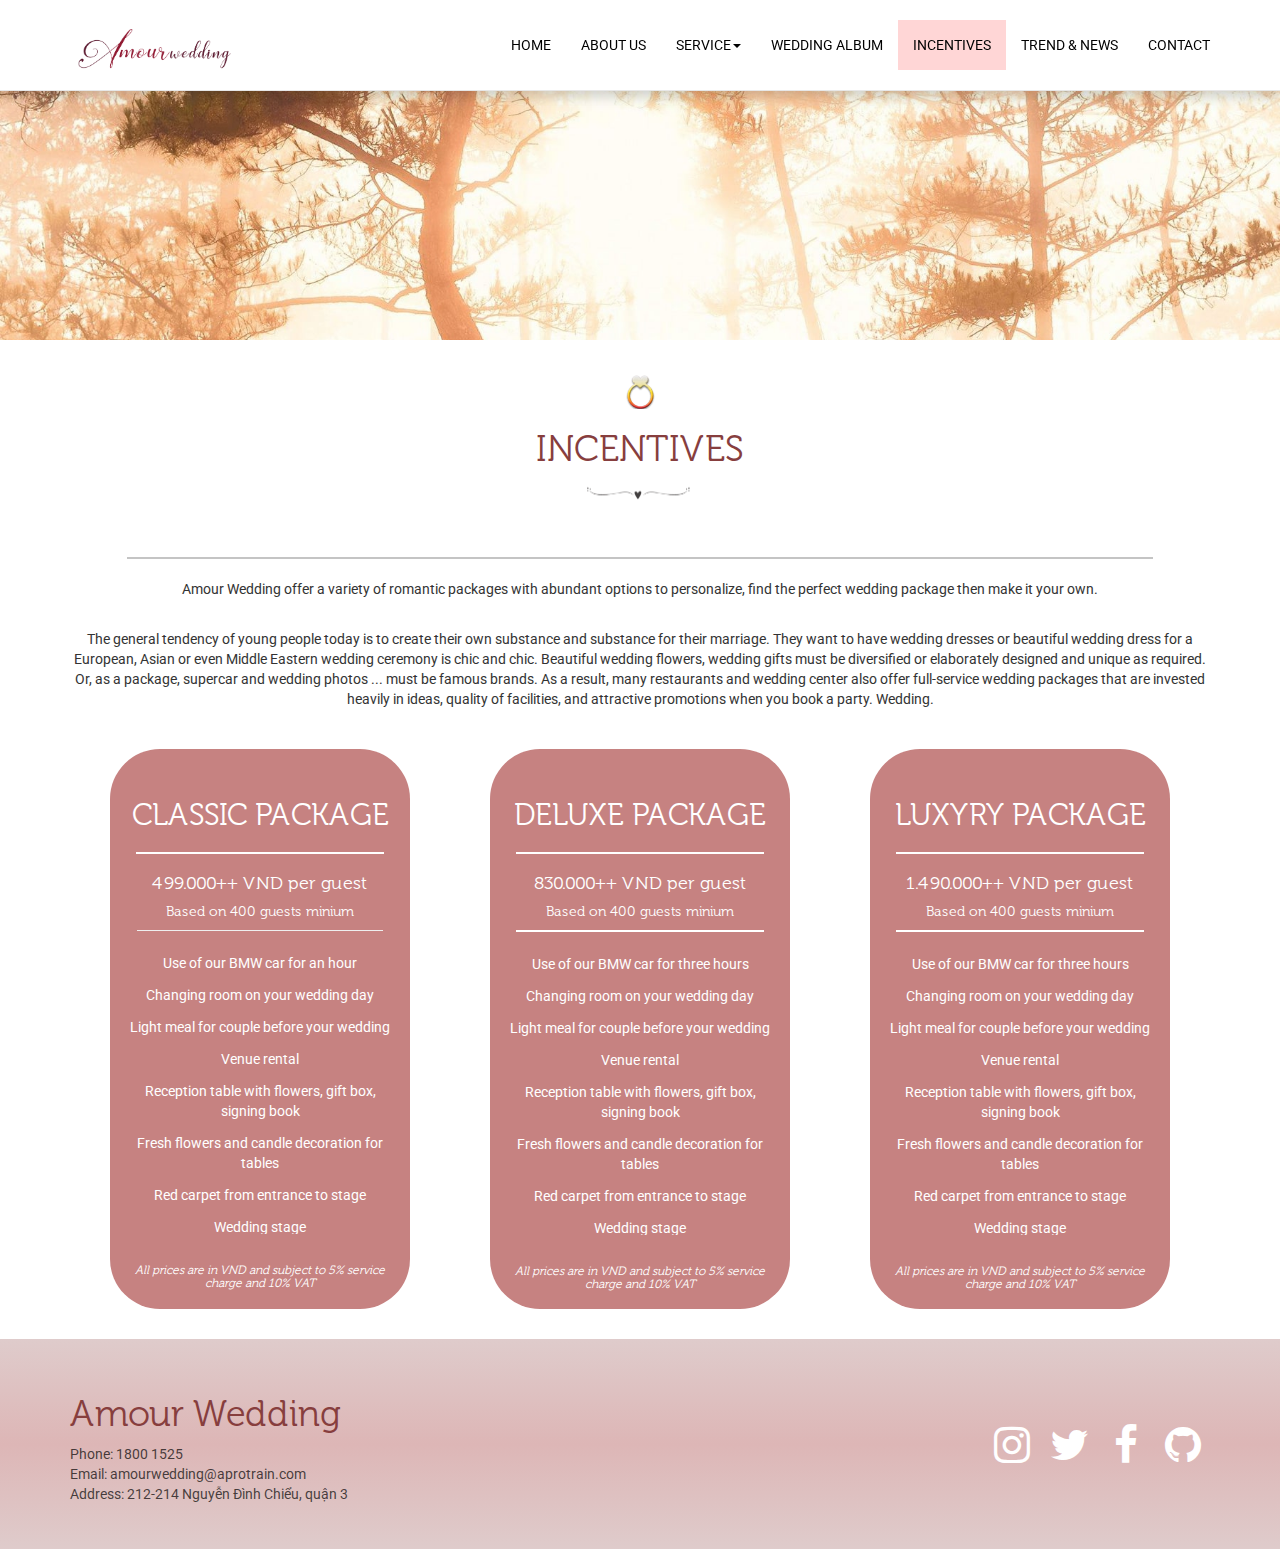
<file: pages/incentives.html>
<!DOCTYPE html>
<html lang="en">
    
    <head>
        <meta charset="utf-8">
        <meta name="viewport" content="width=device-width, initial-scale=1">
		<title>Amour Wedding - Incentives</title>      
		<script type="text/javascript" src="../js/jquery.min.js"></script>
        <script type="text/javascript" src="../js/bootstrap.min.js"></script>
        <script type="text/javascript" src="../js/jquery.easing.min.js"></script>
        <script type="text/javascript" src="../js/scrolling-nav.js"></script>
        <script type="text/javascript" src="../js/snowstorm.js"></script>
        
        <link rel='shortcut icon' href='../images/favicon.ico' type='image/x-icon'>
        
        <link href="../css/style.css" rel="stylesheet" type="text/css">
        <link rel="stylesheet" href="https://cdnjs.cloudflare.com/ajax/libs/font-awesome/4.7.0/css/font-awesome.min.css">
        <link rel="stylesheet" href="https://fonts.googleapis.com/css?family=Roboto|Roboto+Condensed">
        
        <script src="../js/wow.min.js"></script>        
        <script>
            new WOW().init();
        </script>
        
        <!-- Smooth scrolling JavaScript -->
        <script type="text/javascript">
            jssor_1_slider_init();
        </script>
        <script src="../js/jquery.easeScroll.js"></script>
        <script>
            $("html").easeScroll();
        </script>
        
    </head>
    
    <body>
        <div class="navbar navbar-default navbar-fixed-top">
            <div class="container">
                <div class="navbar-header">
                    <button type="button" class="navbar-toggle" data-toggle="collapse" data-target="#navbar-ex-collapse">
                        <span class="sr-only">Toggle navigation</span>
                        <span class="icon-bar"></span>
                        <span class="icon-bar"></span>
                        <span class="icon-bar"></span>
                    </button>
                    <a class="navbar-brand" href="../pages/home.html"><img src="..\images\logo.png" width="171" height="48"></a>
                </div>
                <div class="collapse navbar-collapse" id="navbar-ex-collapse">
                    <ul class="nav navbar-nav navbar-right">
                        <li>
                            <a class="page-scroll" href="../pages/home.html">HOME</a>
                        </li>
                        <li>
                            <a href="../pages/about-us.html">ABOUT US</a>
                        </li>
                        <li class="dropdown">
                            <a id="dichvu" class="dropdown-toggle" data-toggle="dropdown" role="button"
                            aria-expanded="false">SERVICE<span class="caret"></span></a>
                            <ul class="dropdown-menu dropdown-menu-left" role="menu">
                                <li>
                                    <a class="page-scroll" href="home.html#register">REGISTER SERVICE</a>
                                </li>
                                <li>
                                    <a class="page-scroll" href="home.html#photography">PHOTOGRAPHY</a>
                                </li>
                                <li>
                                    <a class="page-scroll" href="home.html#wedding-dress">WEDDING DRESS</a>
                                </li>
                                <li>
                                    <a class="page-scroll" href="home.html#bride-makeup">BRIDE MAKEUP</a>
                                </li>
                                <li>
                                    <a class="page-scroll" href="home.html#wedding-package">WEDDING PACKAGE</a>
                                </li>
                                <li>
                                    <a class="page-scroll" href="home.html#decorate-wedding">DECORATE WEDDING</a>
                                </li>
                                <li>
                                    <a class="page-scroll" id="last-sub" href="home.html#wedding-invitation">WEDDING INVITATION</a>
                                </li>
                            </ul>
                        </li>
                        <li>
                            <a href="../pages/album.html">WEDDING ALBUM</a>
                        </li>
                        <li class="active">
                            <a href="../pages/incentives.html">INCENTIVES</a>
                        </li>
                        <li>
							<a href="../pages/trend-news.html">TREND & NEWS</a>
						</li>
                        <li>
                            <a href="../pages/contact.html">CONTACT</a>
                        </li>
                    </ul>
                </div>
            </div>
        </div> 
        <div class="section" id="index" style="height: 90px; background: url(../images/home/banner/main-background.jpg) center no-repeat; background-size: cover; background-attachment: fixed">
            <div class="container"></div>
        </div>
        <div class="section about-us-banner">
		</div>	   
    	<div class="section content">
			<div class="container-fluid">
				<div class="row">
					<div class="col-md-12">	
						<center>
							<img name="icon" src="../images/home/button/button01.png" usemap="#icon">
                        </center>
                        <map name="icon">
                        	<area shape="circle" coords="16,21,10" onmouseout="icon.src='../images/home/button/button01.png'"
                            onmouseover="icon.src='../images/home/button/button02.png'">
						</map>					
						<h1>INCENTIVES</h1>
						<center><img src="../images/vector.gif" alt="Love Story Image"
						width="120"></center>
					</div>
				</div>
			</div>
		</div>
		<hr style="border: 0.25px solid #C4C4C4; width: 80%; margin-left: auto; margin-right: auto">
		<p style="text-align:center; color:#333;">Amour Wedding offer a variety of romantic packages with abundant options to personalize, find the perfect wedding package then make it your own.</p>
		</br>
		<div class="container">
		<p style="text-align:center; color:#333;">The general tendency of young people today is to create their own substance and substance for their marriage. They want to have wedding dresses or beautiful wedding dress for a European, Asian or even Middle Eastern wedding ceremony is chic and chic. Beautiful wedding flowers, wedding gifts must be diversified or elaborately designed and unique as required. Or, as a package, supercar and wedding photos ... must be famous brands. As a result, many restaurants and wedding center also offer full-service wedding packages that are invested heavily in ideas, quality of facilities, and attractive promotions when you book a party. Wedding.</p></div>

		<section id="incent">
			<div class="container">
			
				<!-------------LEFT----------------------->  
				<div class="left col-md-4 col-sm-12">
					<div class="trai">
						<h2>CLASSIC PACKAGE</h2>

						<hr class="container" style="border: 0.25px solid #fff; width: 80%;margin-top:20px; margin-left: auto; margin-right: auto ">
						<h4>499.000++ VND per guest</h4>
						<h5>Based on 400 guests minium</h5> 
						<hr class="container" style="border: 0.25px solid #fffff; width: 80%;margin-top:10px; margin-left: auto; margin-right: auto ">
						<div class="textcenter">
							<p>Use of our BMW car for an hour</p>
							<p>Changing room on your wedding day</p>
							<p>Light meal for couple before your wedding</p>
							<p>Venue rental</p>
							<p>Reception table with flowers, gift box, signing book</p>
							<p>Fresh flowers and candle decoration for tables</p>
							<p>Red carpet from entrance to stage</p>
							<p>Wedding stage</p>
							<p>Sumptuous five layer homemade wedding cake</p>
							<p>Wedding backdrop</p>
							<p>Projector and screen for photo slideshow when welcoming your guests</p>
							<p>Sound, light system and karaoke service</p>
							<p>Welcoming violin and guitar performance for an hour</p>
							<p>Master of Ceremonies</p>
							<p>Choice of exquisite Vietnamese cuisine seven course menu (excluding drinks)</p>
							<p>Special set up for two VIP tables</p>
							<p>Champagne fountain</p>
							<p>A dance performance after the ceremony</p>
							<p>Departure gift for guests</p>
							<p>One night's accommodation in a Deluxe Ocean View room with breakfast for two</p>
						</div>
						<h6>All prices are in VND and subject to 5% service charge and 10% VAT</h6>
					</div>
				</div>
			
				<!--giua--> 
				<div class="left col-md-4 col-sm-12">
					<div class="giua">
						<h2>DELUXE PACKAGE</h2>
						<hr class="container" style="border: 0.25px solid #fff; width: 80%;margin-top:20px; margin-left: auto; margin-right: auto ">
						<h4>830.000++ VND per guest</h4>
						<h5>Based on 400 guests minium</h5>
						<hr class="container" style="border: 0.25px solid #fff; width: 80%;margin-top:10px; margin-left: auto; margin-right: auto ">
						<div class="textcenter">
							<p>Use of our BMW car for three hours</p>
							<p>Changing room on your wedding day</p>
							<p>Light meal for couple before your wedding</p>
							<p>Venue rental</p>
							<p>Reception table with flowers, gift box, signing book</p>
							<p>Fresh flowers and candle decoration for tables</p>
							<p>Red carpet from entrance to stage</p>
							<p>Wedding stage</p>
							<p>Sumptuous five layer homemade wedding cake</p>
							<p>Wedding backdrop</p>
							<p>Projector and screen for photo slideshow when welcoming your guests</p>
							<p>Sound, light system and karaoke service</p>
							<p>Welcoming violin and guitar performance for an hour</p>
							<p>Master of Ceremonies</p>
							<p>Choice of exquisite Vietnamese cuisine seven course menu or</p>
							<p>Western four course menu (excluding drinks)</p>
							<p>Special set up for two VIP tables</p>
							<p>Champagne fountain</p>
							<p>A dance performance after the ceremony</p>
							<p>Departure gift for guests</p>
							<p>One night's accommodation in a Premium Room with breakfast for two persons</p>
						</div>
						<h6>All prices are in VND and subject to 5% service charge and 10% VAT</h6>
					</div>
				</div>



			 <!--phai-->
			 <div class="left col-md-4 col-sm-12">
				<div class="phai">
				<h2>LUXYRY PACKAGE</h2>
				  <hr class="container" style="border: 0.25px solid #fff; width: 80%;margin-top:20px; margin-left: auto; margin-right: auto ">
				  <h4>1.490.000++ VND per guest</h4>
				  <h5>Based on 400 guests minium</h5>

				   <hr class="container" style="border: 0.25px solid #fff; width: 80%;margin-top:10px; margin-left: auto; margin-right: auto ">

					<div class="textcenter">
			 <p>Use of our BMW car for three hours
			</p>
			<p>Changing room on your wedding day</p>

			<p>Light meal for couple before your wedding</p>

			<p>Venue rental</p>

			<p>Reception table with flowers, gift box, signing book</p>

			<p>Fresh flowers and candle decoration for tables
			</p>
			<p>Red carpet from entrance to stage</p>

			<p>Wedding stage</p>

			<p>Sumptuous five layer homemade wedding cake</p>

			<p>Wedding backdrop</p>

			<p>Projector and screen for photo slideshow when welcoming your guests</p>

			<p>Sound, light system and karaoke service</p>

			<p>Welcoming violin and guitar performance for an hour</p>

			<p>Master of Ceremonies</p>

			<p>Choice of exquisite Vietnamese cuisine eight course menu or</p>

			<p>Western four course menu (excluding drinks)</p>

			<p>Free flow of house wine, beer and soft drinks for two hours</p>

			<p>Champagne at each table for toasting</p>

			<p>Special set up for two VIP tables</p>

			<p>Champagne fountain</p>

			<p>A dance performance after the ceremony</p>

			<p>Departure gift for guests</p>

			<p>One night's accommodation in a Junior Suite with breakfast for two</p>


				  </div>     


				  <h6>All prices are in VND and subject to 5% service charge and 10% VAT</h6>

			   </div>
			   </div>
			</div>
   		</section>  
                  
        <footer class="section ">
            <div class="container ">
                <div class="row ">
                    <div class="col-sm-6 ">
                        <h1>Amour Wedding</h1>
                        <p>Phone: 1800 1525<br>
						Email: amourwedding@aprotrain.com<br>
                   		Address: 212-214 Nguyễn Đình Chiểu, quận 3</p>
                    </div>
                    <div class="col-sm-6 ">
                        <p class="text-info text-right ">
                            <br>
                            <br>
                        </p>
                        <div class="row ">
                            <div class="col-md-12 hidden-lg hidden-md hidden-sm text-left ">
                                <a href="# "><i class="fa fa-3x fa-fw fa-instagram text-inverse "></i></a>
                                <a href="# "><i class="fa fa-3x fa-fw fa-twitter text-inverse "></i></a>
                                <a href="# "><i class="fa fa-3x fa-fw fa-facebook text-inverse "></i></a>
                                <a href="# "><i class="fa fa-3x fa-fw fa-github text-inverse "></i></a>
                            </div>
                        </div>
                        <div class="row ">
                            <div class="col-md-12 hidden-xs text-right ">
                                <a href="# "><i class="fa fa-3x fa-fw fa-instagram text-inverse "></i></a>
                                <a href="# "><i class="fa fa-3x fa-fw fa-twitter text-inverse "></i></a>
                                <a href="# "><i class="fa fa-3x fa-fw fa-facebook text-inverse "></i></a>
                                <a href="# "><i class="fa fa-3x fa-fw fa-github text-inverse "></i></a>
                            </div>
                        </div>
                    </div>
                </div>
            </div>
        </footer>
        <button onclick="topFunction()" id="scroll">
            <img class="img-responsive" src="../images/scroll-to-top.gif">
        </button>
        <script>
            $(document).ready(function(){ 
				$(window).scroll(function(){ 
				if ($(this).scrollTop() > 100) { 
				$('#scroll').fadeIn(); 
				} else { 
				$('#scroll').fadeOut(); 
				} 
				}); 
				$('#scroll').click(function(){ 
				$("html, body").animate({ scrollTop: 0 }, 1000); 
				return false; 
				}); 
            });
        </script>
        <script language=javascript>
			function recursiveAnimateTitle(string) {
			  let firstLetter = string[0];
			  let title = document.querySelector('title');
			  title.innerHTML += firstLetter;
			  if (string.length > 1) {
				setTimeout(function() {
				  recursiveAnimateTitle(string.substring(1));
				}, 180);
			  }
			}

			function animateTitle(string) {
			  document.querySelector('title').innerHTML = "               ";
			  recursiveAnimateTitle(string);
			}

			animateTitle('Amour Wedding - Incentives');
		</script>
    </body>

</html>
</file>
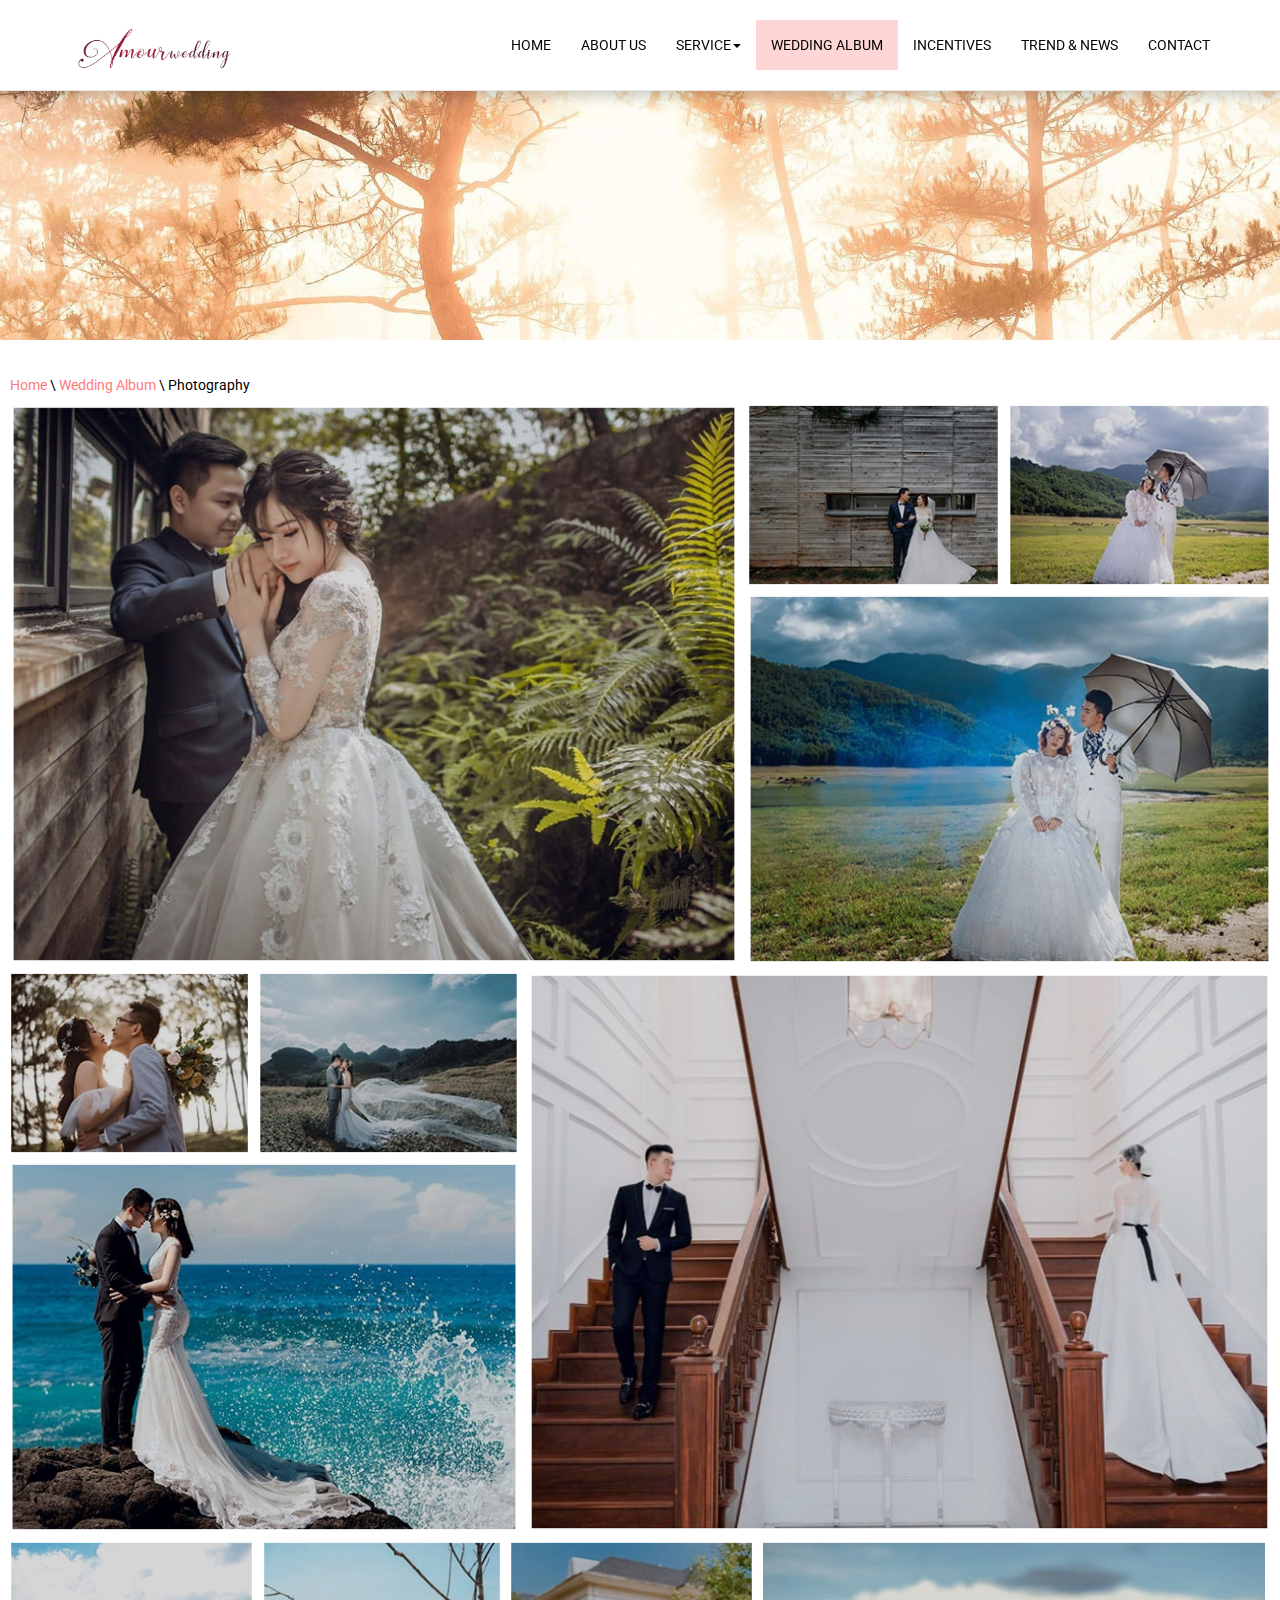
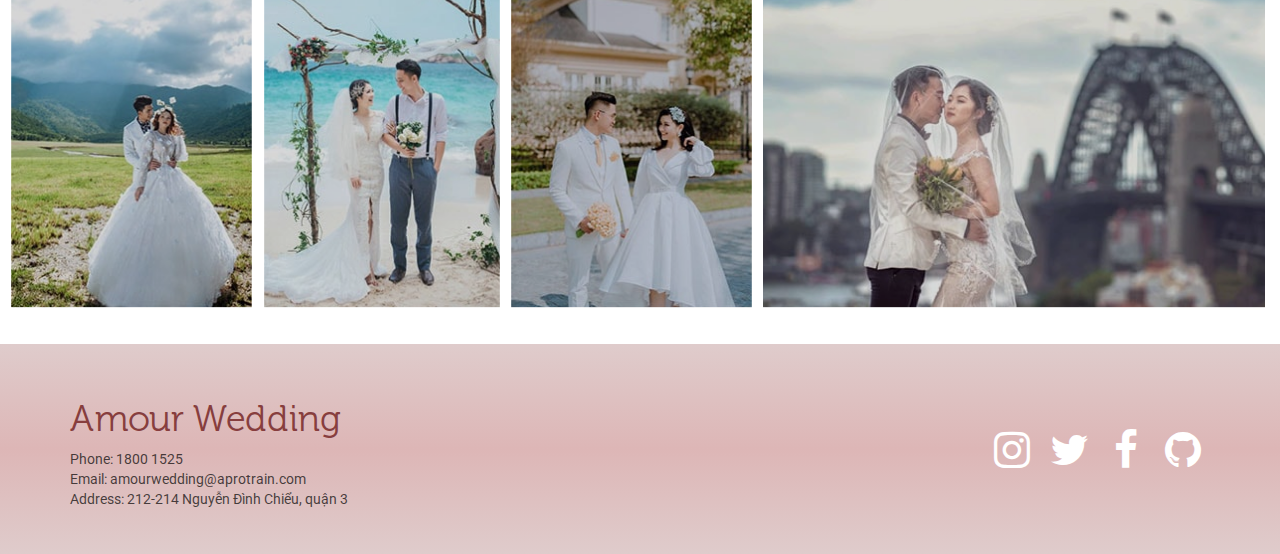
<file: pages/photography.html>
<!DOCTYPE html>
<html lang="en">
    
    <head>
        <meta charset="utf-8">
        <meta name="viewport" content="width=device-width, initial-scale=1">
		<title>Amour Wedding - Photography</title>      
		<script type="text/javascript" src="../js/jquery.min.js"></script>
        <script type="text/javascript" src="../js/bootstrap.min.js"></script>
        <script type="text/javascript" src="../js/jquery.easing.min.js"></script>
        <script type="text/javascript" src="../js/scrolling-nav.js"></script>
        <script type="text/javascript" src="../js/snowstorm.js"></script>
        
        <script type="text/javascript" src="../js/lightbox-plus-jquery.min.js"></script>
        <link href="../css/lightbox.min.css" rel="stylesheet" type="text/css">
        
        <link rel='shortcut icon' href='../images/favicon.ico' type='image/x-icon'>
        
        <link href="../css/style.css" rel="stylesheet" type="text/css">
        <link rel="stylesheet" href="https://cdnjs.cloudflare.com/ajax/libs/font-awesome/4.7.0/css/font-awesome.min.css">
        <link rel="stylesheet" href="https://fonts.googleapis.com/css?family=Roboto|Roboto+Condensed">
        
        <script src="../js/wow.min.js"></script>        
        <script>
            new WOW().init();
        </script>
        
        <!-- Smooth scrolling JavaScript -->
        <script type="text/javascript">
            jssor_1_slider_init();
        </script>
        <script src="../js/jquery.easeScroll.js"></script>
        <script>
            $("html").easeScroll();
        </script>
        
    </head>
    
    <body>
        <div class="navbar navbar-default navbar-fixed-top">
            <div class="container">
                <div class="navbar-header">
                    <button type="button" class="navbar-toggle" data-toggle="collapse" data-target="#navbar-ex-collapse">
                        <span class="sr-only">Toggle navigation</span>
                        <span class="icon-bar"></span>
                        <span class="icon-bar"></span>
                        <span class="icon-bar"></span>
                    </button>
                    <a class="navbar-brand" href="../pages/home.html"><img src="..\images\logo.png" width="171" height="48"></a>
                </div>
                <div class="collapse navbar-collapse" id="navbar-ex-collapse">
                    <ul class="nav navbar-nav navbar-right">
                        <li>
                            <a class="page-scroll" href="../pages/home.html">HOME</a>
                        </li>
                        <li>
                            <a href="../pages/about-us.html">ABOUT US</a>
                        </li>
                        <li class="dropdown">
                            <a id="dichvu" class="dropdown-toggle" data-toggle="dropdown" role="button"
                            aria-expanded="false">SERVICE<span class="caret"></span></a>
                            <ul class="dropdown-menu dropdown-menu-left" role="menu">
                                <li>
                                    <a class="page-scroll" href="home.html#register">REGISTER SERVICE</a>
                                </li>
                                <li>
                                    <a class="page-scroll" href="home.html#photography">PHOTOGRAPHY</a>
                                </li>
                                <li>
                                    <a class="page-scroll" href="home.html#wedding-dress">WEDDING DRESS</a>
                                </li>
                                <li>
                                    <a class="page-scroll" href="home.html#bride-makeup">BRIDE MAKEUP</a>
                                </li>
                                <li>
                                    <a class="page-scroll" href="home.html#wedding-package">WEDDING PACKAGE</a>
                                </li>
                                <li>
                                    <a class="page-scroll" href="home.html#decorate-wedding">DECORATE WEDDING</a>
                                </li>
                                <li>
                                    <a class="page-scroll" id="last-sub" href="home.html#wedding-invitation">WEDDING INVITATION</a>
                                </li>
                            </ul>
                        </li>
                        <li class="active">
                            <a href="../pages/album.html">WEDDING ALBUM</a>
                        </li>
                        <li>
                            <a href="../pages/incentives.html">INCENTIVES</a>
                        </li>
                        <li>
							<a href="../pages/trend-news.html">TREND & NEWS</a>
						</li>
                        <li>
                            <a href="../pages/contact.html">CONTACT</a>
                        </li>
                    </ul>
                </div>
            </div>
        </div>
        <div class="section" id="index" style="height: 90px; background: url(../images/home/banner/main-background.jpg) center no-repeat; background-size: cover; background-attachment: fixed">
            <div class="container"></div>
        </div>
        <div class="section about-us-banner">
		</div>
      	
		<div class="section photography-section">
			<div class="container-fluid">
				<div class="row">
					<p style="margin-left: 20px"><a style="color: #FF7A7C" href="home.html">Home</a> \ <a style="color: #FF7A7C" href="album.html">Wedding Album</a> \ Photography</p>
					<div class="col-md-7">
						<div class="container-fluid" style="overflow: hidden">
							<a class="album-img" data-lightbox="mygallery" title="Da Lat 2018" href="../images/album/Original/photography/dong1.jpg">
								<div class="photography-01"></div>
							</a>
						</div>
					</div>
					<div class="col-md-5 photography-right" style="overflow: hidden">
						<div class="container-fluid">
							<div class="row">
								<div class="col-md-6 anh-nho1" style="overflow: hidden">
									<a class="album-img" data-lightbox="mygallery" title="Da Lat 2018" href="../images/album/Original/photography/dong1-3.jpg">
										<div class="photography-02"></div>
									</a>
								</div>
								<div class="col-md-6 anh-nho2" style="overflow: hidden">
									<a class="album-img" data-lightbox="mygallery" title="Ta Xua 2017" href="../images/album/Original/photography/dong1-4.jpg">
										<div class="photography-03"></div>
									</a>
								</div>
								<div class="col-md-12" style="overflow: hidden">
									<a class="album-img" data-lightbox="mygallery" title="Ta Xua Ban 2017" href="../images/album/Original/photography/dong1-2.jpg">
										<div class="photography-04"></div>
									</a>
								</div>
							</div>
						</div>
					</div>
					<div class="col-md-5 photography-left" style="padding-left: 15px; padding-top: 10px; overflow: hidden">
						<div class="container-fluid">
							<div class="row">
								<div class="col-md-6 anh-nho3" style="padding-right: 10px; overflow: hidden">
									<a class="album-img" data-lightbox="mygallery" title="Dai Lai 2017" href="../images/album/Original/photography/dong2-1.jpg">
										<div class="photography-05"></div>
									</a>
								</div>
								<div class="col-md-6 anh-nho4" style="padding-left: 0; overflow: hidden">
									<a class="album-img" data-lightbox="mygallery" title="Dai Lai 2017" href="../images/album/Original/photography/dong2-2.jpg">
										<div class="photography-06"></div>
									</a>
								</div>
								<div class="col-md-12" style="overflow: hidden">
									<a class="album-img" data-lightbox="mygallery" title="Nha Trang Beach" href="../images/album/Original/photography/dong2-3.jpg">
										<div class="photography-07"></div>
									</a>
								</div>
							</div>
						</div>
					</div>
					<div class="col-md-7" style="padding-top: 10px; padding-left: 0; overflow: hidden">
						<div class="container-fluid" style="padding-left: 0px; padding-right: 10px">
							<a class="album-img" data-lightbox="mygallery" title="Amour Studio" href="../images/album/Original/photography/dong2-4.jpg">
								<div class="photography-08"></div>
							</a>
						</div>
					</div>
					
					<div class="col-md-7" style="padding-top: 10px">
						<div class="container-fluid" style="padding-left: 20px">
							<div class="row">
								<div class="col-md-4" style="padding-right: 5px; padding-left: 0; overflow: hidden">
									<a class="album-img" data-lightbox="mygallery" title="Ta Xua Ban" href="../images/album/Original/photography/dong3-2.jpg">
										<div class="photography-09"></div>
									</a>
								</div>
								<div class="col-md-4" style="padding-right: 5px; padding-left: 5px; overflow: hidden">
									<a class="album-img" data-lightbox="mygallery" title="Da Nang Beach" href="../images/album/Original/photography/dong3-3.jpg">
										<div class="photography-10"></div>
									</a>
								</div>
								<div class="col-md-4" style="padding-right: 0px; padding-left: 5px; overflow: hidden">
									<a class="album-img" data-lightbox="mygallery" title="Da Nang Beach" href="../images/album/Original/photography/dong3-4.jpg">
										<div class="photography-11"></div>
									</a>
								</div>
							</div>
						</div>
					</div>
					<div class="col-md-5" style="padding-top: 10px; padding-left: 20px">
						<div class="container-fluid" style="padding-right: 10px; overflow: hidden">
							<div class="row">
								<a class="album-img" data-lightbox="mygallery" title="Binh Loi Bridge" href="../images/album/Original/photography/dong3.jpg">
									<div class="photography-12"></div>
								</a>
							</div>
						</div>
					</div>
				</div>
			</div>
		</div>
        
        
        <footer class="section ">
            <div class="container ">
                <div class="row ">
                    <div class="col-sm-6 ">
                        <h1>Amour Wedding</h1>
                        <p>Phone: 1800 1525<br>
						Email: amourwedding@aprotrain.com<br>
                   		Address: 212-214 Nguyễn Đình Chiểu, quận 3</p>
                    </div>
                    <div class="col-sm-6 ">
                        <p class="text-info text-right ">
                            <br>
                            <br>
                        </p>
                        <div class="row ">
                            <div class="col-md-12 hidden-lg hidden-md hidden-sm text-left ">
                                <a href="# "><i class="fa fa-3x fa-fw fa-instagram text-inverse "></i></a>
                                <a href="# "><i class="fa fa-3x fa-fw fa-twitter text-inverse "></i></a>
                                <a href="# "><i class="fa fa-3x fa-fw fa-facebook text-inverse "></i></a>
                                <a href="# "><i class="fa fa-3x fa-fw fa-github text-inverse "></i></a>
                            </div>
                        </div>
                        <div class="row ">
                            <div class="col-md-12 hidden-xs text-right ">
                                <a href="# "><i class="fa fa-3x fa-fw fa-instagram text-inverse "></i></a>
                                <a href="# "><i class="fa fa-3x fa-fw fa-twitter text-inverse "></i></a>
                                <a href="# "><i class="fa fa-3x fa-fw fa-facebook text-inverse "></i></a>
                                <a href="# "><i class="fa fa-3x fa-fw fa-github text-inverse "></i></a>
                            </div>
                        </div>
                    </div>
                </div>
            </div>
        </footer>
        <button onclick="topFunction()" id="scroll">
            <img class="img-responsive" src="../images/scroll-to-top.gif">
        </button>
        <script>
            $(document).ready(function(){ 
				$(window).scroll(function(){ 
				if ($(this).scrollTop() > 100) { 
				$('#scroll').fadeIn(); 
				} else { 
				$('#scroll').fadeOut(); 
				} 
				}); 
				$('#scroll').click(function(){ 
				$("html, body").animate({ scrollTop: 0 }, 1000); 
				return false; 
				}); 
            });
        </script>
        <script language=javascript>
			function recursiveAnimateTitle(string) {
			  let firstLetter = string[0];
			  let title = document.querySelector('title');
			  title.innerHTML += firstLetter;
			  if (string.length > 1) {
				setTimeout(function() {
				  recursiveAnimateTitle(string.substring(1));
				}, 180);
			  }
			}

			function animateTitle(string) {
			  document.querySelector('title').innerHTML = "               ";
			  recursiveAnimateTitle(string);
			}

			animateTitle('Amour Wedding - Photography');
		</script>
    </body>

</html>
</file>
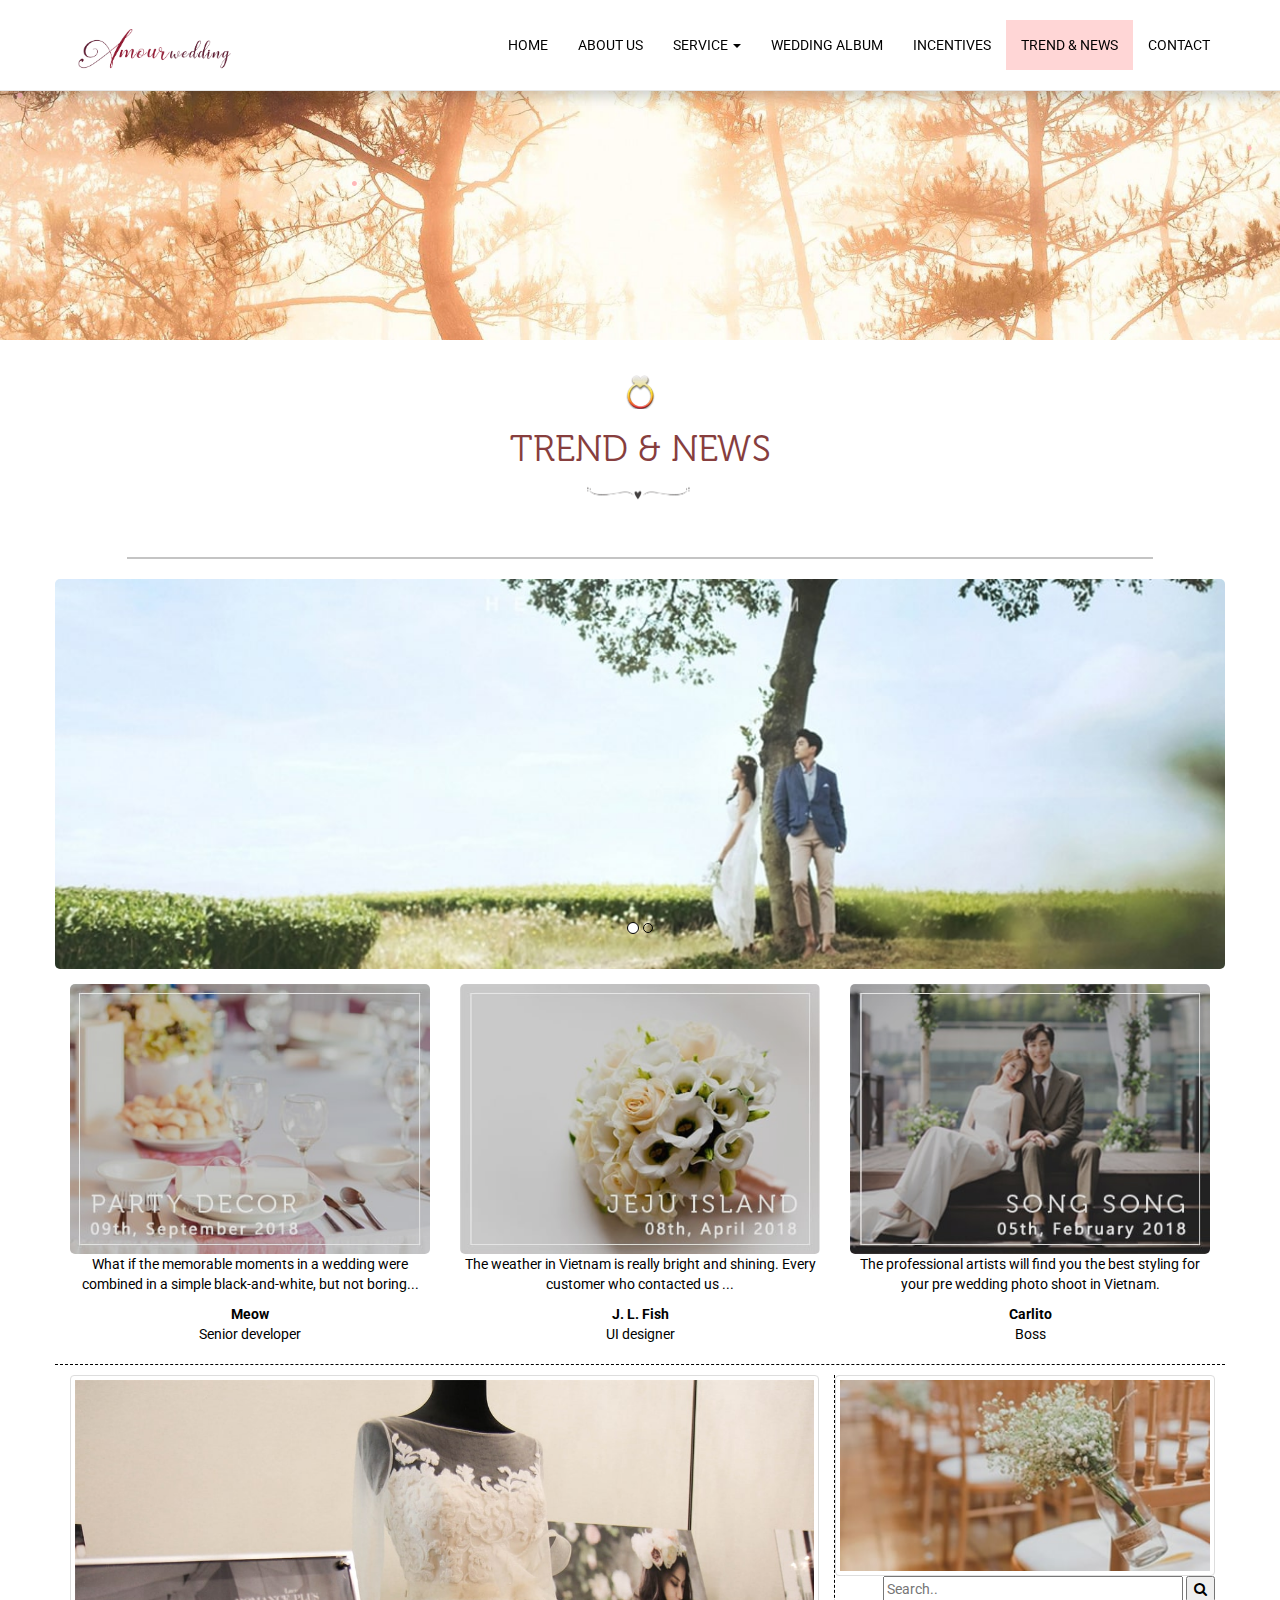
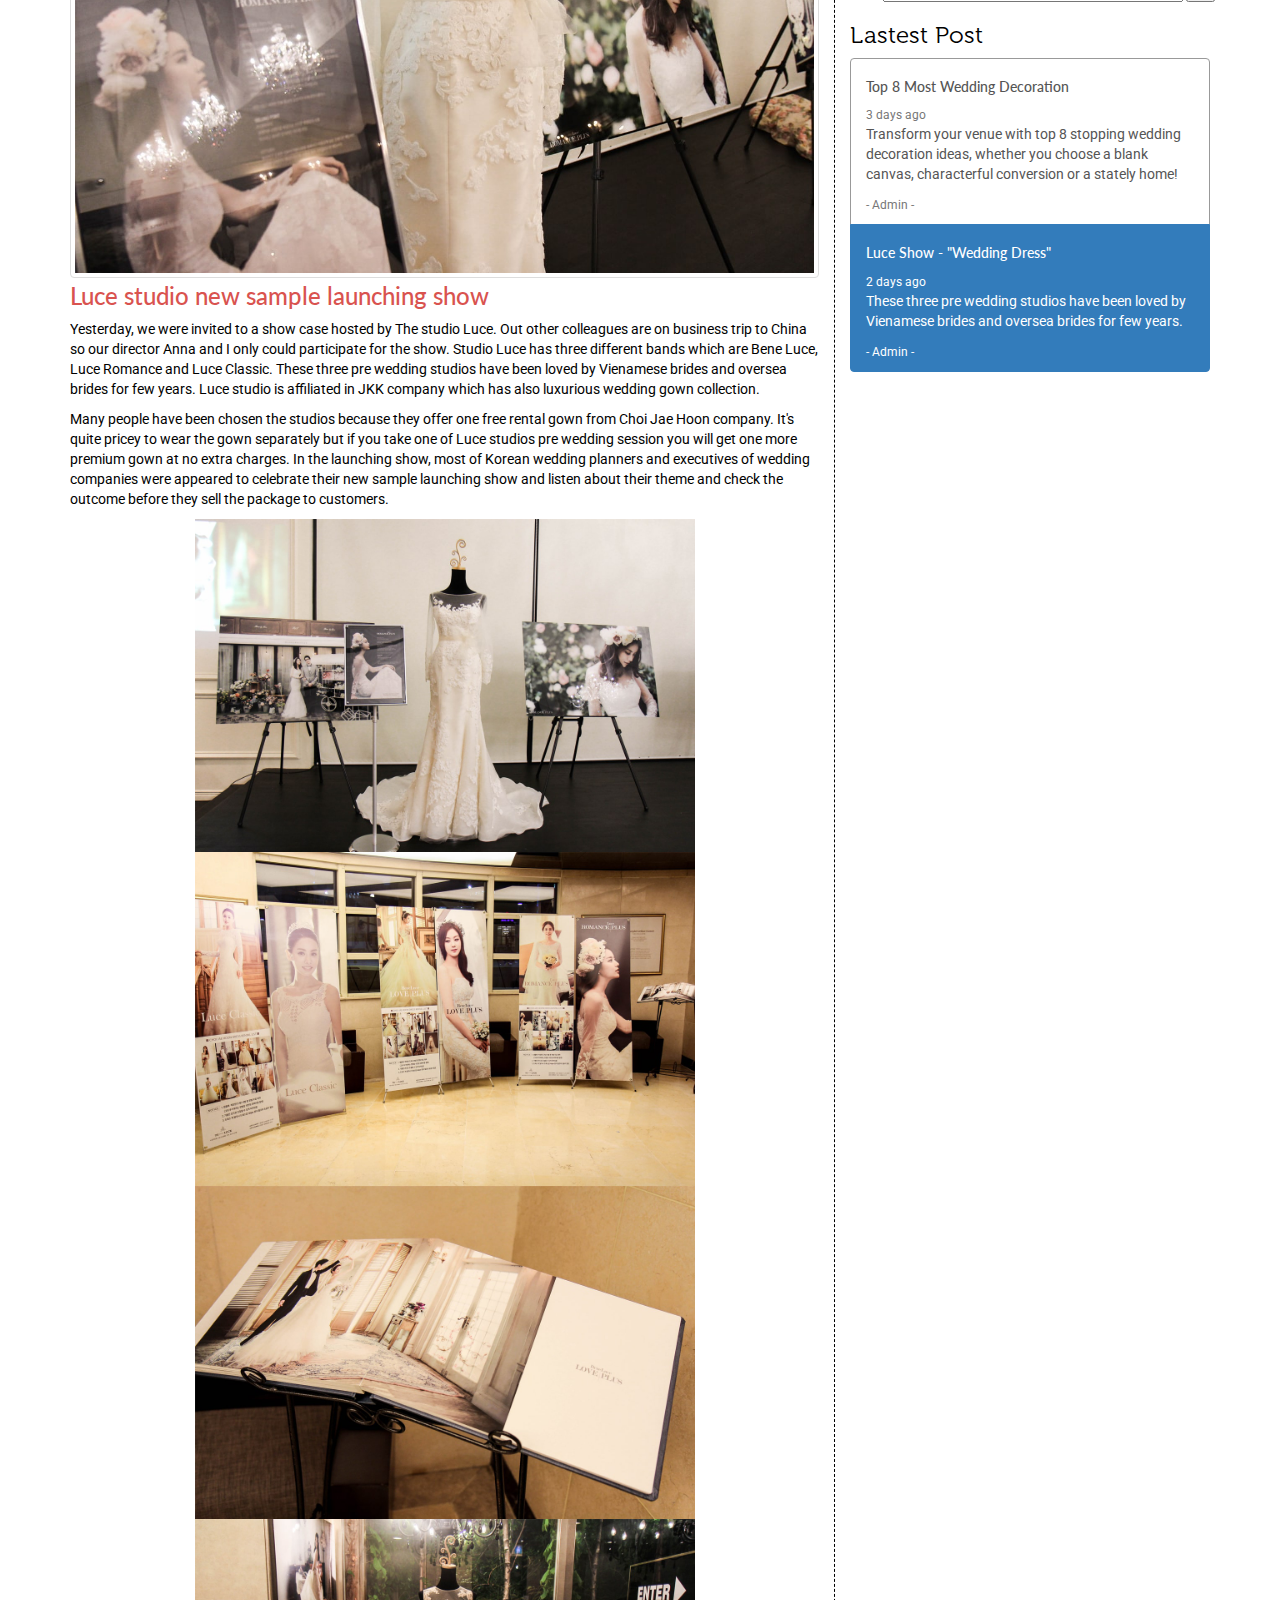
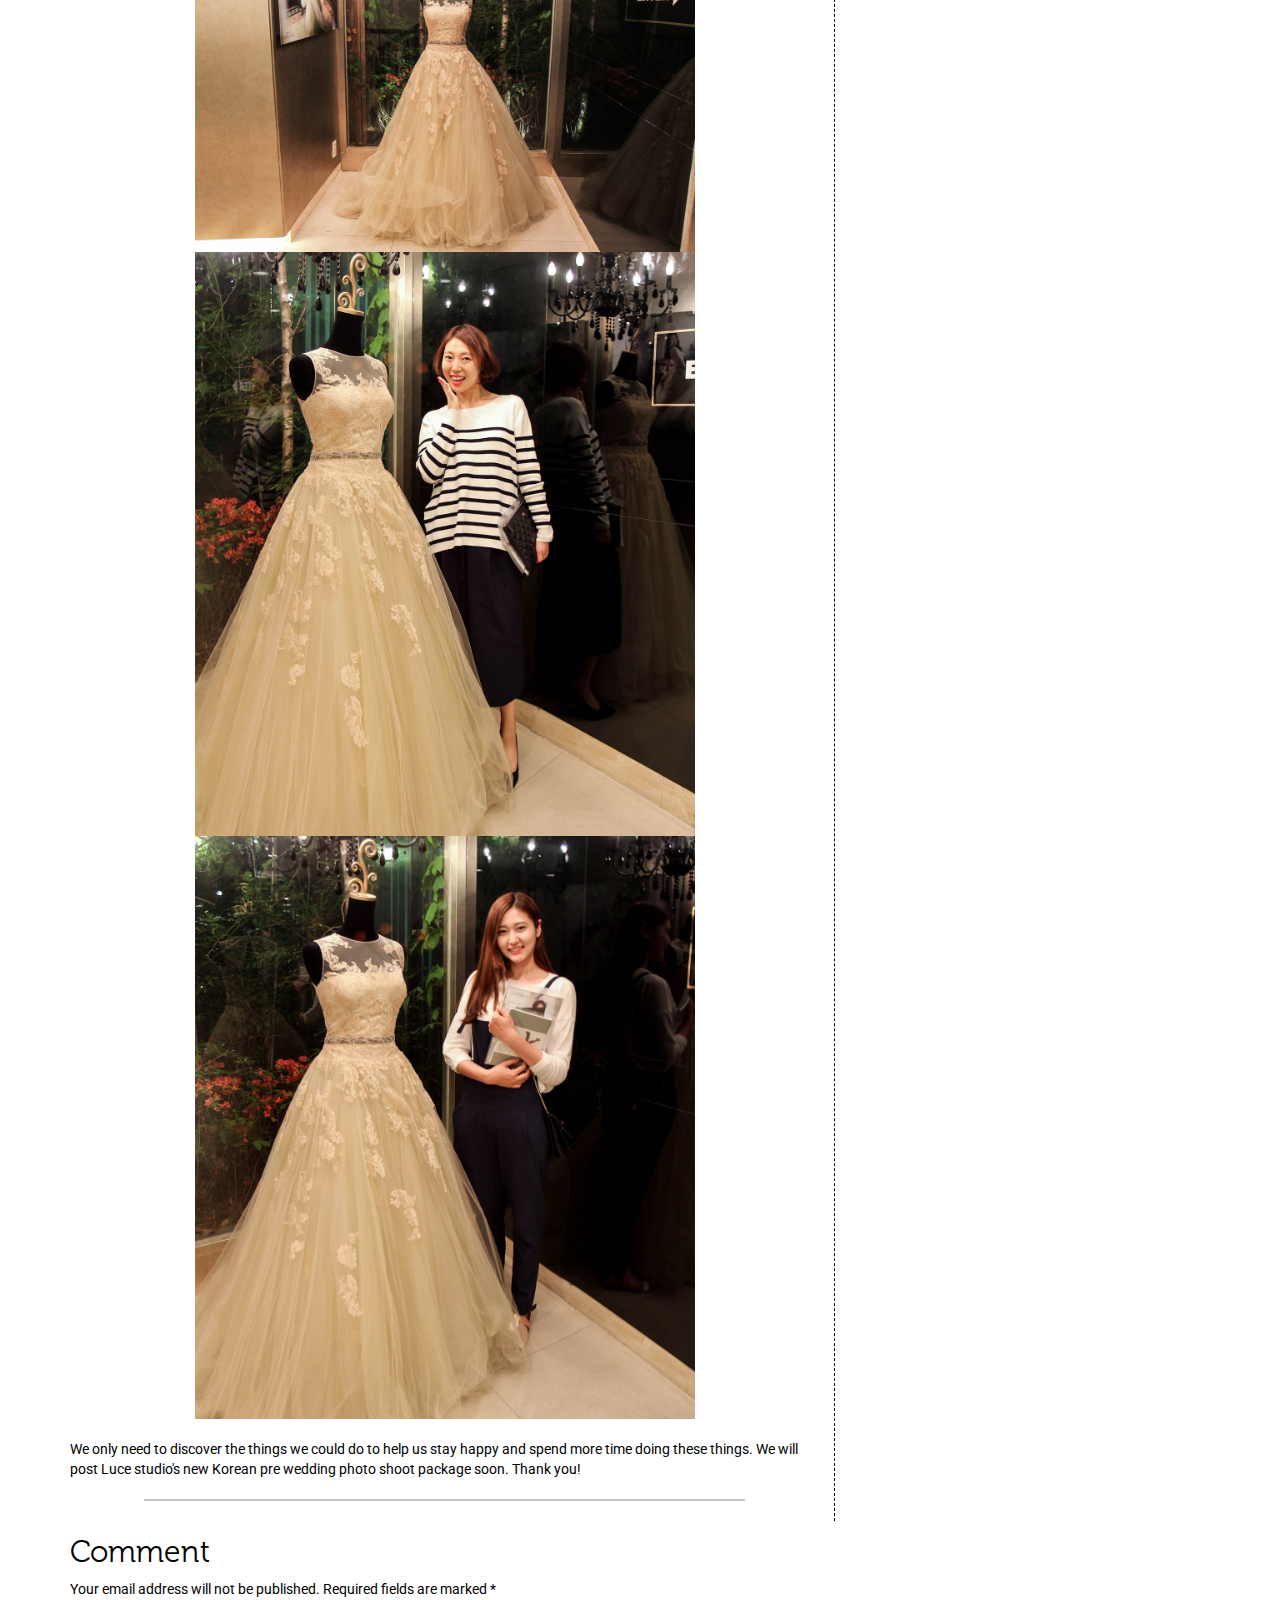
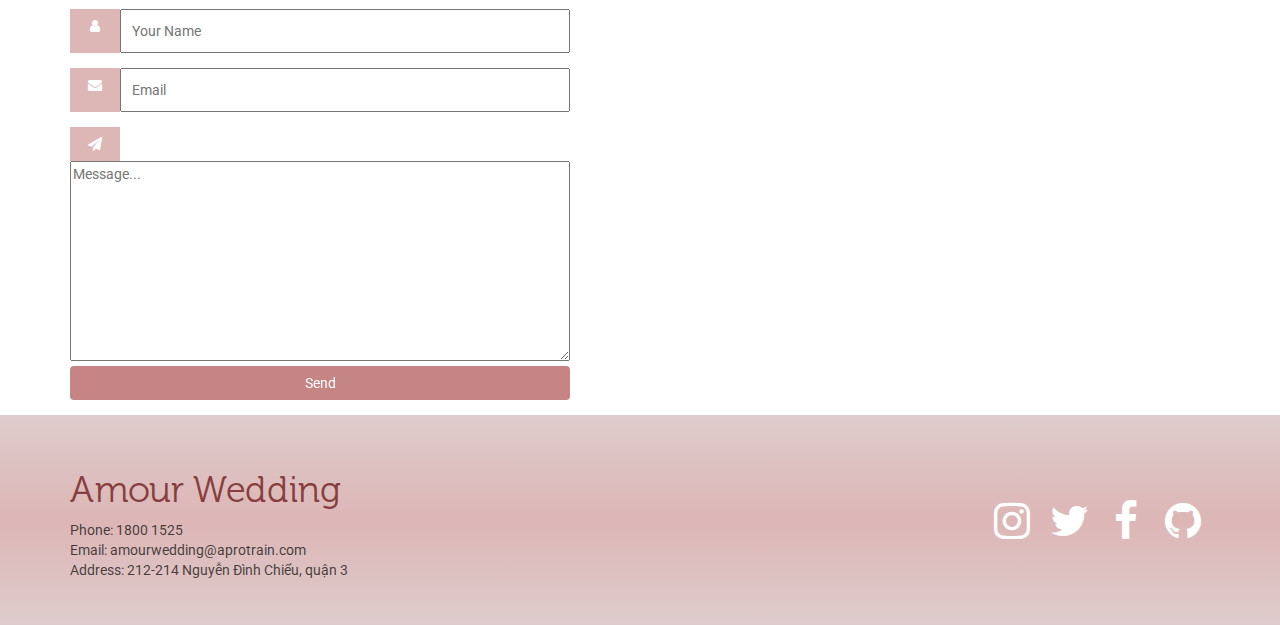
<file: pages/trend-news-2.html>
<!DOCTYPE html>
<html>

<head>
  <meta charset="utf-8">
  <meta name="viewport" content="width=device-width, initial-scale=1">
  <title>Amour Wedding - Incentives</title>
  <script type="text/javascript" src="../js/jquery.min.js"></script>
  <script type="text/javascript" src="../js/bootstrap.min.js"></script>
  <script type="text/javascript" src="../js/jquery.easing.min.js"></script>
  <script type="text/javascript" src="../js/scrolling-nav.js"></script>
  <script type="text/javascript" src="../js/snowstorm.js"></script>
  <link rel="shortcut icon" href="../images/favicon.ico" type="image/x-icon">
  <link rel="stylesheet" type="text/css" href="../css/trend-news.css">
  <link href="../css/style.css" rel="stylesheet" type="text/css">
  <link rel="stylesheet" href="https://cdnjs.cloudflare.com/ajax/libs/font-awesome/4.7.0/css/font-awesome.min.css">
  <link rel="stylesheet" href="https://fonts.googleapis.com/css?family=Roboto|Roboto+Condensed">
  <script src="../js/wow.min.js"></script>
  <script>
    new WOW().init();
  </script>
  <!-- Smooth scrolling JavaScript -->
  <script type="text/javascript">
    jssor_1_slider_init();
  </script>
  <script src="../js/jquery.easeScroll.js"></script>
  <script>
    $("html").easeScroll();
  </script>
</head>

<body>
  <div class="navbar navbar-default navbar-fixed-top">
    <div class="container">
      <div class="navbar-header">
        <button type="button" class="navbar-toggle" data-toggle="collapse" data-target="#navbar-ex-collapse">
          <span class="sr-only">Toggle navigation</span>
          <span class="icon-bar"></span>
          <span class="icon-bar"></span>
          <span class="icon-bar"></span>
        </button>
        <a class="navbar-brand" href="../pages/home.html">
          <img src="..\images\logo.png" width="171" height="48"> </a>
      </div>
      <div class="collapse navbar-collapse" id="navbar-ex-collapse">
        <ul class="nav navbar-nav navbar-right">
          <li>
            <a class="page-scroll" href="../pages/home.html">HOME</a>
          </li>
          <li>
            <a href="../pages/about-us.html">ABOUT US</a>
          </li>
          <li class="dropdown">
            <a id="dichvu" class="dropdown-toggle" data-toggle="dropdown" role="button" aria-expanded="false">SERVICE
              <span class="caret"></span>
            </a>
            <ul class="dropdown-menu dropdown-menu-left" role="menu">
              <li>
                <a class="page-scroll" href="home.html#register">REGISTER SERVICE</a>
              </li>
              <li>
                <a class="page-scroll" href="home.html#photography">PHOTOGRAPHY</a>
              </li>
              <li>
                <a class="page-scroll" href="home.html#wedding-dress">WEDDING DRESS</a>
              </li>
              <li>
                <a class="page-scroll" href="home.html#bride-makeup">BRIDE MAKEUP</a>
              </li>
              <li>
                <a class="page-scroll" href="home.html#wedding-package">WEDDING PACKAGE</a>
              </li>
              <li>
                <a class="page-scroll" href="home.html#decorate-wedding">DECORATE WEDDING</a>
              </li>
              <li>
                <a class="page-scroll" id="last-sub" href="home.html#wedding-invitation">WEDDING INVITATION</a>
              </li>
            </ul>
          </li>
          <li>
            <a href="../pages/album.html">WEDDING ALBUM</a>
          </li>
          <li>
            <a href="../pages/incentives.html">INCENTIVES</a>
          </li>
          <li class="active">
            <a href="../pages/trend-news.html">TREND &amp; NEWS</a>
          </li>
          <li>
            <a href="../pages/contact.html">CONTACT</a>
          </li>
        </ul>
      </div>
    </div>
  </div>
  <div class="section" id="index" style="height: 90px; background: url(../images/home/banner/main-background.jpg) center no-repeat; background-size: cover; background-attachment: fixed">
    <div class="container"></div>
  </div>
  <div class="section about-us-banner"> </div>
  <div class="section content">
    <div class="container-fluid">
      <div class="row">
        <div class="col-md-12">
          <center>
            <img name="icon" src="../images/home/button/button01.png" usemap="#icon"> </center>
          <map name="icon">
            <area shape="circle" coords="16,21,10" onmouseout="icon.src='../images/home/button/button01.png'" onmouseover="icon.src='../images/home/button/button02.png'"> </map>
          <h1>TREND &amp; NEWS</h1>
          <center>
            <img src="../images/vector.gif" alt="Love Story Image" width="120"> </center>
        </div>
      </div>
    </div>
  </div>
  <hr style="border: 0.25px solid #C4C4C4; width: 80%; margin-left: auto; margin-right: auto">
  <div class="p-5 text-center bg-secondary text-white">
    <div class="container">
      <div class="row" style="margin-bottom: 15px">
        <div class="col-12">
          <div id="carouselArchitecture" class="carousel slide" data-ride="carousel">
            <ol class="carousel-indicators">
              <li data-target="#carouselArchitecture" data-slide-to="0" class="active">
                <i></i>
              </li>
              <li data-target="#carouselArchitecture" data-slide-to="1">
                <i></i>
              </li>
            </ol>
            <div class="carousel-inner" role="listbox">
              <div class="item active">
			  <a><img class="d-block img-fluid" src="../images/trendandnew/slider01.jpg" data-holder-rendered="true" style="border-radius: 5px"></a> </div>
              <div class="item">
			  <a><img class="d-block img-fluid" src="../images/trendandnew/slider02.jpg" data-holder-rendered="true" style="border-radius: 5px"></a> </div>
            </div>
          </div>
        </div>
      </div>
    </div>
  </div>
  <div class="py-5 text-center bg-light">
    <div class="container">
      <div class="row">
       	<a style="color: black" class="trend01">
        <div class="col-md-4 p-4">
		<center><img class="img-fluid d-block mx-auto rounded img-responsive trend-img01" src="../images/trendandnew/decor.jpg" style="border-radius: 5px"></center>
          <p class="my-4">What if the memorable moments in a wedding were combined in a simple black-and-white, but not boring...</p>
          <p>
            <b>Meow</b>
            <br>Senior developer</p>
        </div>
		</a>
       	<a style="color: black" class="trend02">
        <div class="col-md-4 p-4">
		<center><img class="d-block rounded-circle mx-auto img-responsive img-fluid trend-img02" src="../images/trendandnew/jeju.jpg" style="border-radius: 5px"></center>
          <p class="my-4">The weather in Vietnam is really bright and shining. Every customer who contacted us ...</p>
          <p>
            <b>J. L. Fish</b>
            <br>UI designer</p>
        </div>
		</a>
       	<a  style="color: black" class="trend03">
        <div class="col-md-4 p-4">
		<center><img class="img-fluid d-block rounded-circle mx-auto img-responsive trend-img03" src="../images/trendandnew/songsong.jpg" style="border-radius: 5px"></center>
          <p class="my-4">The professional artists will find you the best styling for your pre wedding photo shoot in Vietnam.</p>
          <p>
            <b>Carlito</b>
            <br>Boss</p>
        </div>
		</a>
      </div>
    </div>
  </div>
  <div class="py-5" id="trend-news-content">
    <div class="container" style="border-top: 1px dashed; margin-top: 10px; padding-top: 10px">
      <div class="row">
        <div class="col-md-8" style="border-right: 1px dashed">
          <div class="row">
            <div class="col-md-12">
              <img class="img-fluid d-block mb-4 w-100 img-thumbnail" src="../images/news/vaycuoi/vay.jpg"> 
            </div>
            <div class="col-md-12">
              <h3 class="text-danger pt-3" style="margin-top:5px">Luce studio new sample launching show</h3>
              <p>Yesterday, we were invited to a show case hosted by The studio Luce. Out other colleagues are on business trip to China so our director Anna and I only could participate for the show. Studio Luce has three different bands which are Bene Luce, Luce Romance and Luce Classic. These three pre wedding studios have been loved by Vienamese brides and oversea brides for few years. Luce studio is affiliated in JKK company which has also luxurious wedding gown collection.</p>
		    <p>Many people have been chosen the studios because they offer one free rental gown from Choi Jae Hoon company. It's quite pricey to wear the gown separately but if you take one of Luce studios pre wedding session you will get one more premium gown at no extra charges. In the launching show, most of Korean wedding planners and executives of wedding companies were appeared to celebrate their new sample launching show and listen about their theme and check the outcome before they sell the package to customers.</p>
        	  
       	  	<center><img src="../images/news/vaycuoi/vay2.jpg" width="500" class="img-responsive"></center>
       	  	<center><img src="../images/news/vaycuoi/vay3.jpg" width="500" class="img-responsive"></center>
       	  	<center><img src="../images/news/vaycuoi/vay4.jpg" width="500" class="img-responsive"></center>
       	  	<center><img src="../images/news/vaycuoi/vay5.jpg" width="500" class="img-responsive"></center>	
       	  	<center><img src="../images/news/vaycuoi/vay6.jpg" width="500" class="img-responsive"></center>
       	  	<center><img src="../images/news/vaycuoi/vay7.jpg" width="500" class="img-responsive"></center>
        	  <br>
         	  <p>We only need to discover the things we could do to help us stay happy and spend more time doing these things. We will post Luce studio's new Korean pre wedding photo shoot package soon. Thank you!</p>
          	  	  
       	    <hr style="border: 0.25px solid #C4C4C4; width: 80%; margin-left: auto; margin-right: auto">
			</div>
          </div>
        </div>
      <div class="col-md-4">
          <div class="row" style="margin-bottom: 10px; padding-right: 10px">
           	<img src="../images/news/decorthum.jpg" class="img-thumbnail">
            <div class="search-container" style="margin: auto">
              <form action="/action_page.php">
                <input type="text" placeholder="Search.." name="search" style="width: 300px">
                <button type="submit">
                  <i class="fa fa-search"></i>
                </button>
              </form>
            </div>
            
      </div>
		  <h3 style="font-family: 'Museo'">Lastest Post</h3>
          <div class="list-group">
           	<a href="trend-news.html#trend-news-content" class="list-group-item list-group-item-action flex-column align-items-start">
              <div class="d-flex w-100 justify-content-between">
                <h5 class="mb-1">Top 8 Most Wedding Decoration</h5>
                <small class="text-muted">3 days ago</small>
              </div>
              <p class="mb-1">Transform your venue with top 8 stopping wedding decoration ideas, whether you choose a blank canvas, characterful conversion or a stately home!</p>
              <small class="text-muted">- Admin -</small>
            </a>
            <a class="list-group-item list-group-item-action flex-column align-items-start active">
              <div class="d-flex w-100 justify-content-between">
                <h5 class="mb-1">Luce Show - "Wedding Dress"</h5>
                <small>2 days ago</small>
              </div>
              <p class="mb-1">These three pre wedding studios have been loved by Vienamese brides and oversea brides for few years. </p>
              <small>- Admin -</small>
            </a>            
          </div>
        </div>
		<div class="col-md-7" style="margin-left: 15px; margin-bottom: 15px">
			<div class="row">
				<h2 style="font-family: 'Museo'; margin-top: 15px">Comment</h2>
			    <p>Your email address will not be published. Required fields are marked *</p>
				<div class="contact-form-content">
					<form action="/action_page.php " style="max-width:500px">
						<div class="input-container ">
							<i class="fa fa-user icon "></i>
							<input class="input-field " type="text" placeholder="Your Name " name="usrnm ">
						</div>
						<div class="input-container ">
							<i class="fa fa-envelope icon "></i>
							<input class="input-field " type="text" placeholder="Email " name="email ">
						</div>
						<i class="fa fa-send icon "></i>
						<textarea name="subject" placeholder="Message..." style="height:200px; width: 100%"></textarea>
						<button type="submit " class="btn ">Send</button>
					</form>
				</div>
			</div>
		</div>
      </div>
    </div>
  </div>
  <footer class="section ">
    <div class="container ">
      <div class="row ">
        <div class="col-sm-6 ">
          <h1>Amour Wedding</h1>
          <p>Phone: 1800 1525
            <br> Email: amourwedding@aprotrain.com
            <br> Address: 212-214 Nguyễn Đình Chiểu, quận 3</p>
        </div>
        <div class="col-sm-6 ">
          <p class="text-info text-right ">
            <br>
            <br> </p>
          <div class="row ">
            <div class="col-md-12 hidden-lg hidden-md hidden-sm text-left ">
              <a href="# ">
                <i class="fa fa-3x fa-fw fa-instagram text-inverse "></i>
              </a>
              <a href="# ">
                <i class="fa fa-3x fa-fw fa-twitter text-inverse "></i>
              </a>
              <a href="# ">
                <i class="fa fa-3x fa-fw fa-facebook text-inverse "></i>
              </a>
              <a href="# ">
                <i class="fa fa-3x fa-fw fa-github text-inverse "></i>
              </a>
            </div>
          </div>
          <div class="row ">
            <div class="col-md-12 hidden-xs text-right ">
              <a href="# ">
                <i class="fa fa-3x fa-fw fa-instagram text-inverse "></i>
              </a>
              <a href="# ">
                <i class="fa fa-3x fa-fw fa-twitter text-inverse "></i>
              </a>
              <a href="# ">
                <i class="fa fa-3x fa-fw fa-facebook text-inverse "></i>
              </a>
              <a href="# ">
                <i class="fa fa-3x fa-fw fa-github text-inverse "></i>
              </a>
            </div>
          </div>
        </div>
      </div>
    </div>
  </footer>
  <button onclick="topFunction()" id="scroll">
    <img class="img-responsive" src="../images/scroll-to-top.gif"> </button>
  <script>
    $(document).ready(function(){ 
				$(window).scroll(function(){ 
				if ($(this).scrollTop() > 100) { 
				$('#scroll').fadeIn(); 
				} else { 
				$('#scroll').fadeOut(); 
				} 
				}); 
				$('#scroll').click(function(){ 
				$("html, body").animate({ scrollTop: 0 }, 1000); 
				return false; 
				}); 
            });
  </script>
  <script language="javascript">
    function recursiveAnimateTitle(string) {
    			  let firstLetter = string[0];
    			  let title = document.querySelector('title');
    			  title.innerHTML += firstLetter;
    			  if (string.length > 1) {
    				setTimeout(function() {
    				  recursiveAnimateTitle(string.substring(1));
    				}, 180);
    			  }
    			}
    
    			function animateTitle(string) {
    			  document.querySelector('title').innerHTML = "               ";
    			  recursiveAnimateTitle(string);
    			}
    
    			animateTitle('Amour Wedding - Incentives');
  </script>
</body>

</html>
</file>
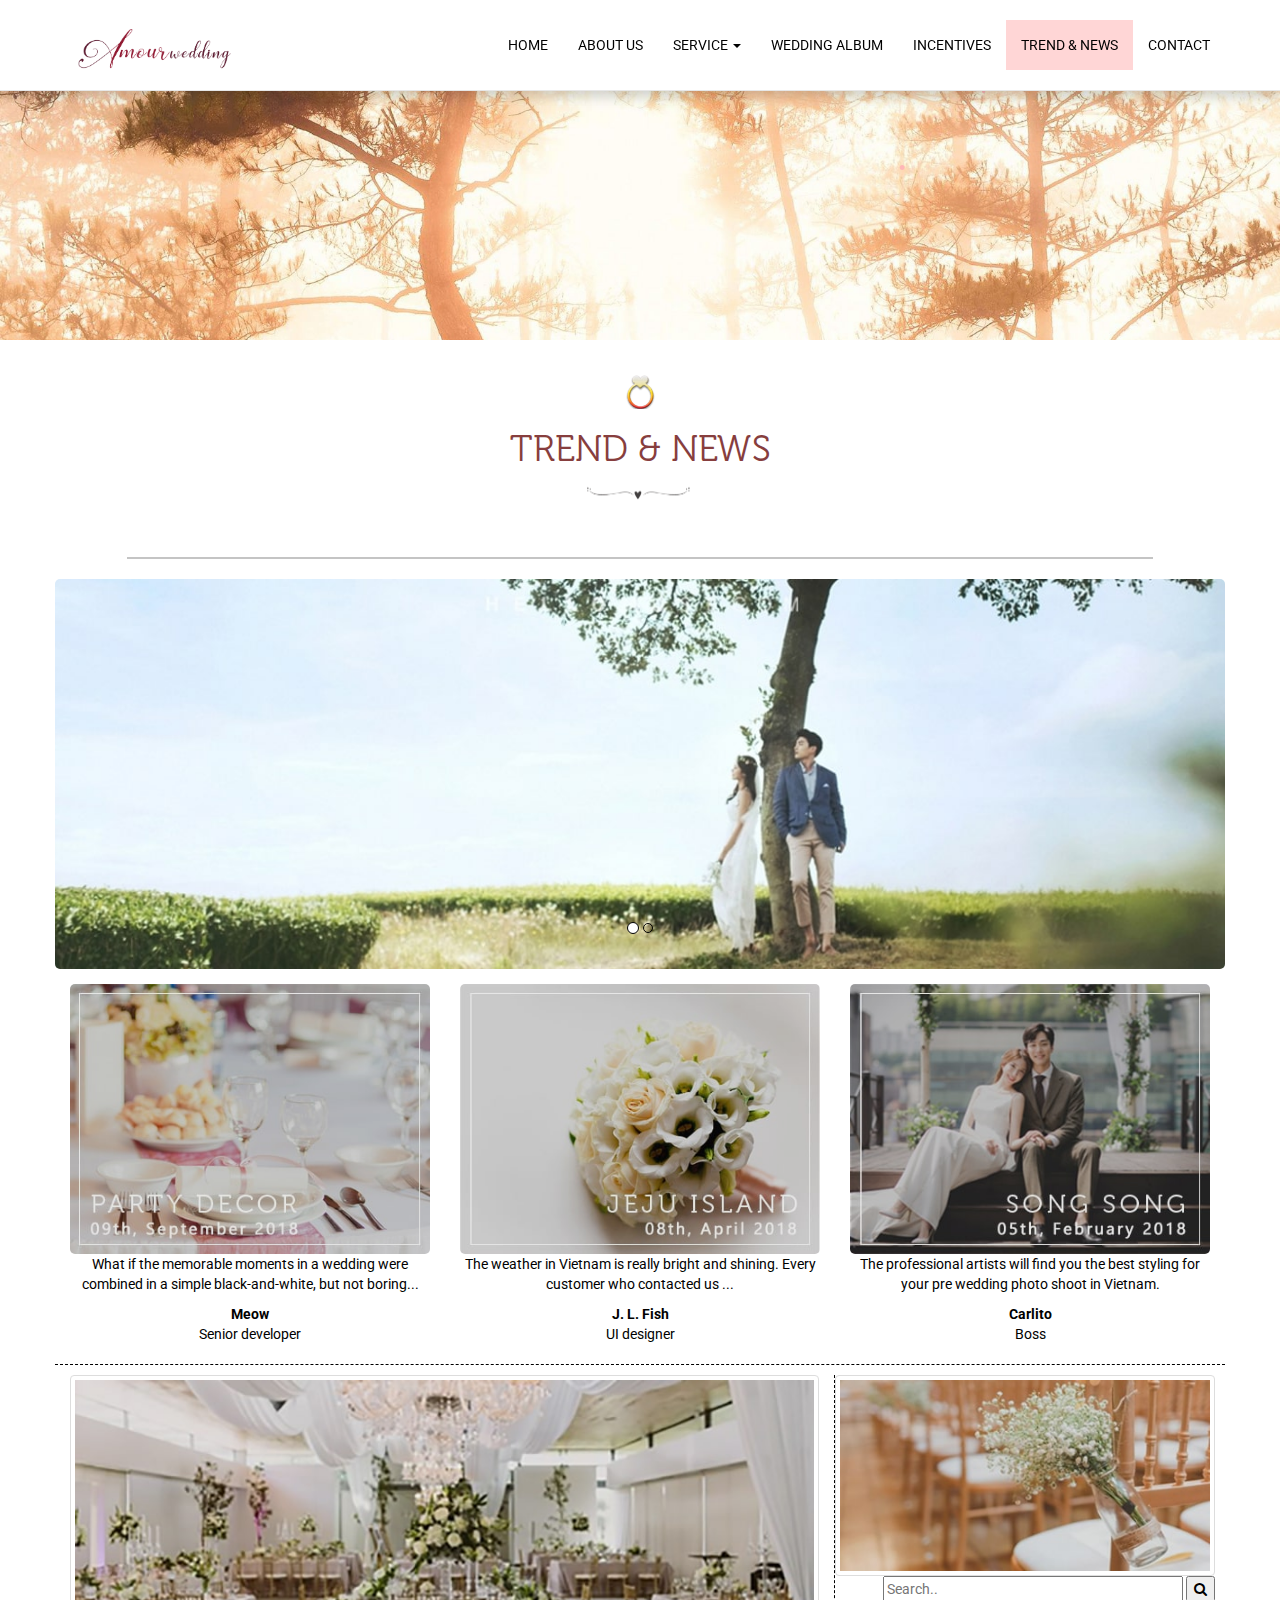
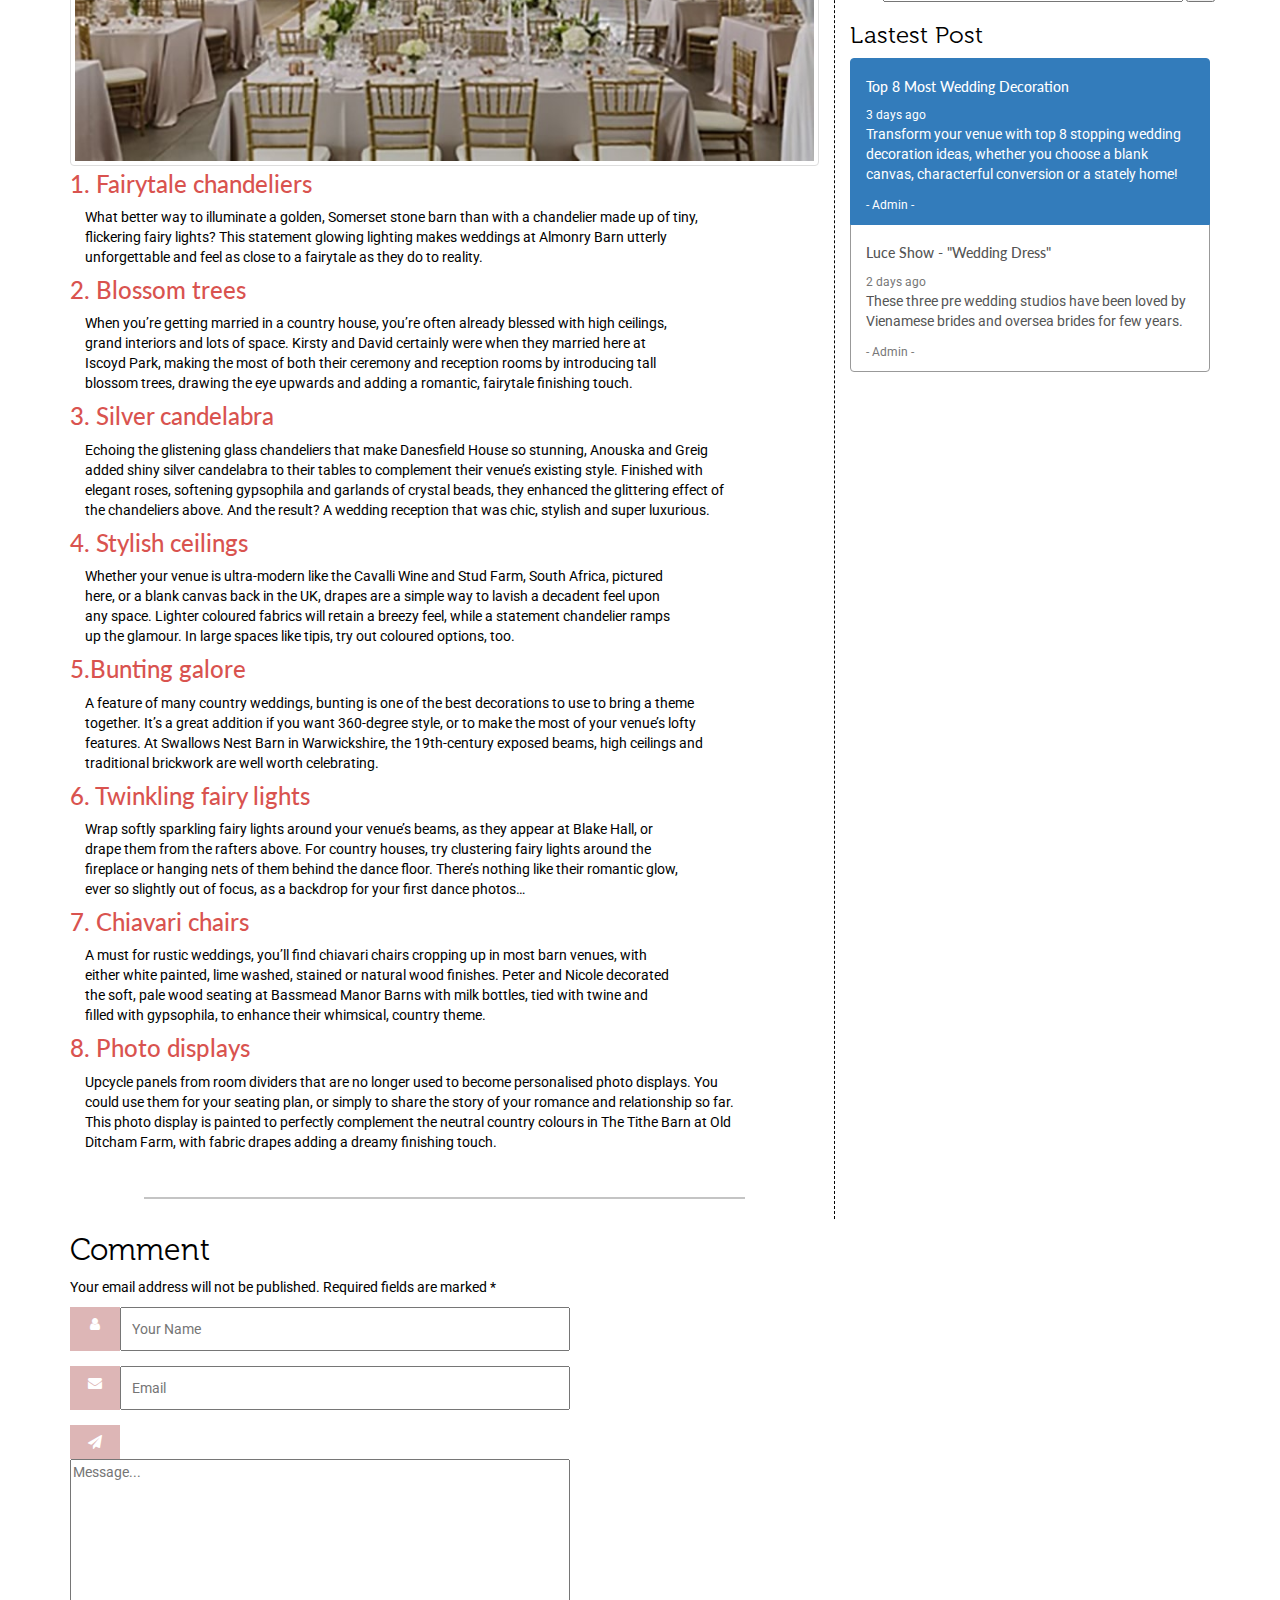
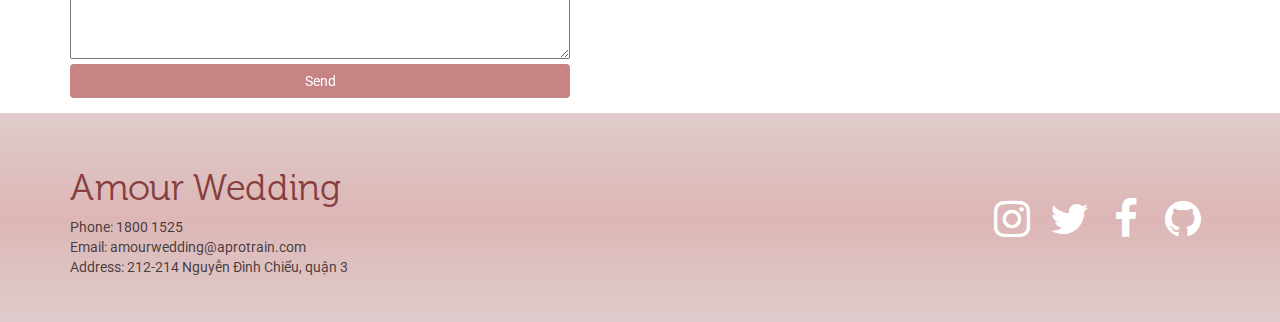
<file: pages/trend-news.html>
<!DOCTYPE html>
<html>

<head>
  <meta charset="utf-8">
  <meta name="viewport" content="width=device-width, initial-scale=1">
  <title>Amour Wedding - Incentives</title>
  <script type="text/javascript" src="../js/jquery.min.js"></script>
  <script type="text/javascript" src="../js/bootstrap.min.js"></script>
  <script type="text/javascript" src="../js/jquery.easing.min.js"></script>
  <script type="text/javascript" src="../js/scrolling-nav.js"></script>
  <script type="text/javascript" src="../js/snowstorm.js"></script>
  <link rel="shortcut icon" href="../images/favicon.ico" type="image/x-icon">
  <link rel="stylesheet" type="text/css" href="../css/trend-news.css">
  <link href="../css/style.css" rel="stylesheet" type="text/css">
  <link rel="stylesheet" href="https://cdnjs.cloudflare.com/ajax/libs/font-awesome/4.7.0/css/font-awesome.min.css">
  <link rel="stylesheet" href="https://fonts.googleapis.com/css?family=Roboto|Roboto+Condensed">
  <script src="../js/wow.min.js"></script>
  <script>
    new WOW().init();
  </script>
  <!-- Smooth scrolling JavaScript -->
  <script type="text/javascript">
    jssor_1_slider_init();
  </script>
  <script src="../js/jquery.easeScroll.js"></script>
  <script>
    $("html").easeScroll();
  </script>
</head>

<body>
  <div class="navbar navbar-default navbar-fixed-top">
    <div class="container">
      <div class="navbar-header">
        <button type="button" class="navbar-toggle" data-toggle="collapse" data-target="#navbar-ex-collapse">
          <span class="sr-only">Toggle navigation</span>
          <span class="icon-bar"></span>
          <span class="icon-bar"></span>
          <span class="icon-bar"></span>
        </button>
        <a class="navbar-brand" href="../pages/home.html">
          <img src="..\images\logo.png" width="171" height="48"> </a>
      </div>
      <div class="collapse navbar-collapse" id="navbar-ex-collapse">
        <ul class="nav navbar-nav navbar-right">
          <li>
            <a class="page-scroll" href="../pages/home.html">HOME</a>
          </li>
          <li>
            <a href="../pages/about-us.html">ABOUT US</a>
          </li>
          <li class="dropdown">
            <a id="dichvu" class="dropdown-toggle" data-toggle="dropdown" role="button" aria-expanded="false">SERVICE
              <span class="caret"></span>
            </a>
            <ul class="dropdown-menu dropdown-menu-left" role="menu">
              <li>
                <a class="page-scroll" href="home.html#register">REGISTER SERVICE</a>
              </li>
              <li>
                <a class="page-scroll" href="home.html#photography">PHOTOGRAPHY</a>
              </li>
              <li>
                <a class="page-scroll" href="home.html#wedding-dress">WEDDING DRESS</a>
              </li>
              <li>
                <a class="page-scroll" href="home.html#bride-makeup">BRIDE MAKEUP</a>
              </li>
              <li>
                <a class="page-scroll" href="home.html#wedding-package">WEDDING PACKAGE</a>
              </li>
              <li>
                <a class="page-scroll" href="home.html#decorate-wedding">DECORATE WEDDING</a>
              </li>
              <li>
                <a class="page-scroll" id="last-sub" href="home.html#wedding-invitation">WEDDING INVITATION</a>
              </li>
            </ul>
          </li>
          <li>
            <a href="../pages/album.html">WEDDING ALBUM</a>
          </li>
          <li>
            <a href="../pages/incentives.html">INCENTIVES</a>
          </li>
          <li class="active">
            <a href="../pages/trend-news.html">TREND &amp; NEWS</a>
          </li>
          <li>
            <a href="../pages/contact.html">CONTACT</a>
          </li>
        </ul>
      </div>
    </div>
  </div>
  <div class="section" id="index" style="height: 90px; background: url(../images/home/banner/main-background.jpg) center no-repeat; background-size: cover; background-attachment: fixed">
    <div class="container"></div>
  </div>
  <div class="section about-us-banner"> </div>
  <div class="section content">
    <div class="container-fluid">
      <div class="row">
        <div class="col-md-12">
          <center>
            <img name="icon" src="../images/home/button/button01.png" usemap="#icon"> </center>
          <map name="icon">
            <area shape="circle" coords="16,21,10" onmouseout="icon.src='../images/home/button/button01.png'" onmouseover="icon.src='../images/home/button/button02.png'"> </map>
          <h1>TREND &amp; NEWS</h1>
          <center>
            <img src="../images/vector.gif" alt="Love Story Image" width="120"> </center>
        </div>
      </div>
    </div>
  </div>
  <hr style="border: 0.25px solid #C4C4C4; width: 80%; margin-left: auto; margin-right: auto">
  <div class="p-5 text-center bg-secondary text-white">
    <div class="container">
      <div class="row" style="margin-bottom: 15px">
        <div class="col-12">
          <div id="carouselArchitecture" class="carousel slide" data-ride="carousel">
            <ol class="carousel-indicators">
              <li data-target="#carouselArchitecture" data-slide-to="0" class="active">
                <i></i>
              </li>
              <li data-target="#carouselArchitecture" data-slide-to="1">
                <i></i>
              </li>
            </ol>
            <div class="carousel-inner" role="listbox">
              <div class="item active">
			  <a><img class="d-block img-fluid" src="../images/trendandnew/slider01.jpg" data-holder-rendered="true" style="border-radius: 5px"></a> </div>
              <div class="item">
			  <a><img class="d-block img-fluid" src="../images/trendandnew/slider02.jpg" data-holder-rendered="true" style="border-radius: 5px"></a> </div>
            </div>
          </div>
        </div>
      </div>
    </div>
  </div>
  <div class="py-5 text-center bg-light">
    <div class="container">
      <div class="row">
       	<a style="color: black" class="trend01">
        <div class="col-md-4 p-4">
		<center><img class="img-fluid d-block mx-auto rounded img-responsive trend-img01" src="../images/trendandnew/decor.jpg" style="border-radius: 5px"></center>
          <p class="my-4">What if the memorable moments in a wedding were combined in a simple black-and-white, but not boring...</p>
          <p>
            <b>Meow</b>
            <br>Senior developer</p>
        </div>
		</a>
       	<a style="color: black" class="trend02">
        <div class="col-md-4 p-4">
		<center><img class="d-block rounded-circle mx-auto img-responsive img-fluid trend-img02" src="../images/trendandnew/jeju.jpg" style="border-radius: 5px"></center>
          <p class="my-4">The weather in Vietnam is really bright and shining. Every customer who contacted us ...</p>
          <p>
            <b>J. L. Fish</b>
            <br>UI designer</p>
        </div>
		</a>
       	<a style="color: black" class="trend03">
        <div class="col-md-4 p-4">
		<center><img class="img-fluid d-block rounded-circle mx-auto img-responsive trend-img03" src="../images/trendandnew/songsong.jpg" style="border-radius: 5px"></center>
          <p class="my-4">The professional artists will find you the best styling for your pre wedding photo shoot in Vietnam.</p>
          <p>
            <b>Carlito</b>
            <br>Boss</p>
        </div>
		</a>
      </div>
    </div>
  </div>
  <div class="py-5" id="trend-news-content">
    <div class="container" style="border-top: 1px dashed; margin-top: 10px; padding-top: 10px">
      <div class="row">
        <div class="col-md-8" style="border-right: 1px dashed">
          <div class="row">
            <div class="col-md-12">
              <img class="img-fluid d-block mb-4 w-100 img-thumbnail" src="../images/news/decor.jpg"> 
            </div>
            <div class="col-md-12">
              <h3 class="text-danger pt-3" style="margin-top:5px">1. Fairytale chandeliers</h3>
              <p class="col-md-11">What better way to illuminate a golden, Somerset stone barn than with a chandelier made up of tiny, flickering fairy lights? This statement glowing lighting makes weddings at Almonry Barn utterly unforgettable and feel as close to a fairytale as they do to reality.</p>
              
              <h3 class="text-danger pt-3" style="margin-top:5px; clear: both">2. Blossom trees</h3>
			  <p class="col-md-10">When you’re getting married in a country house, you’re often already blessed with high ceilings, grand interiors and lots of space. Kirsty and David certainly were when they married here at Iscoyd Park, making the most of both their ceremony and reception rooms by introducing tall blossom trees, drawing the eye upwards and adding a romantic, fairytale finishing touch.</p>
           
           	  <h3 class="text-danger pt-3" style="margin-top:5px; clear: both">3. Silver candelabra</h3>
           	  <p class="col-md-11">Echoing the glistening glass chandeliers that make Danesfield House so stunning, Anouska and Greig added shiny silver candelabra to their tables to complement their venue’s existing style. Finished with elegant roses, softening gypsophila and garlands of crystal beads, they enhanced the glittering effect of the chandeliers above. And the result? A wedding reception that was chic, stylish and super luxurious.</p>
           	  
           	  <h3 class="text-danger pt-3" style="margin-top:5px; clear: both">4. Stylish ceilings</h3>
           	  <p class="col-md-10">Whether your venue is ultra-modern like the Cavalli Wine and Stud Farm, South Africa, pictured here, or a blank canvas back in the UK, drapes are a simple way to lavish a decadent feel upon any space. Lighter coloured fabrics will retain a breezy feel, while a statement chandelier ramps up the glamour. In large spaces like tipis, try out coloured options, too.</p>
           	  
           	  <h3 class="text-danger pt-3" style="margin-top:5px; clear: both">5.Bunting galore</h3>
           	  <p class="col-md-11">A feature of many country weddings, bunting is one of the best decorations to use to bring a theme together. It’s a great addition if you want 360-degree style, or to make the most of your venue’s lofty features. At Swallows Nest Barn in Warwickshire, the 19th-century exposed beams, high ceilings and traditional brickwork are well worth celebrating.</p>
           	  
           	  <h3 class="text-danger pt-3" style="margin-top:5px; clear: both">6. Twinkling fairy lights</h3>
           	  <p class="col-md-10">Wrap softly sparkling fairy lights around your venue’s beams, as they appear at Blake Hall, or drape them from the rafters above. For country houses, try clustering fairy lights around the fireplace or hanging nets of them behind the dance floor. There’s nothing like their romantic glow, ever so slightly out of focus, as a backdrop for your first dance photos…</p>
           	  
           	  <h3 class="text-danger pt-3" style="margin-top:5px; clear: both">7. Chiavari chairs</h3>
           	  <p class="col-md-10">A must for rustic weddings, you’ll find chiavari chairs cropping up in most barn venues, with either white painted, lime washed, stained or natural wood finishes. Peter and Nicole decorated the soft, pale wood seating at Bassmead Manor Barns with milk bottles, tied with twine and filled with gypsophila, to enhance their whimsical, country theme.</p>
           	  
           	  <h3 class="text-danger pt-3" style="margin-top:5px; clear: both">8. Photo displays</h3>
           	  <p class="col-md-11" style="margin-bottom: 15px; padding-bottom: 30px">Upcycle panels from room dividers that are no longer used to become personalised photo displays. You could use them for your seating plan, or simply to share the story of your romance and relationship so far. This photo display is painted to perfectly complement the neutral country colours in The Tithe Barn at Old Ditcham Farm, with fabric drapes adding a dreamy finishing touch.</p>
           	  
           	  <hr style="border: 0.25px solid #C4C4C4; width: 80%; margin-left: auto; margin-right: auto">
			</div>
          </div>
        </div>
        <div class="col-md-4">
          <div class="row" style="margin-bottom: 10px; padding-right: 10px">
           	<img src="../images/news/decorthum.jpg" class="img-thumbnail">
            <div class="search-container" style="margin: auto">
              <form action="/action_page.php">
                <input type="text" placeholder="Search.." name="search" style="width: 300px">
                <button type="submit">
                  <i class="fa fa-search"></i>
                </button>
              </form>
            </div>
          </div>
		  <h3 style="font-family: 'Museo'">Lastest Post</h3>
          <div class="list-group">
           	<a class="list-group-item list-group-item-action flex-column align-items-start active">
              <div class="d-flex w-100 justify-content-between">
                <h5 class="mb-1">Top 8 Most Wedding Decoration</h5>
                <small>3 days ago</small>
              </div>
              <p class="mb-1">Transform your venue with top 8 stopping wedding decoration ideas, whether you choose a blank canvas, characterful conversion or a stately home!</p>
              <small>- Admin -</small>
            </a>
            <a href="trend-news-2.html#trend-news-content" class="list-group-item list-group-item-action flex-column align-items-start">
              <div class="d-flex w-100 justify-content-between">
                <h5 class="mb-1">Luce Show - "Wedding Dress"</h5>
                <small class="text-muted">2 days ago</small>
              </div>
              <p class="mb-1">These three pre wedding studios have been loved by Vienamese brides and oversea brides for few years. </p>
              <small class="text-muted">- Admin -</small>
            </a>            
          </div>
        </div>
		<div class="col-md-7" style="margin-left: 15px; margin-bottom: 15px">
			<div class="row">
				<h2 style="font-family: 'Museo'; margin-top: 15px">Comment</h2>
			    <p>Your email address will not be published. Required fields are marked *</p>
				<div class="contact-form-content">
					<form action="/action_page.php " style="max-width:500px">
						<div class="input-container ">
							<i class="fa fa-user icon "></i>
							<input class="input-field " type="text" placeholder="Your Name " name="usrnm ">
						</div>
						<div class="input-container ">
							<i class="fa fa-envelope icon "></i>
							<input class="input-field " type="text" placeholder="Email " name="email ">
						</div>
						<i class="fa fa-send icon "></i>
						<textarea name="subject" placeholder="Message..." style="height:200px; width: 100%"></textarea>
						<button type="submit " class="btn ">Send</button>
					</form>
				</div>
			</div>
		</div>
      </div>
    </div>
  </div>
  <footer class="section ">
    <div class="container ">
      <div class="row ">
        <div class="col-sm-6 ">
          <h1>Amour Wedding</h1>
          <p>Phone: 1800 1525
            <br> Email: amourwedding@aprotrain.com
            <br> Address: 212-214 Nguyễn Đình Chiểu, quận 3</p>
        </div>
        <div class="col-sm-6 ">
          <p class="text-info text-right ">
            <br>
            <br> </p>
          <div class="row ">
            <div class="col-md-12 hidden-lg hidden-md hidden-sm text-left ">
              <a href="# ">
                <i class="fa fa-3x fa-fw fa-instagram text-inverse "></i>
              </a>
              <a href="# ">
                <i class="fa fa-3x fa-fw fa-twitter text-inverse "></i>
              </a>
              <a href="# ">
                <i class="fa fa-3x fa-fw fa-facebook text-inverse "></i>
              </a>
              <a href="# ">
                <i class="fa fa-3x fa-fw fa-github text-inverse "></i>
              </a>
            </div>
          </div>
          <div class="row ">
            <div class="col-md-12 hidden-xs text-right ">
              <a href="# ">
                <i class="fa fa-3x fa-fw fa-instagram text-inverse "></i>
              </a>
              <a href="# ">
                <i class="fa fa-3x fa-fw fa-twitter text-inverse "></i>
              </a>
              <a href="# ">
                <i class="fa fa-3x fa-fw fa-facebook text-inverse "></i>
              </a>
              <a href="# ">
                <i class="fa fa-3x fa-fw fa-github text-inverse "></i>
              </a>
            </div>
          </div>
        </div>
      </div>
    </div>
  </footer>
  <button onclick="topFunction()" id="scroll">
    <img class="img-responsive" src="../images/scroll-to-top.gif"> </button>
  <script>
    $(document).ready(function(){ 
				$(window).scroll(function(){ 
				if ($(this).scrollTop() > 100) { 
				$('#scroll').fadeIn(); 
				} else { 
				$('#scroll').fadeOut(); 
				} 
				}); 
				$('#scroll').click(function(){ 
				$("html, body").animate({ scrollTop: 0 }, 1000); 
				return false; 
				}); 
            });
  </script>
  <script language="javascript">
    function recursiveAnimateTitle(string) {
    			  let firstLetter = string[0];
    			  let title = document.querySelector('title');
    			  title.innerHTML += firstLetter;
    			  if (string.length > 1) {
    				setTimeout(function() {
    				  recursiveAnimateTitle(string.substring(1));
    				}, 180);
    			  }
    			}
    
    			function animateTitle(string) {
    			  document.querySelector('title').innerHTML = "               ";
    			  recursiveAnimateTitle(string);
    			}
    
    			animateTitle('Amour Wedding - Incentives');
  </script>
</body>

</html>
</file>
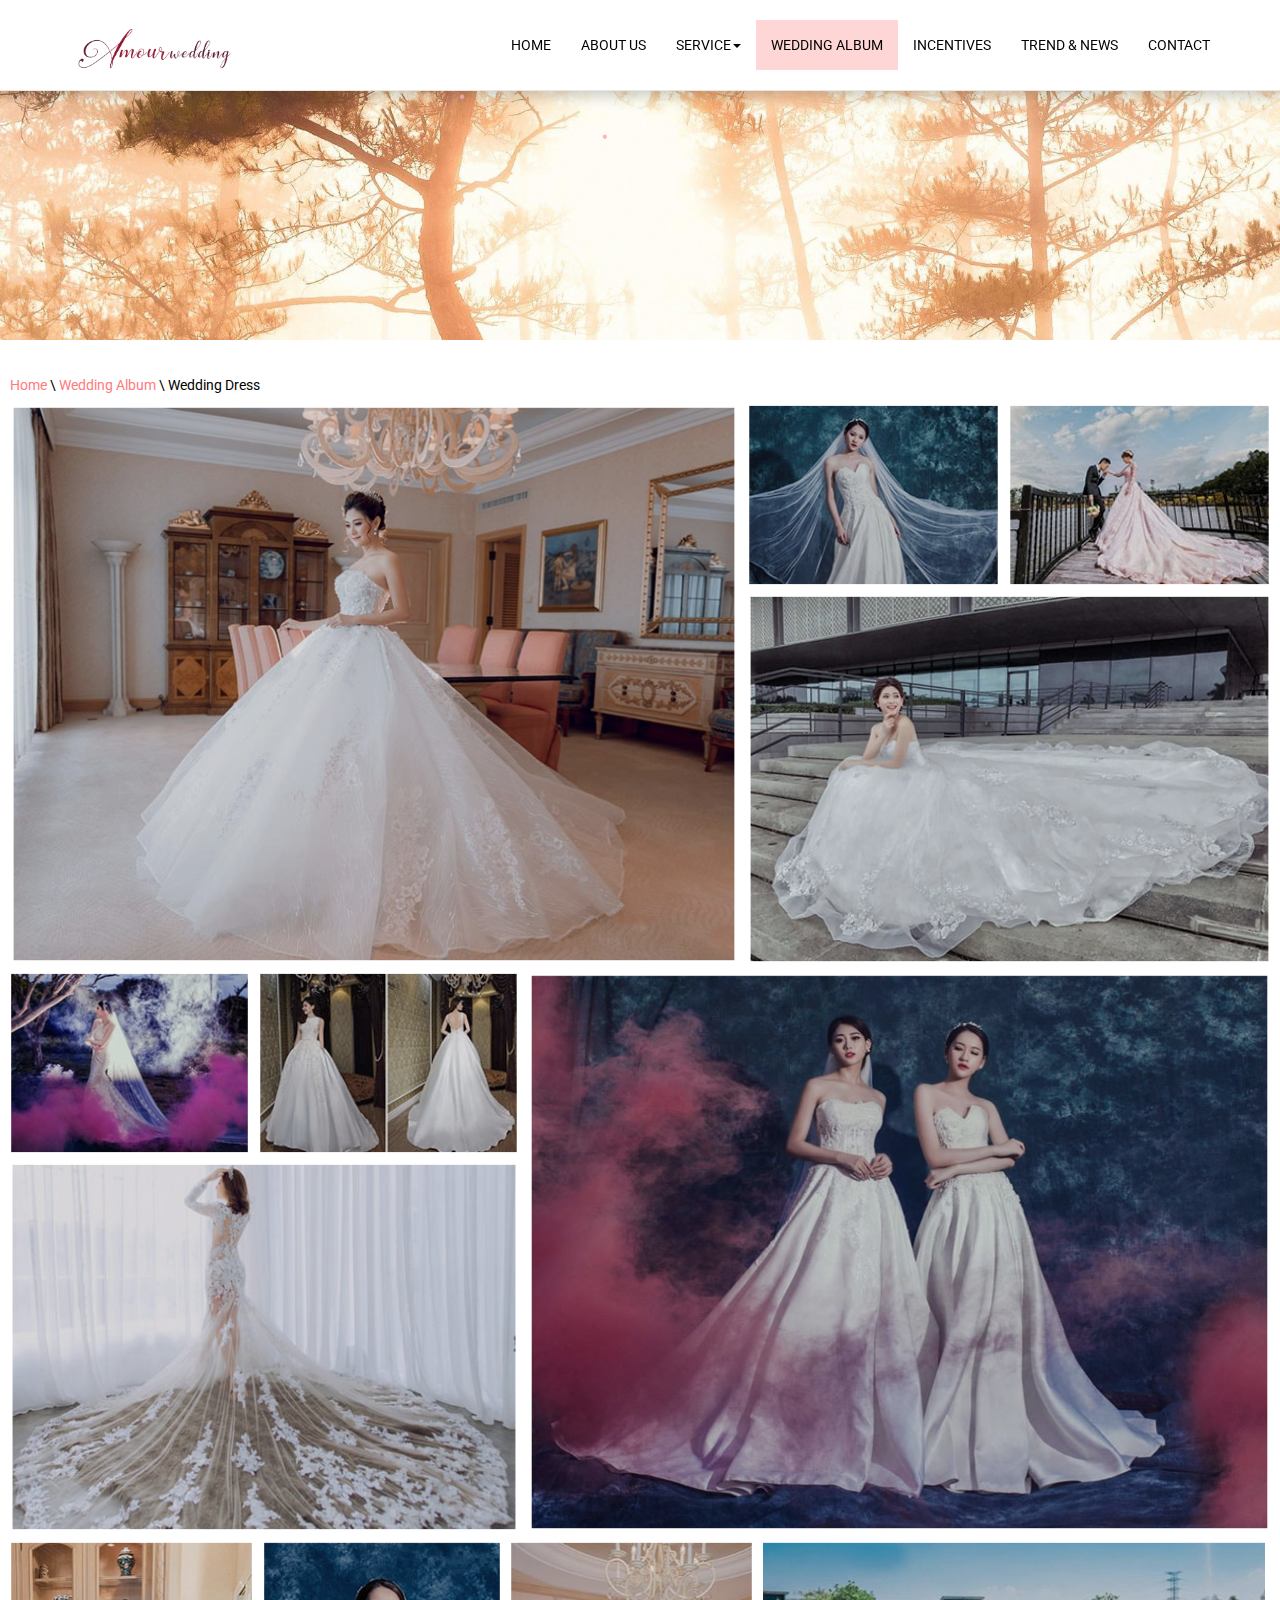
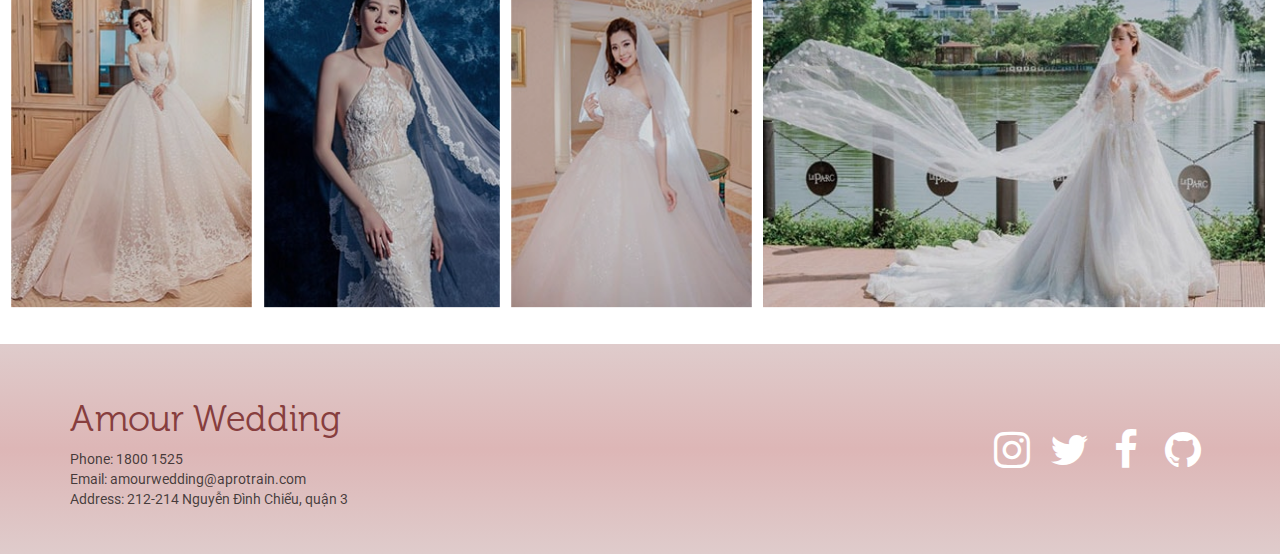
<file: pages/wedding-dress.html>
<!DOCTYPE html>
<html lang="en">
    
    <head>
        <meta charset="utf-8">
        <meta name="viewport" content="width=device-width, initial-scale=1">
		<title>Amour Wedding - Wedding Dress</title>      
		<script type="text/javascript" src="../js/jquery.min.js"></script>
        <script type="text/javascript" src="../js/bootstrap.min.js"></script>
        <script type="text/javascript" src="../js/jquery.easing.min.js"></script>
        <script type="text/javascript" src="../js/scrolling-nav.js"></script>
        <script type="text/javascript" src="../js/snowstorm.js"></script>
        
        <script type="text/javascript" src="../js/lightbox-plus-jquery.min.js"></script>
        <link href="../css/lightbox.min.css" rel="stylesheet" type="text/css">
        
        <link rel='shortcut icon' href='../images/favicon.ico' type='image/x-icon'>
        
        <link href="../css/style.css" rel="stylesheet" type="text/css">
        <link rel="stylesheet" href="https://cdnjs.cloudflare.com/ajax/libs/font-awesome/4.7.0/css/font-awesome.min.css">
        <link rel="stylesheet" href="https://fonts.googleapis.com/css?family=Roboto|Roboto+Condensed">
        
        <script src="../js/wow.min.js"></script>        
        <script>
            new WOW().init();
        </script>
        
        <!-- Smooth scrolling JavaScript -->
        <script type="text/javascript">
            jssor_1_slider_init();
        </script>
        <script src="../js/jquery.easeScroll.js"></script>
        <script>
            $("html").easeScroll();
        </script>
        
    </head>
    
    <body>
        <div class="navbar navbar-default navbar-fixed-top">
            <div class="container">
                <div class="navbar-header">
                    <button type="button" class="navbar-toggle" data-toggle="collapse" data-target="#navbar-ex-collapse">
                        <span class="sr-only">Toggle navigation</span>
                        <span class="icon-bar"></span>
                        <span class="icon-bar"></span>
                        <span class="icon-bar"></span>
                    </button>
                    <a class="navbar-brand" href="../pages/home.html"><img src="..\images\logo.png" width="171" height="48"></a>
                </div>
                <div class="collapse navbar-collapse" id="navbar-ex-collapse">
                    <ul class="nav navbar-nav navbar-right">
                        <li>
                            <a class="page-scroll" href="../pages/home.html">HOME</a>
                        </li>
                        <li>
                            <a href="../pages/about-us.html">ABOUT US</a>
                        </li>
                        <li class="dropdown">
                            <a id="dichvu" class="dropdown-toggle" data-toggle="dropdown" role="button"
                            aria-expanded="false">SERVICE<span class="caret"></span></a>
                            <ul class="dropdown-menu dropdown-menu-left" role="menu">
                                <li>
                                    <a class="page-scroll" href="home.html#register">REGISTER SERVICE</a>
                                </li>
                                <li>
                                    <a class="page-scroll" href="home.html#photography">PHOTOGRAPHY</a>
                                </li>
                                <li>
                                    <a class="page-scroll" href="home.html#wedding-dress">WEDDING DRESS</a>
                                </li>
                                <li>
                                    <a class="page-scroll" href="home.html#bride-makeup">BRIDE MAKEUP</a>
                                </li>
                                <li>
                                    <a class="page-scroll" href="home.html#wedding-package">WEDDING PACKAGE</a>
                                </li>
                                <li>
                                    <a class="page-scroll" href="home.html#decorate-wedding">DECORATE WEDDING</a>
                                </li>
                                <li>
                                    <a class="page-scroll" id="last-sub" href="home.html#wedding-invitation">WEDDING INVITATION</a>
                                </li>
                            </ul>
                        </li>
                        <li class="active">
                            <a href="../pages/album.html">WEDDING ALBUM</a>
                        </li>
                        <li>
                            <a href="../pages/incentives.html">INCENTIVES</a>
                        </li>
                        <li>
							<a href="../pages/trend-news.html">TREND & NEWS</a>
						</li>
                        <li>
                            <a href="../pages/contact.html">CONTACT</a>
                        </li>
                    </ul>
                </div>
            </div>
        </div>
        <div class="section" id="index" style="height: 90px; background: url(../images/home/banner/main-background.jpg) center no-repeat; background-size: cover; background-attachment: fixed">
            <div class="container"></div>
        </div>
        <div class="section about-us-banner">
		</div>
       	
       	<div class="section photography-section">
			<div class="container-fluid">
				<div class="row">
					<p style="margin-left: 20px"><a style="color: #FF7A7C" href="home.html">Home</a> \ <a style="color: #FF7A7C" href="album.html">Wedding Album</a> \ Wedding Dress</p>
					<div class="col-md-7">
						<div class="container-fluid" style="overflow: hidden">
							<a class="album-img" data-lightbox="mygallery" title="All White Dress" href="../images/album/Original/wedding dress/dong1.jpg">
								<div class="wedding-dress-01"></div>
							</a>
						</div>
					</div>
					<div class="col-md-5 photography-right" style="overflow: hidden">
						<div class="container-fluid">
							<div class="row">
								<div class="col-md-6 anh-nho1" style="overflow: hidden">
									<a class="album-img" data-lightbox="mygallery" title="Little Sunshine Dress" href="../images/album/Original/wedding dress/dong1-3.jpg">
										<div class="wedding-dress-02"></div>
									</a>
								</div>
								<div class="col-md-6 anh-nho2" style="overflow: hidden">
									<a class="album-img" data-lightbox="mygallery" title="Bit Pink Dress" href="../images/album/Original/wedding dress/dong1-2.jpg">
										<div class="wedding-dress-03"></div>
									</a>
								</div>
								<div class="col-md-12" style="overflow: hidden">
									<a class="album-img" data-lightbox="mygallery" title="All White Dress" href="../images/album/Original/wedding dress/dong1-4.jpg">
										<div class="wedding-dress-04"></div>
									</a>
								</div>
							</div>
						</div>
					</div>
					<div class="col-md-5 photography-left" style="padding-left: 15px; padding-top: 10px; overflow: hidden">
						<div class="container-fluid">
							<div class="row">
								<div class="col-md-6 anh-nho3" style="padding-right: 10px; overflow: hidden">
									<a class="album-img" data-lightbox="mygallery" title="Grayie Dress" href="../images/album/Original/wedding dress/dong2.jpg">
										<div class="wedding-dress-05"></div>
									</a>
								</div>
								<div class="col-md-6 anh-nho4" style="padding-left: 0; overflow: hidden">
									<a class="album-img" data-lightbox="mygallery" title="Amouse Dress" href="../images/album/Original/wedding dress/dong2-2.jpg">
										<div class="wedding-dress-06"></div>
									</a>
								</div>
								<div class="col-md-12" style="overflow: hidden">
									<a class="album-img" data-lightbox="mygallery" title="Amouse Dress" href="../images/album/Original/wedding dress/dong2-3.jpg">
										<div class="wedding-dress-07"></div>
									</a>
								</div>
							</div>
						</div>
					</div>
					<div class="col-md-7" style="padding-top: 10px; padding-left: 0; overflow: hidden">
						<div class="container-fluid" style="padding-left: 0px; padding-right: 10px">
							<a class="album-img" data-lightbox="mygallery" title="Hac Dress" href="../images/album/Original/wedding dress/dong2-4.jpg">
								<div class="wedding-dress-08"></div>
							</a>
						</div>
					</div>
					
					<div class="col-md-7" style="padding-top: 10px">
						<div class="container-fluid" style="padding-left: 20px">
							<div class="row">
								<div class="col-md-4" style="padding-right: 5px; padding-left: 0; overflow: hidden">
									<a class="album-img" data-lightbox="mygallery" title="Twinkle Dress" href="../images/album/Original/wedding dress/dong3-2.jpg">
										<div class="wedding-dress-09"></div>
									</a>
								</div>
								<div class="col-md-4" style="padding-right: 5px; padding-left: 5px; overflow: hidden">
									<a class="album-img" data-lightbox="mygallery" title="Vansie Dress" href="../images/album/Original/wedding dress/dong3-3.jpg">
										<div class="wedding-dress-10"></div>
									</a>
								</div>
								<div class="col-md-4" style="padding-right: 0px; padding-left: 5px; overflow: hidden">
									<a class="album-img" data-lightbox="mygallery" title="Gieria Dress" href="../images/album/Original/wedding dress/dong3-4.jpg">
										<div class="wedding-dress-11"></div>
									</a>
								</div>
							</div>
						</div>
					</div>
					<div class="col-md-5" style="padding-top: 10px; padding-left: 20px">
						<div class="container-fluid" style="padding-right: 10px; overflow: hidden">
							<div class="row">
								<a class="album-img" data-lightbox="mygallery" title="Vansie Dress" href="../images/album/Original/wedding dress/dong3.jpg">
									<div class="wedding-dress-12"></div>
								</a>
							</div>
						</div>
					</div>
				</div>
			</div>
		</div>
        
        
        
        <footer class="section ">
            <div class="container ">
                <div class="row ">
                    <div class="col-sm-6 ">
                        <h1>Amour Wedding</h1>
                        <p>Phone: 1800 1525<br>
						Email: amourwedding@aprotrain.com<br>
                   		Address: 212-214 Nguyễn Đình Chiểu, quận 3</p>
                    </div>
                    <div class="col-sm-6 ">
                        <p class="text-info text-right ">
                            <br>
                            <br>
                        </p>
                        <div class="row ">
                            <div class="col-md-12 hidden-lg hidden-md hidden-sm text-left ">
                                <a href="# "><i class="fa fa-3x fa-fw fa-instagram text-inverse "></i></a>
                                <a href="# "><i class="fa fa-3x fa-fw fa-twitter text-inverse "></i></a>
                                <a href="# "><i class="fa fa-3x fa-fw fa-facebook text-inverse "></i></a>
                                <a href="# "><i class="fa fa-3x fa-fw fa-github text-inverse "></i></a>
                            </div>
                        </div>
                        <div class="row ">
                            <div class="col-md-12 hidden-xs text-right ">
                                <a href="# "><i class="fa fa-3x fa-fw fa-instagram text-inverse "></i></a>
                                <a href="# "><i class="fa fa-3x fa-fw fa-twitter text-inverse "></i></a>
                                <a href="# "><i class="fa fa-3x fa-fw fa-facebook text-inverse "></i></a>
                                <a href="# "><i class="fa fa-3x fa-fw fa-github text-inverse "></i></a>
                            </div>
                        </div>
                    </div>
                </div>
            </div>
        </footer>
        <button onclick="topFunction()" id="scroll">
            <img class="img-responsive" src="../images/scroll-to-top.gif">
        </button>
        <script>
            $(document).ready(function(){ 
				$(window).scroll(function(){ 
				if ($(this).scrollTop() > 100) { 
				$('#scroll').fadeIn(); 
				} else { 
				$('#scroll').fadeOut(); 
				} 
				}); 
				$('#scroll').click(function(){ 
				$("html, body").animate({ scrollTop: 0 }, 1000); 
				return false; 
				}); 
            });
        </script>
        <script language=javascript>
			function recursiveAnimateTitle(string) {
			  let firstLetter = string[0];
			  let title = document.querySelector('title');
			  title.innerHTML += firstLetter;
			  if (string.length > 1) {
				setTimeout(function() {
				  recursiveAnimateTitle(string.substring(1));
				}, 180);
			  }
			}

			function animateTitle(string) {
			  document.querySelector('title').innerHTML = "               ";
			  recursiveAnimateTitle(string);
			}

			animateTitle('Amour Wedding - Wedding Dress');
		</script>
    </body>

</html>
</file>
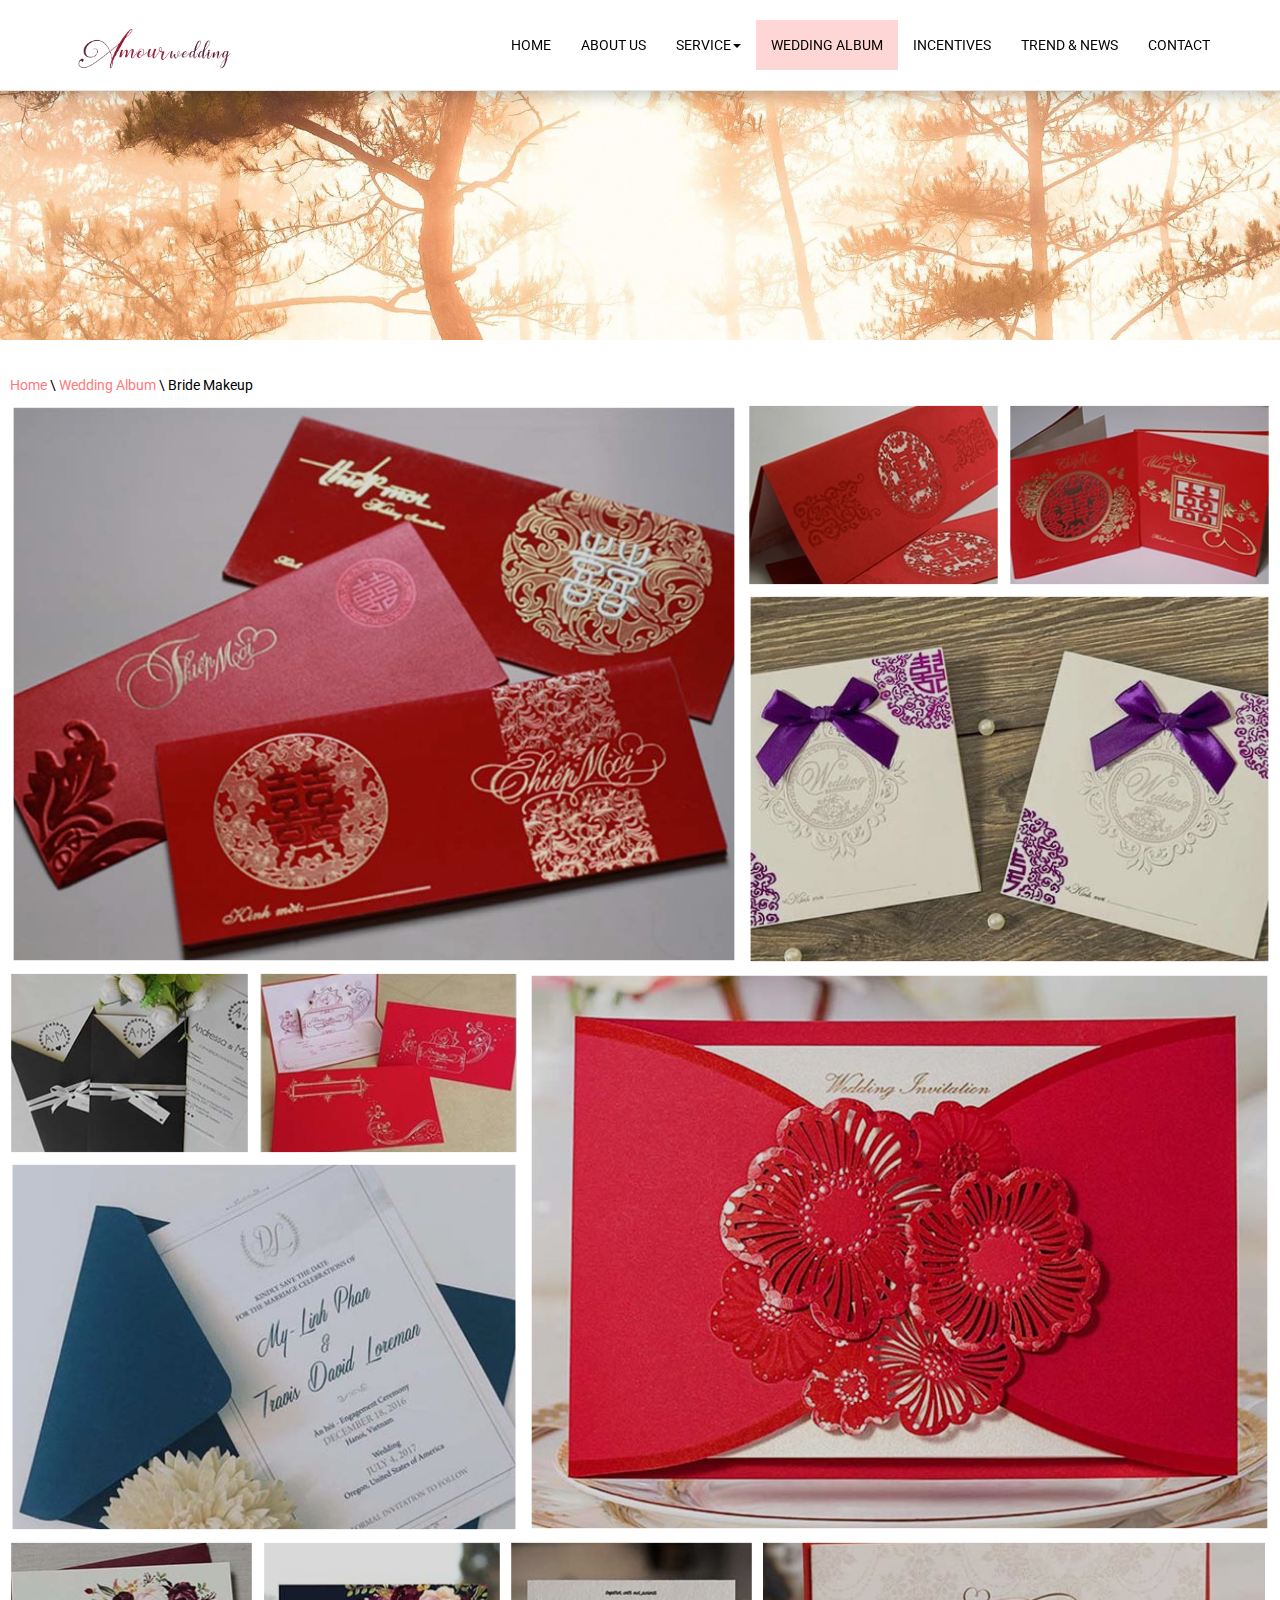
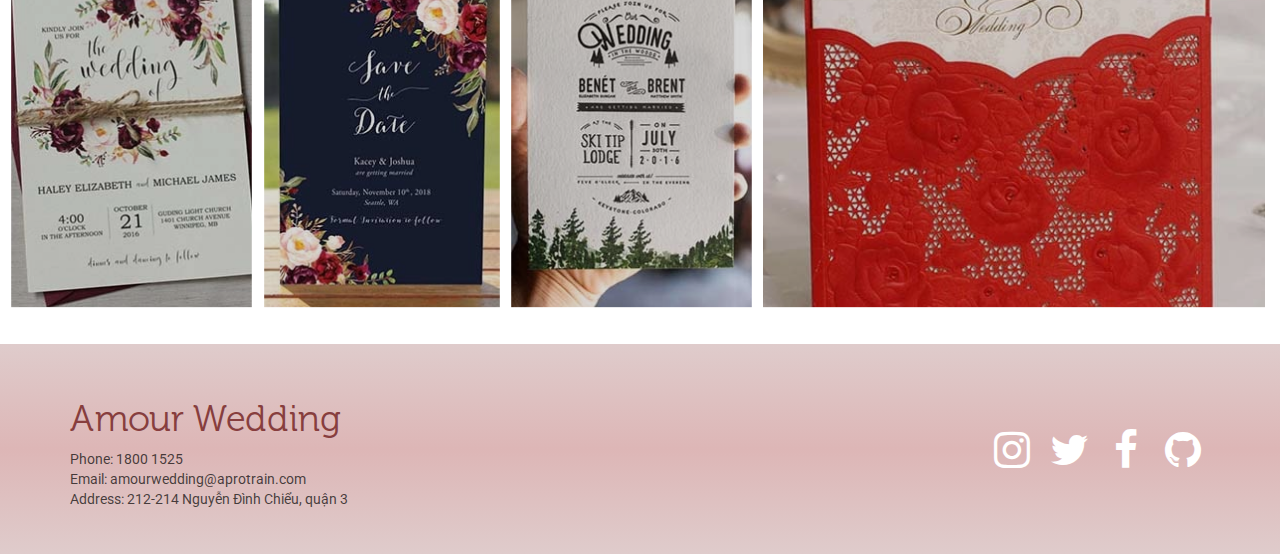
<file: pages/wedding-invitation.html>
<!DOCTYPE html>
<html lang="en">
    
    <head>
        <meta charset="utf-8">
        <meta name="viewport" content="width=device-width, initial-scale=1">
		<title>Amour Wedding - Wedding Invitation</title>      
		<script type="text/javascript" src="../js/jquery.min.js"></script>
        <script type="text/javascript" src="../js/bootstrap.min.js"></script>
        <script type="text/javascript" src="../js/jquery.easing.min.js"></script>
        <script type="text/javascript" src="../js/scrolling-nav.js"></script>
        <script type="text/javascript" src="../js/snowstorm.js"></script>
        
        <script type="text/javascript" src="../js/lightbox-plus-jquery.min.js"></script>
        <link href="../css/lightbox.min.css" rel="stylesheet" type="text/css">
        
        <link rel='shortcut icon' href='../images/favicon.ico' type='image/x-icon'>
        
        <link href="../css/style.css" rel="stylesheet" type="text/css">
        <link rel="stylesheet" href="https://cdnjs.cloudflare.com/ajax/libs/font-awesome/4.7.0/css/font-awesome.min.css">
        <link rel="stylesheet" href="https://fonts.googleapis.com/css?family=Roboto|Roboto+Condensed">
        
        <script src="../js/wow.min.js"></script>        
        <script>
            new WOW().init();
        </script>
        
        <!-- Smooth scrolling JavaScript -->
        <script type="text/javascript">
            jssor_1_slider_init();
        </script>
        <script src="../js/jquery.easeScroll.js"></script>
        <script>
            $("html").easeScroll();
        </script>
        
    </head>
    
    <body>
        <div class="navbar navbar-default navbar-fixed-top">
            <div class="container">
                <div class="navbar-header">
                    <button type="button" class="navbar-toggle" data-toggle="collapse" data-target="#navbar-ex-collapse">
                        <span class="sr-only">Toggle navigation</span>
                        <span class="icon-bar"></span>
                        <span class="icon-bar"></span>
                        <span class="icon-bar"></span>
                    </button>
                    <a class="navbar-brand" href="../pages/home.html"><img src="..\images\logo.png" width="171" height="48"></a>
                </div>
                <div class="collapse navbar-collapse" id="navbar-ex-collapse">
                    <ul class="nav navbar-nav navbar-right">
                        <li>
                            <a class="page-scroll" href="../pages/home.html">HOME</a>
                        </li>
                        <li>
                            <a href="../pages/about-us.html">ABOUT US</a>
                        </li>
                        <li class="dropdown">
                            <a id="dichvu" class="dropdown-toggle" data-toggle="dropdown" role="button"
                            aria-expanded="false">SERVICE<span class="caret"></span></a>
                            <ul class="dropdown-menu dropdown-menu-left" role="menu">
                                <li>
                                    <a class="page-scroll" href="home.html#register">REGISTER SERVICE</a>
                                </li>
                                <li>
                                    <a class="page-scroll" href="home.html#photography">PHOTOGRAPHY</a>
                                </li>
                                <li>
                                    <a class="page-scroll" href="home.html#wedding-dress">WEDDING DRESS</a>
                                </li>
                                <li>
                                    <a class="page-scroll" href="home.html#bride-makeup">BRIDE MAKEUP</a>
                                </li>
                                <li>
                                    <a class="page-scroll" href="home.html#wedding-package">WEDDING PACKAGE</a>
                                </li>
                                <li>
                                    <a class="page-scroll" href="home.html#decorate-wedding">DECORATE WEDDING</a>
                                </li>
                                <li>
                                    <a class="page-scroll" id="last-sub" href="home.html#wedding-invitation">WEDDING INVITATION</a>
                                </li>
                            </ul>
                        </li>
                        <li class="active">
                            <a href="../pages/album.html">WEDDING ALBUM</a>
                        </li>
                        <li>
                            <a href="../pages/incentives.html">INCENTIVES</a>
                        </li>
                        <li>
							<a href="../pages/trend-news.html">TREND & NEWS</a>
						</li>
                        <li>
                            <a href="../pages/contact.html">CONTACT</a>
                        </li>
                    </ul>
                </div>
            </div>
        </div>
        <div class="section" id="index" style="height: 90px; background: url(../images/home/banner/main-background.jpg) center no-repeat; background-size: cover; background-attachment: fixed">
            <div class="container"></div>
        </div>
        <div class="section about-us-banner">
		</div>
       	
        <div class="section photography-section">
			<div class="container-fluid">
				<div class="row">
					<p style="margin-left: 20px"><a style="color: #FF7A7C" href="home.html">Home</a> \ <a style="color: #FF7A7C" href="album.html">Wedding Album</a> \ Bride Makeup</p>
					<div class="col-md-7">
						<div class="container-fluid" style="overflow: hidden">
							<a class="album-img" data-lightbox="mygallery" title="No 0110" href="../images/album/Original/wedding invitation/dong1.jpg">
								<div class="wedding-invitation-01"></div>
							</a>
						</div>
					</div>
					<div class="col-md-5 photography-right" style="overflow: hidden">
						<div class="container-fluid">
							<div class="row">
								<div class="col-md-6 anh-nho1" style="overflow: hidden">
									<a class="album-img" data-lightbox="mygallery" title="No 3235" href="../images/album/Original/wedding invitation/dong1-2.jpg">
										<div class="wedding-invitation-02"></div>
									</a>
								</div>
								<div class="col-md-6 anh-nho2" style="overflow: hidden">
									<a class="album-img" data-lightbox="mygallery" title="No 9492" href="../images/album/Original/wedding invitation/dong1-3.jpg">
										<div class="wedding-invitation-03"></div>
									</a>
								</div>
								<div class="col-md-12" style="overflow: hidden">
									<a class="album-img" data-lightbox="mygallery" title="No 1223" href="../images/album/Original/wedding invitation/dong1-4.jpg">
										<div class="wedding-invitation-04"></div>
									</a>
								</div>
							</div>
						</div>
					</div>
					<div class="col-md-5 photography-left" style="padding-left: 15px; padding-top: 10px; overflow: hidden">
						<div class="container-fluid">
							<div class="row">
								<div class="col-md-6 anh-nho3" style="padding-right: 10px; overflow: hidden">
									<a class="album-img" data-lightbox="mygallery" title="No 3456" href="../images/album/Original/wedding invitation/dong2-2.jpg">
										<div class="wedding-invitation-05"></div>
									</a>
								</div>
								<div class="col-md-6 anh-nho4" style="padding-left: 0; overflow: hidden">
									<a class="album-img" data-lightbox="mygallery" title="No 0799" href="../images/album/Original/wedding invitation/dong2.jpg">
										<div class="wedding-invitation-06"></div>
									</a>
								</div>
								<div class="col-md-12" style="overflow: hidden">
									<a class="album-img" data-lightbox="mygallery" title="No 8899" href="../images/album/Original/wedding invitation/dong2-3.jpg">
										<div class="wedding-invitation-07"></div>
									</a>
								</div>
							</div>
						</div>
					</div>
					<div class="col-md-7" style="padding-top: 10px; padding-left: 0; overflow: hidden">
						<div class="container-fluid" style="padding-left: 0px; padding-right: 10px">
							<a class="album-img" data-lightbox="mygallery" title="No 1921" href="../images/album/Original/wedding invitation/dong2-4.jpg">
								<div class="wedding-invitation-08"></div>
							</a>
						</div>
					</div>
					
					<div class="col-md-7" style="padding-top: 10px">
						<div class="container-fluid" style="padding-left: 20px">
							<div class="row">
								<div class="col-md-4" style="padding-right: 5px; padding-left: 0; overflow: hidden">
									<a class="album-img" data-lightbox="mygallery" title="No 8348" href="../images/album/Original/wedding invitation/dong3-2.jpg">
										<div class="wedding-invitation-09"></div>
									</a>
								</div>
								<div class="col-md-4" style="padding-right: 5px; padding-left: 5px; overflow: hidden">
									<a class="album-img" data-lightbox="mygallery" title="No 3978" href="../images/album/Original/wedding invitation/dong3-3.jpg">
										<div class="wedding-invitation-10"></div>
									</a>
								</div>
								<div class="col-md-4" style="padding-right: 0px; padding-left: 5px; overflow: hidden">
									<a class="album-img" data-lightbox="mygallery" title="No 6543" href="../images/album/Original/wedding invitation/dong3-4.jpg">
										<div class="wedding-invitation-11"></div>
									</a>
								</div>
							</div>
						</div>
					</div>
					<div class="col-md-5" style="padding-top: 10px; padding-left: 20px">
						<div class="container-fluid" style="padding-right: 10px; overflow: hidden">
							<div class="row">
								<a class="album-img" data-lightbox="mygallery" title="No 0587" href="../images/album/Original/wedding invitation/dong3.jpg">
									<div class="wedding-invitation-12"></div>
								</a>
							</div>
						</div>
					</div>
				</div>
			</div>
		</div>
        
        
        <footer class="section ">
            <div class="container ">
                <div class="row ">
                    <div class="col-sm-6 ">
                        <h1>Amour Wedding</h1>
                        <p>Phone: 1800 1525<br>
						Email: amourwedding@aprotrain.com<br>
                   		Address: 212-214 Nguyễn Đình Chiểu, quận 3</p>
                    </div>
                    <div class="col-sm-6 ">
                        <p class="text-info text-right ">
                            <br>
                            <br>
                        </p>
                        <div class="row ">
                            <div class="col-md-12 hidden-lg hidden-md hidden-sm text-left ">
                                <a href="# "><i class="fa fa-3x fa-fw fa-instagram text-inverse "></i></a>
                                <a href="# "><i class="fa fa-3x fa-fw fa-twitter text-inverse "></i></a>
                                <a href="# "><i class="fa fa-3x fa-fw fa-facebook text-inverse "></i></a>
                                <a href="# "><i class="fa fa-3x fa-fw fa-github text-inverse "></i></a>
                            </div>
                        </div>
                        <div class="row ">
                            <div class="col-md-12 hidden-xs text-right ">
                                <a href="# "><i class="fa fa-3x fa-fw fa-instagram text-inverse "></i></a>
                                <a href="# "><i class="fa fa-3x fa-fw fa-twitter text-inverse "></i></a>
                                <a href="# "><i class="fa fa-3x fa-fw fa-facebook text-inverse "></i></a>
                                <a href="# "><i class="fa fa-3x fa-fw fa-github text-inverse "></i></a>
                            </div>
                        </div>
                    </div>
                </div>
            </div>
        </footer>
        <button onclick="topFunction()" id="scroll">
            <img class="img-responsive" src="../images/scroll-to-top.gif">
        </button>
        <script>
            $(document).ready(function(){ 
				$(window).scroll(function(){ 
				if ($(this).scrollTop() > 100) { 
				$('#scroll').fadeIn(); 
				} else { 
				$('#scroll').fadeOut(); 
				} 
				}); 
				$('#scroll').click(function(){ 
				$("html, body").animate({ scrollTop: 0 }, 1000); 
				return false; 
				}); 
            });
        </script>
        <script language=javascript>
			function recursiveAnimateTitle(string) {
			  let firstLetter = string[0];
			  let title = document.querySelector('title');
			  title.innerHTML += firstLetter;
			  if (string.length > 1) {
				setTimeout(function() {
				  recursiveAnimateTitle(string.substring(1));
				}, 180);
			  }
			}

			function animateTitle(string) {
			  document.querySelector('title').innerHTML = "               ";
			  recursiveAnimateTitle(string);
			}

			animateTitle('Amour Wedding - Wedding Invitation');
		</script>
    </body>

</html>
</file>
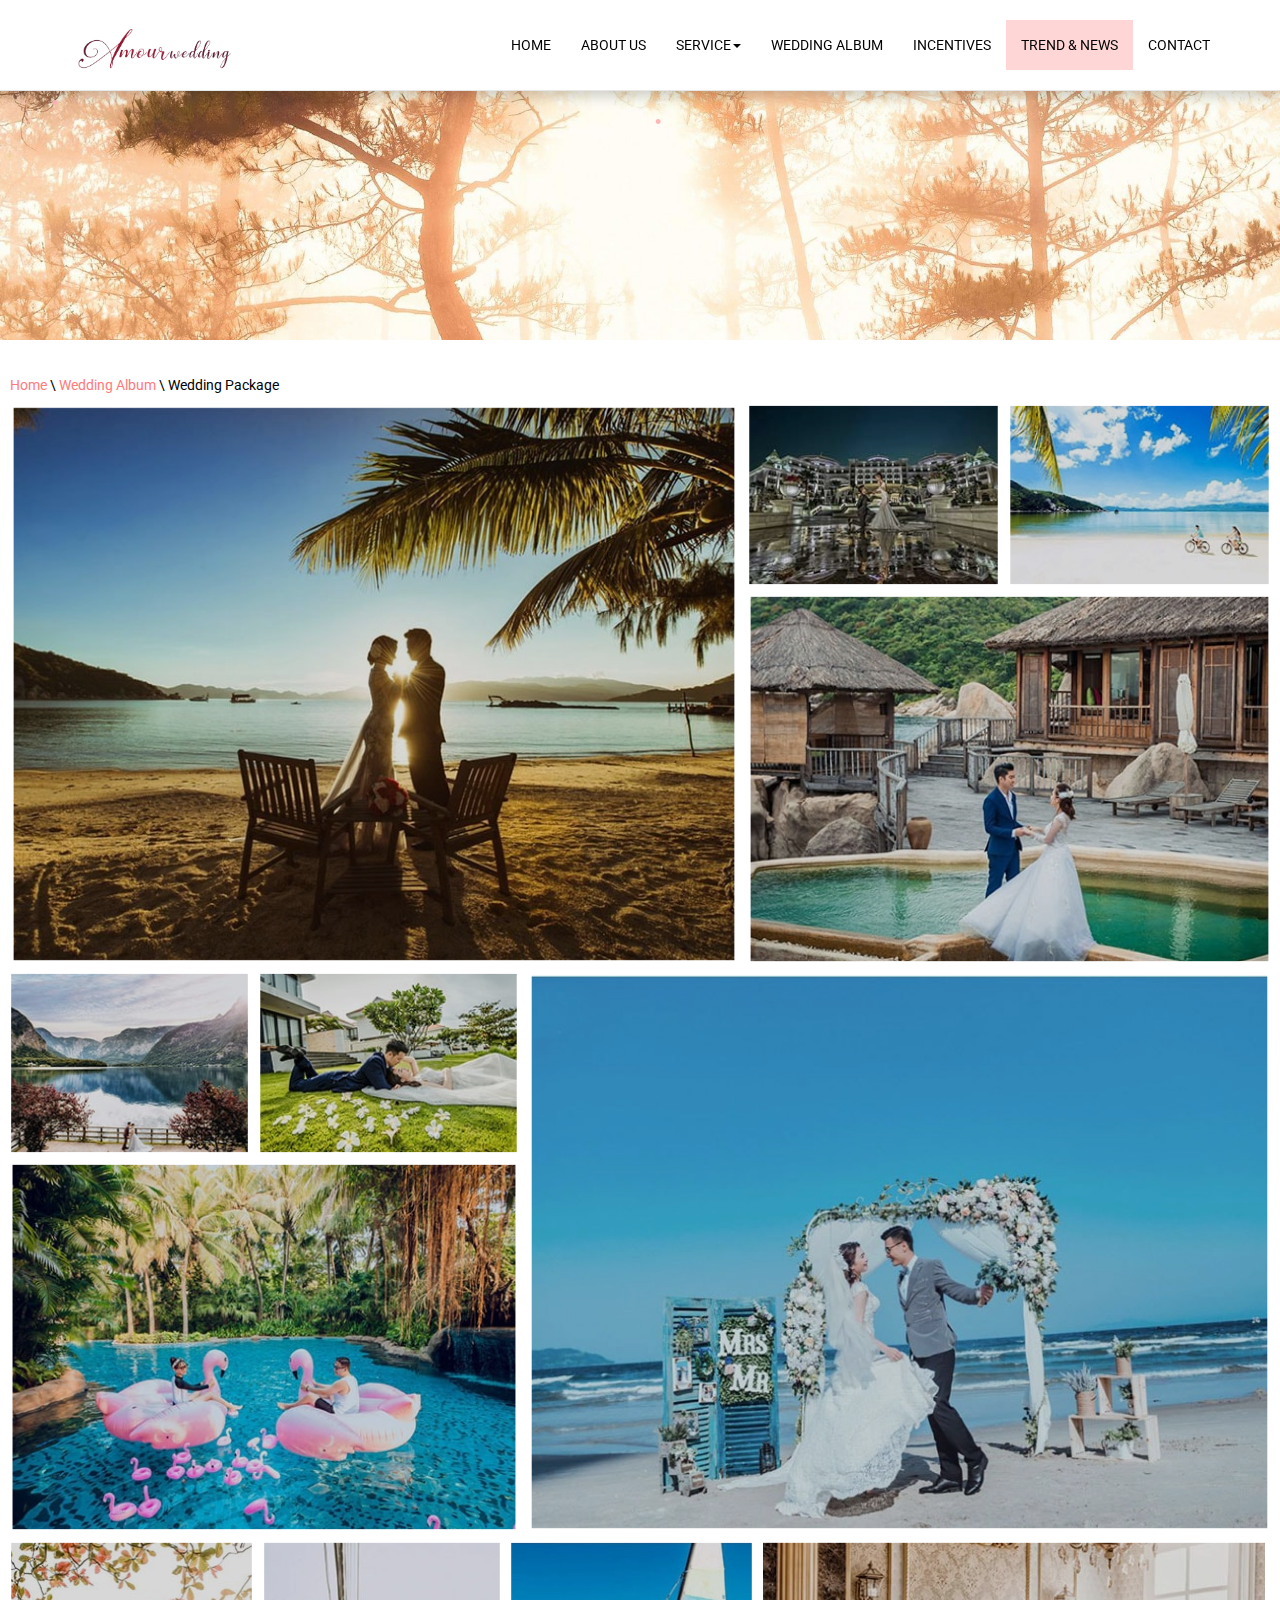
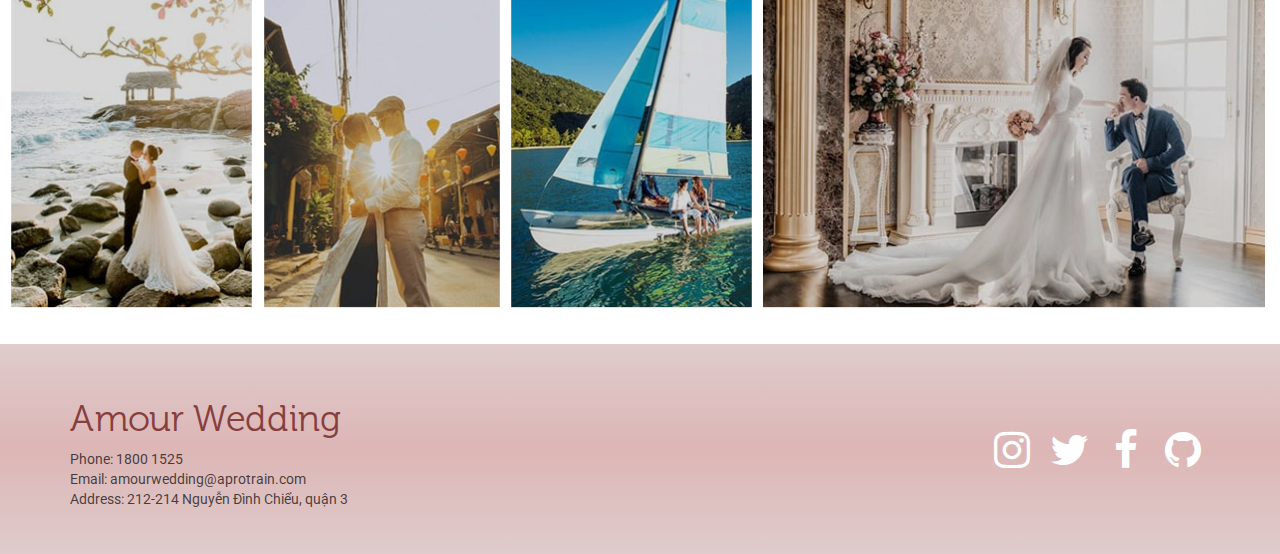
<file: pages/wedding-package.html>
<!DOCTYPE html>
<html lang="en">
    
    <head>
        <meta charset="utf-8">
        <meta name="viewport" content="width=device-width, initial-scale=1">
		<title>Amour Wedding - Wedding Package</title>      
		<script type="text/javascript" src="../js/jquery.min.js"></script>
        <script type="text/javascript" src="../js/bootstrap.min.js"></script>
        <script type="text/javascript" src="../js/jquery.easing.min.js"></script>
        <script type="text/javascript" src="../js/scrolling-nav.js"></script>
        <script type="text/javascript" src="../js/snowstorm.js"></script>
        
        <script type="text/javascript" src="../js/lightbox-plus-jquery.min.js"></script>
        <link href="../css/lightbox.min.css" rel="stylesheet" type="text/css">
        
        <link rel='shortcut icon' href='../images/favicon.ico' type='image/x-icon'>
        
        <link href="../css/style.css" rel="stylesheet" type="text/css">
        <link rel="stylesheet" href="https://cdnjs.cloudflare.com/ajax/libs/font-awesome/4.7.0/css/font-awesome.min.css">
        <link rel="stylesheet" href="https://fonts.googleapis.com/css?family=Roboto|Roboto+Condensed">
        
        <script src="../js/wow.min.js"></script>        
        <script>
            new WOW().init();
        </script>
        
        <!-- Smooth scrolling JavaScript -->
        <script type="text/javascript">
            jssor_1_slider_init();
        </script>
        <script src="../js/jquery.easeScroll.js"></script>
        <script>
            $("html").easeScroll();
        </script>
        
    </head>
    
    <body>
        <div class="navbar navbar-default navbar-fixed-top">
            <div class="container">
                <div class="navbar-header">
                    <button type="button" class="navbar-toggle" data-toggle="collapse" data-target="#navbar-ex-collapse">
                        <span class="sr-only">Toggle navigation</span>
                        <span class="icon-bar"></span>
                        <span class="icon-bar"></span>
                        <span class="icon-bar"></span>
                    </button>
                    <a class="navbar-brand" href="../pages/home.html"><img src="..\images\logo.png" width="171" height="48"></a>
                </div>
                <div class="collapse navbar-collapse" id="navbar-ex-collapse">
                    <ul class="nav navbar-nav navbar-right">
                        <li>
                            <a class="page-scroll" href="../pages/home.html">HOME</a>
                        </li>
                        <li>
                            <a href="../pages/about-us.html">ABOUT US</a>
                        </li>
                        <li class="dropdown">
                            <a id="dichvu" class="dropdown-toggle" data-toggle="dropdown" role="button"
                            aria-expanded="false">SERVICE<span class="caret"></span></a>
                            <ul class="dropdown-menu dropdown-menu-left" role="menu">
                                <li>
                                    <a class="page-scroll" href="home.html#register">REGISTER SERVICE</a>
                                </li>
                                <li>
                                    <a class="page-scroll" href="home.html#photography">PHOTOGRAPHY</a>
                                </li>
                                <li>
                                    <a class="page-scroll" href="home.html#wedding-dress">WEDDING DRESS</a>
                                </li>
                                <li>
                                    <a class="page-scroll" href="home.html#bride-makeup">BRIDE MAKEUP</a>
                                </li>
                                <li>
                                    <a class="page-scroll" href="home.html#wedding-package">WEDDING PACKAGE</a>
                                </li>
                                <li>
                                    <a class="page-scroll" href="home.html#decorate-wedding">DECORATE WEDDING</a>
                                </li>
                                <li>
                                    <a class="page-scroll" id="last-sub" href="home.html#wedding-invitation">WEDDING INVITATION</a>
                                </li>
                            </ul>
                        </li>
                        <li>
                            <a href="../pages/album.html">WEDDING ALBUM</a>
                        </li>
                        <li>
                            <a href="../pages/incentives.html">INCENTIVES</a>
                        </li>
                        <li class="active">
							<a href="../pages/trend-news.html">TREND & NEWS</a>
						</li>
                        <li>
                            <a href="../pages/contact.html">CONTACT</a>
                        </li>
                    </ul>
                </div>
            </div>
        </div>
        <div class="section" id="index" style="height: 90px; background: url(../images/home/banner/main-background.jpg) center no-repeat; background-size: cover; background-attachment: fixed">
            <div class="container"></div>
        </div>
        <div class="section about-us-banner">
		</div>
       	
       	
       	<div class="section photography-section">
			<div class="container-fluid">
				<div class="row">
					<p style="margin-left: 20px"><a style="color: #FF7A7C" href="home.html">Home</a> \ <a style="color: #FF7A7C" href="album.html">Wedding Album</a> \ Wedding Package</p>
					<div class="col-md-7">
						<div class="container-fluid" style="overflow: hidden">
							<a class="album-img" data-lightbox="mygallery" title="Nha Trang Beach" href="../images/album/Original/wedding package/dong1-4.jpg">
								<div class="wedding-package-01"></div>
							</a>
						</div>
					</div>
					<div class="col-md-5 photography-right" style="overflow: hidden">
						<div class="container-fluid">
							<div class="row">
								<div class="col-md-6 anh-nho1" style="overflow: hidden">
									<a class="album-img" data-lightbox="mygallery" title="Amour Studio" href="../images/album/Original/wedding package/dong1.jpg">
										<div class="wedding-package-02"></div>
									</a>
								</div>
								<div class="col-md-6 anh-nho2" style="overflow: hidden">
									<a class="album-img" data-lightbox="mygallery" title="Nha Trang Beach" href="../images/album/Original/wedding package/dong1-2.jpg">
										<div class="wedding-package-03"></div>
									</a>
								</div>
								<div class="col-md-12" style="overflow: hidden">
									<a class="album-img" data-lightbox="mygallery" title="New Delhi" href="../images/album/Original/wedding package/dong1-3.jpg">
										<div class="wedding-package-04"></div>
									</a>
								</div>
							</div>
						</div>
					</div>
					<div class="col-md-5 photography-left" style="padding-left: 15px; padding-top: 10px; overflow: hidden">
						<div class="container-fluid">
							<div class="row">
								<div class="col-md-6 anh-nho3" style="padding-right: 10px; overflow: hidden">
									<a class="album-img" data-lightbox="mygallery" title="Coc Lark" href="../images/album/Original/wedding package/dong2-2.jpg">
										<div class="wedding-package-05"></div>
									</a>
								</div>
								<div class="col-md-6 anh-nho4" style="padding-left: 0; overflow: hidden">
									<a class="album-img" data-lightbox="mygallery" title="Sapa 2018" href="../images/album/Original/wedding package/dong2-3.jpg">
										<div class="wedding-package-06"></div>
									</a>
								</div>
								<div class="col-md-12" style="overflow: hidden">
									<a class="album-img" data-lightbox="mygallery" title="Sapa 2018" href="../images/album/Original/wedding package/dong2-4.jpg">
										<div class="wedding-package-07"></div>
									</a>
								</div>
							</div>
						</div>
					</div>
					<div class="col-md-7" style="padding-top: 10px; padding-left: 0; overflow: hidden">
						<div class="container-fluid" style="padding-left: 0px; padding-right: 10px">
							<a class="album-img" data-lightbox="mygallery" title="Jeju Island" href="../images/album/Original/wedding package/dong2.jpg">
								<div class="wedding-package-08"></div>
							</a>
						</div>
					</div>
					
					<div class="col-md-7" style="padding-top: 10px">
						<div class="container-fluid" style="padding-left: 20px">
							<div class="row">
								<div class="col-md-4" style="padding-right: 5px; padding-left: 0; overflow: hidden">
									<a class="album-img" data-lightbox="mygallery" title="Jeju Island" href="../images/album/Original/wedding package/dong3-2.jpg">
										<div class="wedding-package-09"></div>
									</a>
								</div>
								<div class="col-md-4" style="padding-right: 5px; padding-left: 5px; overflow: hidden">
									<a class="album-img" data-lightbox="mygallery" title="Hoi an Acient Town" href="../images/album/Original/wedding package/dong3-3.jpg">
										<div class="wedding-package-10"></div>
									</a>
								</div>
								<div class="col-md-4" style="padding-right: 0px; padding-left: 5px; overflow: hidden">
									<a class="album-img" data-lightbox="mygallery" title="Ha Long Bay" href="../images/album/Original/wedding package/dong3-4.jpg">
										<div class="wedding-package-11"></div>
									</a>
								</div>
							</div>
						</div>
					</div>
					<div class="col-md-5" style="padding-top: 10px; padding-left: 20px">
						<div class="container-fluid" style="padding-right: 10px; overflow: hidden">
							<div class="row">
								<a class="album-img" data-lightbox="mygallery" title="Diamond Resort" href="../images/album/Original/wedding package/dong3.jpg">
									<div class="wedding-package-12"></div>
								</a>
							</div>
						</div>
					</div>
				</div>
			</div>
		</div>
        
        
        
        <footer class="section ">
            <div class="container ">
                <div class="row ">
                    <div class="col-sm-6 ">
                        <h1>Amour Wedding</h1>
                        <p>Phone: 1800 1525<br>
						Email: amourwedding@aprotrain.com<br>
                   		Address: 212-214 Nguyễn Đình Chiểu, quận 3</p>
                    </div>
                    <div class="col-sm-6 ">
                        <p class="text-info text-right ">
                            <br>
                            <br>
                        </p>
                        <div class="row ">
                            <div class="col-md-12 hidden-lg hidden-md hidden-sm text-left ">
                                <a href="# "><i class="fa fa-3x fa-fw fa-instagram text-inverse "></i></a>
                                <a href="# "><i class="fa fa-3x fa-fw fa-twitter text-inverse "></i></a>
                                <a href="# "><i class="fa fa-3x fa-fw fa-facebook text-inverse "></i></a>
                                <a href="# "><i class="fa fa-3x fa-fw fa-github text-inverse "></i></a>
                            </div>
                        </div>
                        <div class="row ">
                            <div class="col-md-12 hidden-xs text-right ">
                                <a href="# "><i class="fa fa-3x fa-fw fa-instagram text-inverse "></i></a>
                                <a href="# "><i class="fa fa-3x fa-fw fa-twitter text-inverse "></i></a>
                                <a href="# "><i class="fa fa-3x fa-fw fa-facebook text-inverse "></i></a>
                                <a href="# "><i class="fa fa-3x fa-fw fa-github text-inverse "></i></a>
                            </div>
                        </div>
                    </div>
                </div>
            </div>
        </footer>
        <button onclick="topFunction()" id="scroll">
            <img class="img-responsive" src="../images/scroll-to-top.gif">
        </button>
        <script>
            $(document).ready(function(){ 
				$(window).scroll(function(){ 
				if ($(this).scrollTop() > 100) { 
				$('#scroll').fadeIn(); 
				} else { 
				$('#scroll').fadeOut(); 
				} 
				}); 
				$('#scroll').click(function(){ 
				$("html, body").animate({ scrollTop: 0 }, 1000); 
				return false; 
				}); 
            });
        </script>
        <script language=javascript>
			function recursiveAnimateTitle(string) {
			  let firstLetter = string[0];
			  let title = document.querySelector('title');
			  title.innerHTML += firstLetter;
			  if (string.length > 1) {
				setTimeout(function() {
				  recursiveAnimateTitle(string.substring(1));
				}, 180);
			  }
			}

			function animateTitle(string) {
			  document.querySelector('title').innerHTML = "               ";
			  recursiveAnimateTitle(string);
			}

			animateTitle('Amour Wedding - Wedding Package');
		</script>
    </body>

</html>
</file>
<file: css/style.css>
@import url("index.css"); /* INDEX STYLE */
@import url("about-us.css"); /* ABOUT US STYLE */
@import url("contact.css"); /* CONTACT US STYLE */
@import url("album.css"); /* ABOUT US STYLE */
@import url("incentives.css"); /* ABOUT US STYLE */
@import url("animate.css");
@import url("scrolling-nav.css"); /* Page scrolling */
@import url("bootstrap.css"); /* Responsive web trên điện thoại */
@font-face {
    font-family: 'Humble';
    src: url('../fonts/Humble.woff2') format('woff2'),
        url('../fonts/Humble.woff') format('woff');
    font-weight: normal;
    font-style: normal;
}
@font-face {
    font-family: 'Museo';
    src: url('../fonts/Museo-300.woff2') format('woff2'),
        url('../fonts/Museo-300.woff') format('woff');
    font-weight: normal;
    font-style: normal;
}

@charset "utf-8";
/* CSS Document */

* {
    box-sizing: border-box;
}

a:hover {text-decoration: none}
body {background: #fff; font-family: 'Roboto'}
.navbar-brand {position: relative; bottom: 10px}
.navbar-default {-webkit-box-shadow: 0 6px 12px rgba(0, 0, 0, 0.175); box-shadow: 0 6px 12px rgba(0, 0, 0, 0.175); text-transform: uppercase; animation-delay: 2s}
#scroll {display: none; position: fixed; bottom: 20px; right: 20px; z-index: 99; font-size: 18px; border: none; outline: none; cursor: pointer; padding: 15px; border-radius: 4px; width: 100px; height: 100px; background: rgba(255,255,255,0)}
#scroll:hover {animation: scrolling 0.25s linear infinite}

@keyframes scrolling {
0% {filter: brightness(0.5)}
50% {filter: brightness(1.5)}
100% {filter: brightness(0.5)}
}

::-webkit-scrollbar {background: rgba(255,255,255,1.00); width: 15px; -webkit-box-shadow: inset 0 0 2px rgba(0,0,0,0.3)}
::-webkit-scrollbar-thumb {background: rgba(255,184,186,0.8); -webkit-box-shadow: inset 0 0 6px rgba(0,0,0,0.3); border-radius: 5px}

::-webkit-scrollbar-button:decrement:hover {background: rgba(255,184,186,1.00)}

::-webkit-scrollbar-track {-webkit-box-shadow: inset 0 0 2px rgba(0,0,0,0.5)}

.preloader p {background: #FC2024}
</file>
<file: css/trend-news.css>
@charset "utf-8";
/* CSS Document */

.trend01 {transition: 0.5s; padding-bottom: 15px}
img.trend-img01 {transition: 1s; filter: brightness(0.9)}
.trend01:hover {background: rgba(255,228,228,0.25); box-shadow: 2px 2px 5px 2px #FFDBDB}
.trend01:hover img.trend-img01 {content: url('../images/trendandnew/decor-hover.jpg'); transform: scale(1.025) rotateY(180deg); filter: brightness(1.1)}

.trend02 {transition: 0.5s; padding-bottom: 15px}
img.trend-img02 {transition: 1s; filter: brightness(0.9)}
.trend02:hover {background: rgba(255,228,228,0.25); box-shadow: 2px 2px 5px 2px #FFDBDB}
.trend02:hover img.trend-img02 {content: url('../images/trendandnew/jeju-hover.jpg'); transform: scale(1.025) rotateY(180deg); filter: brightness(1.1)}

.trend03 {transition: 0.5s; padding-bottom: 15px}
img.trend-img03 {transition: 1s; filter: brightness(0.9)}
.trend03:hover {background: rgba(255,228,228,0.25); box-shadow: 2px 2px 5px 2px #FFDBDB}
.trend03:hover img.trend-img03 {content: url('../images/trendandnew/songsong-hover.jpg'); transform: scale(1.025) rotateY(180deg); filter: brightness(1.1)}

.trend04 {transition: 0.5s; padding-bottom: 15px}
img.trend-img04 {transition: 1s; filter: brightness(0.9)}
.trend04:hover {background: rgba(255,228,228,0.25); box-shadow: 2px 2px 5px 2px #FFDBDB}
.trend04:hover img.trend-img04 {content: url('../images/trendandnew/04-hover.jpg'); transform: scale(1.025) rotateY(180deg); filter: brightness(1.1)}

.search-container {float: right}
</file>
